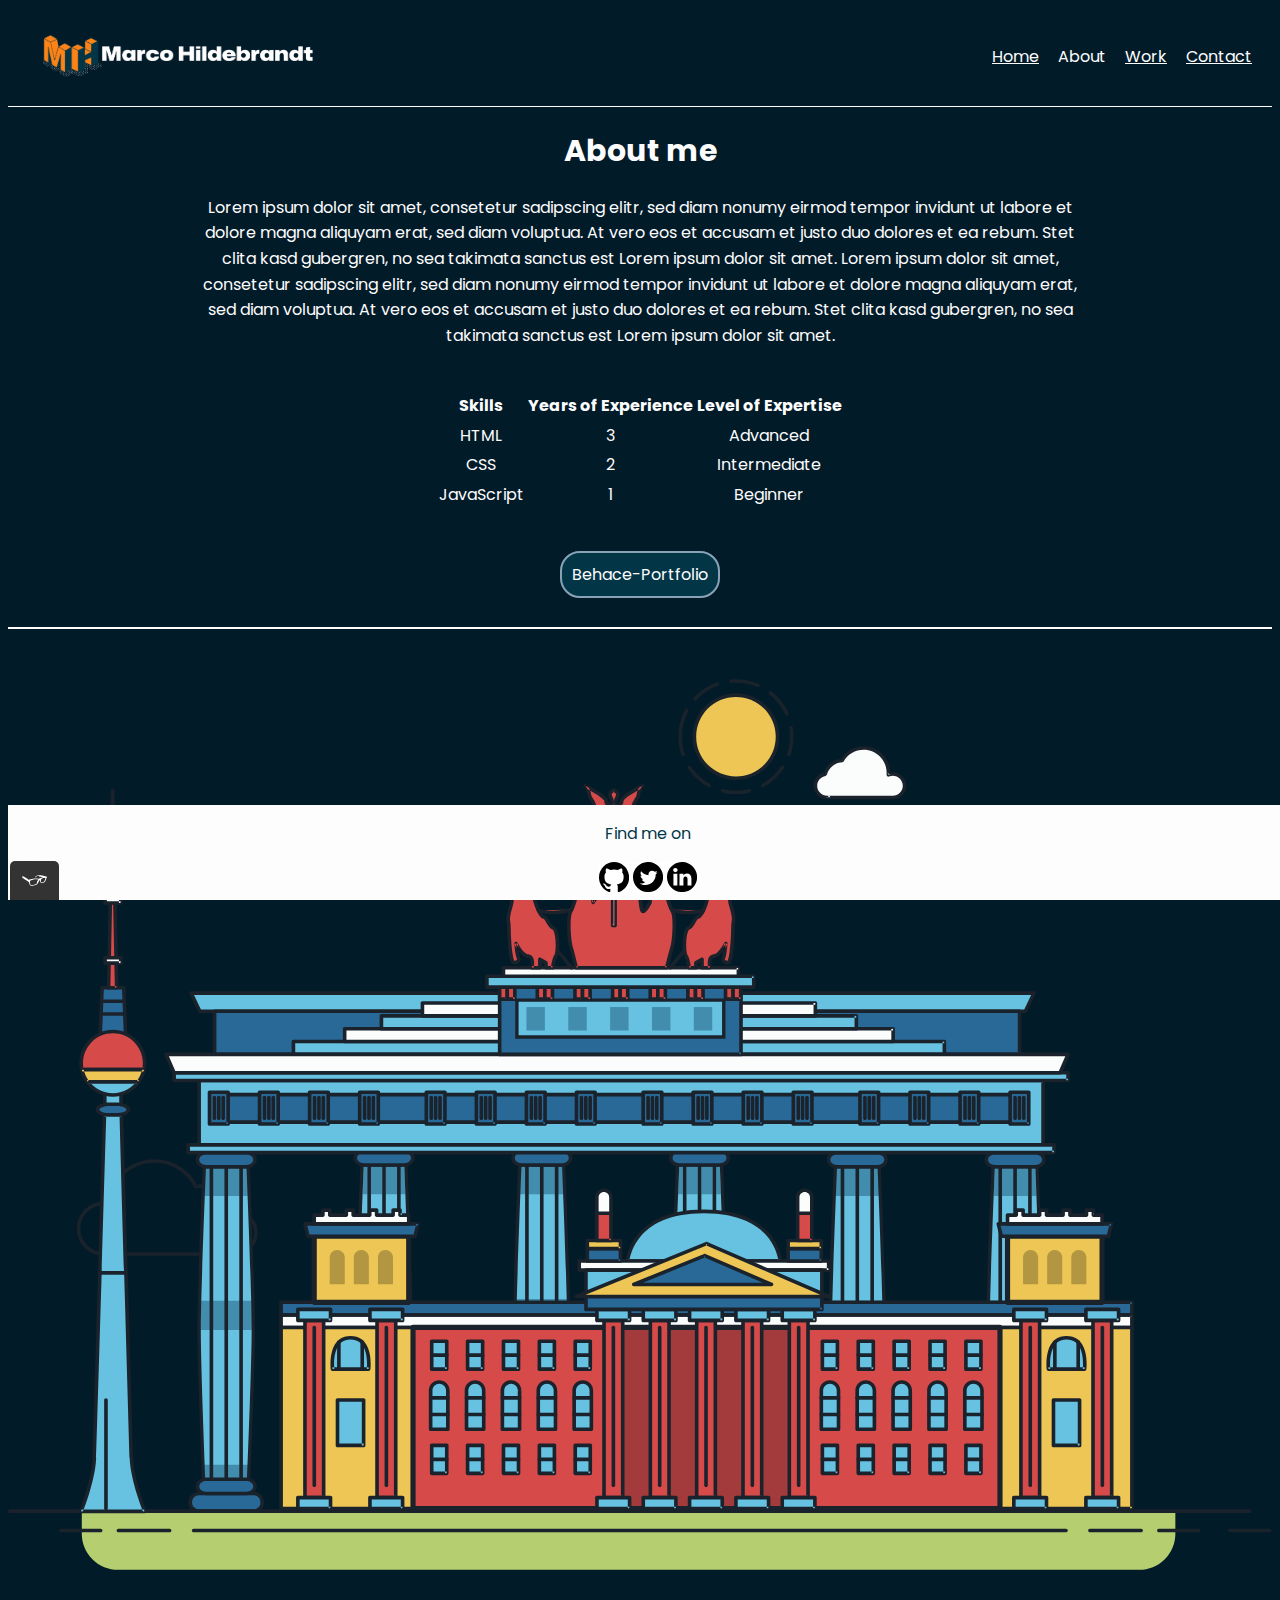
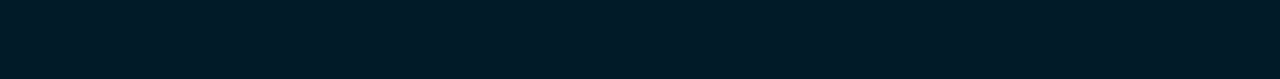
<file: about.html>
<!DOCTYPE html>
<html lang="en" dir="ltr">

<head>
  <meta charset="utf-8" name="viewport" content="width=device-width, initial-scale=1" />
  <title>About me</title>
  <link rel="icon" type="image/png" href="img/favicon-32x32.png" sizes="32x32" />
  <link rel="stylesheet" type="text/css" href="https://fonts.googleapis.com/css2?family=Poppins:wght@100;300;400&display=swap" />
  <link rel="stylesheet" type="text/css" href="css/style.production.css" />
</head>

<body>
  <header class="page-header">
    <img class="page-header__item" src="img/LogoTop.png" alt="Logo of Marco Hildebrandt with the initials MH" width="300px" height="100%" />
    <nav class="main-navigation page-header__item">
      <ul role="menubar" class="navigation-list">
        <li role="presentation">
          <a href="index.html" role="menuitem" class="navigation-list__item">Home</a>
        </li>
        <li role="presentation">
          <a href="about.html" role="menuitem" class="navigation-list__item navigation-list__item--active">About</a>
        </li>
        <li role="presentation">
          <a href="work.html" role="menuitem" class="navigation-list__item">Work</a>
        </li>
        <li role="presentation">
          <a href="contact.html" role="menuitem" class="navigation-list__item">Contact</a>
        </li>
      </ul>
    </nav>
  </header>
  <main>
    <div class="about-section">
      <h1>About me</h1>
      <p class="about-section__text">
        Lorem ipsum dolor sit amet, consetetur sadipscing elitr, sed diam
        nonumy eirmod tempor invidunt ut labore et dolore magna aliquyam erat,
        sed diam voluptua. At vero eos et accusam et justo duo dolores et ea
        rebum. Stet clita kasd gubergren, no sea takimata sanctus est Lorem
        ipsum dolor sit amet. Lorem ipsum dolor sit amet, consetetur
        sadipscing elitr, sed diam nonumy eirmod tempor invidunt ut labore et
        dolore magna aliquyam erat, sed diam voluptua. At vero eos et accusam
        et justo duo dolores et ea rebum. Stet clita kasd gubergren, no sea
        takimata sanctus est Lorem ipsum dolor sit amet.
      </p>
      <br />
      <table class="about-section__table">
        <thead>
          <tr>
            <th>Skills</th>
            <th>Years of Experience</th>
            <th>Level of Expertise</th>
          </tr>
        </thead>
        <tbody>
          <tr>
            <td>HTML</td>
            <td>3</td>
            <td>Advanced</td>
          </tr>
          <tr>
            <td>CSS</td>
            <td>2</td>
            <td>Intermediate</td>
          </tr>
          <tr>
            <td>JavaScript</td>
            <td>1</td>
            <td>Beginner</td>
          </tr>
        </tbody>
      </table>
      <br />
      <br />
      <a href="https://www.behance.net/marcohildebr" class="button" download target="_blank">Behace-Portfolio</a>
      <hr class="about-section_line">
      <div class="about-picture">
      <svg id="about-picture" xmlns="http://www.w3.org/2000/svg" class="berlin-illustration" height="auto" viewBox="0 0 700 505" xmlns:xlink="http://www.w3.org/1999/xlink">
        <defs>
          <polygon id="a" points=".06 231.917 .06 .929 688.717 .929 688.717 231.917"></polygon>
        </defs>
        <g fill="none" fill-rule="evenodd">
          <g transform="translate(0 241)" class="cloud-front">
            <path fill="#1A232C"
              d="M87.602,29 L87.602,28 C87.326,28.001 87.103,28.024 86.927,28.033 L86.979,29.031 L87.947,28.78 C85.741,20.282 78.041,14.002 68.852,14 C67.858,14 66.904,14.096 65.98,14.231 L66.125,15.22 L67.019,14.772 C62.626,6.015 53.567,0.001 43.102,0 C29.041,0.002 17.524,10.848 16.443,24.632 L17.44,24.71 L17.606,23.724 C16.803,23.589 15.969,23.5 15.102,23.5 C6.817,23.501 0.102,30.215 0.102,38.5 C0.102,46.785 6.817,53.499 15.102,53.5 L87.602,53.5 C94.644,53.499 100.351,47.792 100.352,40.75 C100.351,33.708 94.644,28.001 87.602,28 L87.602,30 C90.573,30 93.254,31.202 95.203,33.149 C97.15,35.097 98.351,37.778 98.352,40.75 C98.351,43.722 97.15,46.403 95.203,48.351 C93.254,50.298 90.573,51.5 87.602,51.5 L15.102,51.5 C11.509,51.5 8.265,50.046 5.909,47.692 C3.555,45.337 2.102,42.093 2.102,38.5 C2.102,34.907 3.555,31.663 5.909,29.308 C8.265,26.954 11.509,25.5 15.102,25.5 C15.831,25.5 16.553,25.575 17.273,25.697 C17.551,25.743 17.832,25.672 18.055,25.499 C18.277,25.325 18.414,25.07 18.436,24.789 C19.436,12.04 30.094,1.998 43.102,2 C52.786,1.999 61.163,7.564 65.231,15.669 C65.425,16.055 65.842,16.272 66.27,16.21 C67.132,16.084 67.988,16 68.852,16 C77.108,15.998 84.027,21.647 86.011,29.283 C86.13,29.741 86.557,30.054 87.031,30.03 C87.27,30.017 87.457,29.999 87.602,30 L87.602,29"
              transform="translate(38 36)"></path>
          </g>
          <path fill="#B5CE6F"
            d="M646.484,484.382 C646.484,489.501 644.531,494.62 640.627,498.525 C636.722,502.43 631.603,504.382 626.484,504.382 L60.873,504.382 C55.754,504.382 50.636,502.43 46.731,498.525 C42.826,494.62 40.873,489.501 40.873,484.382 L40.873,471.917 L646.484,471.917 L646.484,484.382">
          </path>
          <polyline fill="#67C2E2" points="334.824 185.029 101.449 185.029 106.209 195.08 563.438 195.08 568.2 185.029 334.824 185.029">
          </polyline>
          <path fill="#1A232C"
            d="M334.824,185.029 L334.824,184.029 L101.449,184.029 C101.104,184.029 100.788,184.203 100.604,184.494 C100.42,184.785 100.398,185.146 100.545,185.457 L105.306,195.508 C105.471,195.856 105.824,196.079 106.209,196.079 L563.438,196.079 C563.824,196.079 564.177,195.856 564.342,195.508 L569.104,185.457 C569.251,185.146 569.229,184.785 569.045,184.494 C568.861,184.203 568.544,184.029 568.2,184.029 L334.824,184.029 L334.824,186.029 L566.62,186.029 L562.806,194.08 L106.842,194.08 L103.029,186.029 L334.824,186.029 L334.824,185.029">
          </path>
          <polygon fill="#296997" points="114.416 218.974 560.222 218.974 560.222 195.08 114.416 195.08"></polygon>
          <path fill="#1A232C"
            d="M560.222,218.974 L560.222,217.974 L115.416,217.974 L115.416,196.079 L559.222,196.079 L559.222,218.974 L560.222,218.974 L560.222,217.974 L560.222,218.974 L561.222,218.974 L561.222,195.08 C561.222,194.816 561.115,194.559 560.929,194.372 C560.742,194.186 560.485,194.08 560.222,194.08 L114.416,194.08 C114.152,194.08 113.895,194.186 113.708,194.372 C113.522,194.559 113.416,194.816 113.416,195.08 L113.416,218.974 C113.416,219.237 113.522,219.495 113.708,219.681 C113.895,219.867 114.152,219.974 114.416,219.974 L560.222,219.974 C560.485,219.974 560.742,219.867 560.929,219.681 C561.115,219.495 561.222,219.237 561.222,218.974 L560.222,218.974">
          </path>
          <polygon fill="#67C2E2" points="105.85 269.08 573.225 269.08 573.225 233.398 105.85 233.398"></polygon>
          <path fill="#1A232C"
            d="M573.225,233.398 L573.225,232.398 L105.85,232.398 C105.587,232.398 105.329,232.505 105.143,232.691 C104.957,232.877 104.85,233.134 104.85,233.398 L104.85,269.08 C104.85,269.344 104.957,269.601 105.143,269.788 C105.329,269.974 105.587,270.08 105.85,270.08 L573.225,270.08 C573.488,270.08 573.745,269.974 573.932,269.788 C574.118,269.601 574.225,269.344 574.225,269.08 L574.225,233.398 C574.225,233.134 574.118,232.877 573.932,232.691 C573.745,232.505 573.488,232.398 573.225,232.398 L573.225,233.398 L572.225,233.398 L572.225,268.08 L106.85,268.08 L106.85,234.398 L573.225,234.398 L573.225,233.398 L572.225,233.398 L573.225,233.398">
          </path>
          <polygon fill="#296997" points="116.751 256.508 562.557 256.508 562.557 241.243 116.751 241.243"></polygon>
          <path fill="#1A232C"
            d="M562.557,256.508 L562.557,255.508 L117.75,255.508 L117.75,242.243 L561.557,242.243 L561.557,256.508 L562.557,256.508 L562.557,255.508 L562.557,256.508 L563.557,256.508 L563.557,241.243 C563.557,240.979 563.45,240.722 563.264,240.535 C563.078,240.349 562.82,240.243 562.557,240.243 L116.75,240.243 C116.487,240.243 116.23,240.349 116.043,240.535 C115.857,240.722 115.751,240.979 115.751,241.243 L115.751,256.508 C115.751,256.771 115.857,257.029 116.043,257.215 C116.23,257.401 116.487,257.508 116.751,257.508 L562.557,257.508 C562.82,257.508 563.077,257.401 563.264,257.215 C563.45,257.029 563.557,256.771 563.557,256.508 L562.557,256.508">
          </path>
          <polygon fill="#67C2E2" points="158.07 218.974 518.563 218.974 518.563 211.858 158.07 211.858"></polygon>
          <path fill="#1A232C"
            d="M518.563,211.858 L518.563,210.858 L158.07,210.858 C157.807,210.858 157.549,210.964 157.363,211.151 C157.177,211.337 157.07,211.594 157.07,211.858 L157.07,218.974 C157.07,219.237 157.177,219.495 157.363,219.681 C157.549,219.867 157.807,219.974 158.07,219.974 L518.563,219.974 C518.826,219.974 519.083,219.867 519.27,219.681 C519.456,219.495 519.562,219.237 519.562,218.974 L519.562,211.858 C519.562,211.594 519.456,211.337 519.27,211.151 C519.083,210.964 518.826,210.858 518.563,210.858 L518.563,211.858 L517.563,211.858 L517.563,217.974 L159.07,217.974 L159.07,212.858 L518.563,212.858 L518.563,211.858 L517.563,211.858 L518.563,211.858">
          </path>
          <polygon fill="#FBFDFC" points="186.438 211.858 490.194 211.858 490.194 204.741 186.438 204.741"></polygon>
          <path fill="#1A232C"
            d="M490.194,204.741 L490.194,203.741 L186.438,203.741 C186.175,203.741 185.917,203.848 185.731,204.034 C185.545,204.221 185.438,204.478 185.438,204.741 L185.438,211.858 C185.438,212.121 185.545,212.379 185.731,212.565 C185.917,212.751 186.175,212.858 186.438,212.858 L490.194,212.858 C490.458,212.858 490.715,212.751 490.902,212.565 C491.088,212.379 491.194,212.121 491.194,211.858 L491.194,204.741 C491.194,204.478 491.088,204.221 490.902,204.034 C490.715,203.848 490.458,203.741 490.194,203.741 L490.194,204.741 L489.194,204.741 L489.194,210.858 L187.438,210.858 L187.438,205.741 L490.194,205.741 L490.194,204.741 L489.194,204.741 L490.194,204.741">
          </path>
          <polygon fill="#67C2E2" points="206.805 204.741 469.828 204.741 469.828 197.624 206.805 197.624"></polygon>
          <path fill="#1A232C"
            d="M469.828,197.624 L469.828,196.624 L206.805,196.624 C206.541,196.624 206.284,196.731 206.098,196.917 C205.911,197.103 205.805,197.361 205.805,197.624 L205.805,204.741 C205.805,205.005 205.911,205.262 206.098,205.449 C206.284,205.635 206.541,205.741 206.805,205.741 L469.828,205.741 C470.091,205.741 470.349,205.635 470.535,205.449 C470.722,205.262 470.828,205.005 470.828,204.741 L470.828,197.624 C470.828,197.361 470.722,197.103 470.535,196.917 C470.349,196.731 470.091,196.624 469.828,196.624 L469.828,197.624 L468.828,197.624 L468.828,203.741 L207.805,203.741 L207.805,198.624 L469.828,198.624 L469.828,197.624 L468.828,197.624 L469.828,197.624">
          </path>
          <polygon fill="#FBFDFC" points="229.521 197.624 447.111 197.624 447.111 190.509 229.521 190.509"></polygon>
          <path fill="#1A232C"
            d="M447.111,190.509 L447.111,189.509 L229.521,189.509 C229.258,189.509 229,189.616 228.814,189.802 C228.628,189.988 228.521,190.246 228.521,190.509 L228.521,197.624 C228.521,197.888 228.628,198.145 228.814,198.332 C229,198.518 229.258,198.624 229.521,198.624 L447.111,198.624 C447.375,198.624 447.632,198.518 447.818,198.332 C448.005,198.145 448.111,197.888 448.111,197.624 L448.111,190.509 C448.111,190.246 448.005,189.988 447.818,189.802 C447.632,189.616 447.375,189.509 447.111,189.509 L447.111,190.509 L446.111,190.509 L446.111,196.624 L230.521,196.624 L230.521,191.509 L447.111,191.509 L447.111,190.509 L446.111,190.509 L447.111,190.509">
          </path>
          <path fill="#67C2E2"
            d="M135.607,355.447 C135.163,337.766 134.264,313.326 133.648,297.387 C133.274,287.721 133.004,281.18 133.004,281.18 L108.722,281.18 C108.722,281.18 108.452,287.721 108.079,297.387 C107.462,313.326 106.563,337.766 106.119,355.447 C105.953,362.059 105.85,367.732 105.85,371.653 L105.85,371.654 C105.85,386.117 107.243,424.332 108.089,446.189 C108.457,455.706 108.722,462.126 108.722,462.126 L133.004,462.126 C133.004,462.126 133.269,455.706 133.637,446.189 C134.482,424.332 135.876,386.117 135.876,371.654 L135.876,371.653 C135.876,367.732 135.773,362.059 135.607,355.447">
          </path>
          <path fill="#428DAE"
            d="M133.648 297.387L108.079 297.387C108.452 287.721 108.722 281.18 108.722 281.18L133.004 281.18C133.004 281.18 133.274 287.721 133.648 297.387M135.876 371.654L105.85 371.654 105.85 371.653C105.85 367.732 105.953 362.059 106.119 355.447L135.607 355.447C135.773 362.059 135.876 367.732 135.876 371.653L135.876 371.654M133.004 462.126L108.722 462.126C108.722 462.126 108.457 455.706 108.089 446.189L133.637 446.189C133.269 455.706 133.004 462.126 133.004 462.126">
          </path>
          <path fill="#1A232C"
            d="M109.612,461.199 L132.114,461.199 C132.447,453.007 134.949,390.886 134.949,371.653 C134.949,352.42 132.447,290.299 132.114,282.108 L109.612,282.108 C109.279,290.299 106.778,352.42 106.778,371.653 C106.778,390.886 109.279,453.007 109.612,461.199 Z M133.895,463.054 L107.832,463.054 L107.794,462.164 C107.766,461.466 104.922,392.193 104.922,371.653 C104.922,351.114 107.766,281.839 107.794,281.142 L107.832,280.252 L133.895,280.252 L133.931,281.142 C133.96,281.839 136.804,351.114 136.804,371.653 C136.804,392.193 133.96,461.466 133.931,462.164 L133.895,463.054 L133.895,463.054 Z">
          </path>
          <path fill="#1A232C"
            d="M111.638 281.18L111.638 462.126C111.638 462.679 112.086 463.126 112.638 463.126 113.19 463.126 113.638 462.679 113.638 462.126L113.638 281.18C113.638 280.628 113.19 280.18 112.638 280.18 112.086 280.18 111.638 280.628 111.638 281.18M119.863 281.18L119.863 462.126C119.863 462.679 120.311 463.126 120.863 463.126 121.416 463.126 121.863 462.679 121.863 462.126L121.863 281.18C121.863 280.628 121.416 280.18 120.863 280.18 120.311 280.18 119.863 280.628 119.863 281.18M128.088 281.18L128.088 462.126C128.088 462.679 128.536 463.126 129.088 463.126 129.64 463.126 130.088 462.679 130.088 462.126L130.088 281.18C130.088 280.628 129.64 280.18 129.088 280.18 128.536 280.18 128.088 280.628 128.088 281.18">
          </path>
          <path fill="#296997"
            d="M136.79,277.265 C136.79,279.418 134.675,281.18 132.09,281.18 L109.636,281.18 C107.051,281.18 104.936,279.418 104.936,277.265 C104.936,275.111 107.051,273.349 109.636,273.349 L132.09,273.349 C134.675,273.349 136.79,275.111 136.79,277.265">
          </path>
          <path fill="#1A232C"
            d="M136.79,277.265 L135.79,277.265 C135.789,278.005 135.433,278.704 134.769,279.262 C134.109,279.814 133.155,280.181 132.09,280.18 L109.636,280.18 C108.571,280.181 107.617,279.814 106.956,279.262 C106.293,278.704 105.936,278.005 105.936,277.265 C105.936,276.524 106.293,275.825 106.957,275.267 C107.617,274.715 108.571,274.348 109.636,274.349 L132.09,274.349 C133.155,274.348 134.109,274.716 134.769,275.267 C135.433,275.825 135.789,276.524 135.79,277.265 L137.79,277.265 C137.791,275.851 137.09,274.593 136.049,273.731 C135.006,272.863 133.61,272.35 132.09,272.349 L109.636,272.349 C108.116,272.35 106.72,272.863 105.676,273.731 C104.636,274.593 103.935,275.851 103.936,277.265 C103.935,278.678 104.636,279.937 105.677,280.798 C106.72,281.666 108.116,282.179 109.636,282.18 L132.09,282.18 C133.61,282.179 135.006,281.666 136.049,280.798 C137.09,279.937 137.791,278.678 137.79,277.265 L136.79,277.265">
          </path>
          <path fill="#296997"
            d="M140.775,467.217 C140.775,469.803 138.661,471.917 136.076,471.917 L105.65,471.917 C103.065,471.917 100.951,469.803 100.951,467.217 L100.951,466.825 C100.951,464.241 103.065,462.126 105.65,462.126 L136.076,462.126 C138.661,462.126 140.775,464.241 140.775,466.825 L140.775,467.217">
          </path>
          <path fill="#1A232C"
            d="M140.775,467.217 L139.775,467.217 C139.775,468.235 139.361,469.155 138.688,469.83 C138.013,470.503 137.093,470.917 136.076,470.917 L105.65,470.917 C104.633,470.917 103.713,470.504 103.038,469.83 C102.365,469.155 101.951,468.235 101.951,467.217 L101.951,466.825 C101.951,465.808 102.365,464.889 103.038,464.214 C103.713,463.54 104.633,463.127 105.65,463.126 L136.076,463.126 C137.093,463.127 138.013,463.54 138.688,464.214 C139.362,464.889 139.775,465.808 139.775,466.825 L139.775,467.217 L141.775,467.217 L141.775,466.825 C141.772,463.684 139.217,461.13 136.076,461.126 L105.65,461.126 C102.509,461.13 99.955,463.684 99.951,466.825 L99.951,467.217 C99.954,470.36 102.509,472.914 105.65,472.917 L136.076,472.917 C139.217,472.914 141.772,470.36 141.775,467.217 L140.775,467.217">
          </path>
          <path fill="#296997"
            d="M136.79,458.208 C136.79,460.363 134.675,462.126 132.09,462.126 L109.636,462.126 C107.051,462.126 104.936,460.363 104.936,458.208 C104.936,456.057 107.051,454.292 109.636,454.292 L132.09,454.292 C134.675,454.292 136.79,456.057 136.79,458.208">
          </path>
          <path fill="#1A232C"
            d="M136.79,458.208 L135.79,458.208 C135.789,458.949 135.432,459.649 134.769,460.207 C134.108,460.76 133.154,461.128 132.09,461.126 L109.636,461.126 C108.572,461.128 107.617,460.76 106.957,460.207 C106.293,459.649 105.936,458.949 105.936,458.208 C105.936,457.47 106.293,456.77 106.957,456.212 C107.617,455.659 108.572,455.291 109.636,455.292 L132.09,455.292 C133.154,455.291 134.108,455.659 134.769,456.212 C135.433,456.77 135.789,457.47 135.79,458.208 L137.79,458.208 C137.791,456.796 137.09,455.538 136.05,454.675 C135.006,453.808 133.61,453.294 132.09,453.292 L109.636,453.292 C108.115,453.294 106.719,453.808 105.676,454.675 C104.636,455.538 103.935,456.796 103.936,458.208 C103.935,459.622 104.636,460.881 105.676,461.743 C106.72,462.611 108.116,463.125 109.636,463.126 L132.09,463.126 C133.61,463.125 135.006,462.611 136.05,461.743 C137.09,460.881 137.791,459.622 137.79,458.208 L136.79,458.208">
          </path>
          <path fill="#67C2E2"
            d="M572.471,355.447 C572.025,337.766 571.126,313.326 570.51,297.387 C570.137,287.721 569.867,281.18 569.867,281.18 L545.585,281.18 C545.585,281.18 545.315,287.721 544.942,297.387 C544.326,313.326 543.427,337.766 542.981,355.447 C542.815,362.059 542.713,367.732 542.713,371.653 L542.713,371.654 C542.713,386.117 544.107,424.332 544.952,446.189 C545.32,455.706 545.585,462.126 545.585,462.126 L569.867,462.126 C569.867,462.126 570.132,455.706 570.499,446.189 C571.346,424.332 572.739,386.117 572.739,371.654 L572.739,371.653 C572.739,367.732 572.637,362.059 572.471,355.447">
          </path>
          <path fill="#428DAE"
            d="M569.582 297.387L566.951 297.387 566.951 282.108 568.977 282.108C569.063 284.206 569.29 289.841 569.582 297.387M564.951 297.387L545.871 297.387C546.162 289.841 546.39 284.206 546.476 282.108L564.951 282.108 564.951 297.387M571.8 369.187L566.951 369.187 566.951 356.265 571.562 356.265C571.685 361.272 571.771 365.701 571.8 369.187M564.951 369.187L543.653 369.187C543.684 365.512 543.777 360.79 543.912 355.447L553.551 355.447 553.551 356.265 564.951 356.265 564.951 369.187">
          </path>
          <path fill="#1A232C"
            d="M546.476,461.199 L568.977,461.199 C569.31,453.007 571.812,390.886 571.812,371.653 C571.812,352.42 569.31,290.299 568.977,282.108 L546.476,282.108 C546.142,290.299 543.642,352.42 543.642,371.653 C543.642,390.886 546.142,453.007 546.476,461.199 M570.758,463.054 L544.694,463.054 L544.658,462.164 C544.629,461.466 541.785,392.193 541.785,371.653 C541.785,351.114 544.629,281.839 544.658,281.142 L544.694,280.252 L570.758,280.252 L570.795,281.142 C570.823,281.839 573.667,351.114 573.667,371.653 C573.667,392.193 570.823,461.466 570.795,462.164 L570.758,463.054">
          </path>
          <path fill="#1A232C"
            d="M548.501 281.18L548.501 462.126C548.501 462.679 548.949 463.126 549.501 463.126 550.053 463.126 550.501 462.679 550.501 462.126L550.501 281.18C550.501 280.628 550.053 280.18 549.501 280.18 548.949 280.18 548.501 280.628 548.501 281.18M556.727 281.18L556.727 462.126C556.727 462.679 557.174 463.126 557.727 463.126 558.279 463.126 558.727 462.679 558.727 462.126L558.727 281.18C558.727 280.628 558.279 280.18 557.727 280.18 557.174 280.18 556.727 280.628 556.727 281.18M564.951 281.18L564.951 462.126C564.951 462.679 565.399 463.126 565.951 463.126 566.503 463.126 566.951 462.679 566.951 462.126L566.951 281.18C566.951 280.628 566.503 280.18 565.951 280.18 565.399 280.18 564.951 280.628 564.951 281.18">
          </path>
          <path fill="#296997"
            d="M573.653,277.265 C573.653,279.418 571.537,281.18 568.953,281.18 L546.499,281.18 C543.915,281.18 541.799,279.418 541.799,277.265 C541.799,275.111 543.915,273.349 546.499,273.349 L568.953,273.349 C571.537,273.349 573.653,275.111 573.653,277.265">
          </path>
          <path fill="#1A232C"
            d="M573.653,277.265 L572.653,277.265 C572.653,278.005 572.296,278.704 571.632,279.262 C570.972,279.814 570.017,280.181 568.953,280.18 L546.499,280.18 C545.435,280.181 544.48,279.814 543.82,279.262 C543.156,278.704 542.8,278.005 542.799,277.265 C542.8,276.525 543.156,275.825 543.82,275.267 C544.481,274.715 545.435,274.348 546.499,274.349 L568.953,274.349 C570.017,274.348 570.972,274.715 571.632,275.267 C572.296,275.825 572.653,276.525 572.653,277.265 L574.653,277.265 C574.654,275.851 573.953,274.593 572.912,273.731 C571.869,272.863 570.473,272.35 568.953,272.349 L546.499,272.349 C544.979,272.35 543.583,272.863 542.54,273.731 C541.499,274.593 540.798,275.851 540.799,277.265 C540.798,278.679 541.499,279.937 542.54,280.798 C543.583,281.666 544.979,282.179 546.499,282.18 L568.953,282.18 C570.473,282.179 571.869,281.666 572.912,280.798 C573.953,279.937 574.654,278.679 574.653,277.265 L573.653,277.265">
          </path>
          <path fill="#296997"
            d="M577.639,467.217 C577.639,469.803 575.524,471.917 572.938,471.917 L542.514,471.917 C539.929,471.917 537.813,469.803 537.813,467.217 L537.813,466.825 C537.813,464.241 539.929,462.126 542.514,462.126 L572.938,462.126 C575.524,462.126 577.639,464.241 577.639,466.825 L577.639,467.217">
          </path>
          <path fill="#1A232C"
            d="M577.639,467.217 L576.639,467.217 C576.638,468.235 576.225,469.155 575.551,469.83 C574.876,470.503 573.956,470.917 572.938,470.917 L542.514,470.917 C541.497,470.917 540.576,470.503 539.901,469.83 C539.227,469.155 538.814,468.234 538.813,467.217 L538.813,466.825 C538.814,465.808 539.227,464.889 539.901,464.214 C540.576,463.54 541.497,463.127 542.514,463.126 L572.938,463.126 C573.956,463.127 574.876,463.54 575.551,464.214 C576.225,464.888 576.638,465.808 576.639,466.825 L576.639,467.217 L578.639,467.217 L578.639,466.825 C578.635,463.684 576.081,461.13 572.938,461.126 L542.514,461.126 C539.372,461.13 536.817,463.684 536.813,466.825 L536.813,467.217 C536.817,470.36 539.372,472.914 542.514,472.917 L572.938,472.917 C576.081,472.914 578.635,470.359 578.639,467.217 L577.639,467.217">
          </path>
          <path fill="#296997"
            d="M573.653,458.208 C573.653,460.363 571.537,462.126 568.953,462.126 L546.499,462.126 C543.915,462.126 541.799,460.363 541.799,458.208 C541.799,456.057 543.915,454.292 546.499,454.292 L568.953,454.292 C571.537,454.292 573.653,456.057 573.653,458.208">
          </path>
          <path fill="#1A232C"
            d="M573.653,458.208 L572.653,458.208 C572.653,458.949 572.296,459.649 571.632,460.207 C570.971,460.76 570.017,461.128 568.953,461.126 L546.499,461.126 C545.435,461.128 544.481,460.76 543.82,460.207 C543.157,459.649 542.799,458.949 542.799,458.208 C542.799,457.47 543.156,456.77 543.82,456.212 C544.481,455.659 545.435,455.291 546.499,455.292 L568.953,455.292 C570.017,455.291 570.971,455.659 571.632,456.212 C572.296,456.77 572.653,457.47 572.653,458.208 L574.653,458.208 C574.654,456.796 573.953,455.538 572.912,454.675 C571.869,453.808 570.473,453.294 568.953,453.292 L546.499,453.292 C544.979,453.294 543.583,453.808 542.54,454.675 C541.499,455.538 540.798,456.796 540.799,458.208 C540.798,459.622 541.499,460.881 542.54,461.743 C543.583,462.611 544.979,463.125 546.499,463.126 L568.953,463.126 C570.473,463.125 571.869,462.611 572.912,461.743 C573.953,460.881 574.654,459.622 574.653,458.208 L573.653,458.208">
          </path>
          <path fill="#67C2E2"
            d="M485.098,355.447 C484.654,337.766 483.753,313.326 483.137,297.387 C482.764,287.721 482.494,281.18 482.494,281.18 L458.213,281.18 C458.213,281.18 457.942,287.721 457.569,297.387 C456.953,313.326 456.055,337.766 455.608,355.447 C455.443,362.059 455.34,367.732 455.34,371.653 L455.34,371.654 C455.34,386.117 456.733,424.332 457.58,446.189 C457.948,455.706 458.213,462.126 458.213,462.126 L482.494,462.126 C482.494,462.126 482.759,455.706 483.126,446.189 C483.973,424.332 485.366,386.117 485.366,371.654 L485.366,371.653 C485.366,367.732 485.265,362.059 485.098,355.447">
          </path>
          <path fill="#428DAE"
            d="M483.137 297.387L457.569 297.387C457.942 287.721 458.213 281.18 458.213 281.18L482.494 281.18C482.494 281.18 482.764 287.721 483.137 297.387M485.355 369.187L455.351 369.187C455.382 365.502 455.475 360.78 455.608 355.447L485.098 355.447C485.232 360.78 485.325 365.502 485.355 369.187">
          </path>
          <path fill="#1A232C"
            d="M459.103,461.199 L481.605,461.199 C481.938,453.007 484.439,390.886 484.439,371.653 C484.439,352.42 481.938,290.299 481.605,282.108 L459.103,282.108 C458.769,290.299 456.268,352.42 456.268,371.653 C456.268,390.886 458.769,453.007 459.103,461.199 Z M483.386,463.054 L457.321,463.054 L457.285,462.164 C457.256,461.466 454.412,392.193 454.412,371.653 C454.412,351.114 457.256,281.839 457.285,281.142 L457.321,280.252 L483.386,280.252 L483.422,281.142 C483.45,281.839 486.294,351.114 486.294,371.653 C486.294,392.193 483.45,461.466 483.422,462.164 L483.386,463.054 L483.386,463.054 Z">
          </path>
          <path fill="#1A232C"
            d="M461.128 281.18L461.128 462.126C461.128 462.679 461.576 463.126 462.128 463.126 462.68 463.126 463.128 462.679 463.128 462.126L463.128 281.18C463.128 280.628 462.68 280.18 462.128 280.18 461.576 280.18 461.128 280.628 461.128 281.18M469.354 281.18L469.354 462.126C469.354 462.679 469.801 463.126 470.354 463.126 470.906 463.126 471.354 462.679 471.354 462.126L471.354 281.18C471.354 280.628 470.906 280.18 470.354 280.18 469.801 280.18 469.354 280.628 469.354 281.18M477.578 281.18L477.578 462.126C477.578 462.679 478.026 463.126 478.578 463.126 479.13 463.126 479.578 462.679 479.578 462.126L479.578 281.18C479.578 280.628 479.13 280.18 478.578 280.18 478.026 280.18 477.578 280.628 477.578 281.18">
          </path>
          <path fill="#296997"
            d="M486.281,277.265 C486.281,279.418 484.164,281.18 481.58,281.18 L459.126,281.18 C456.542,281.18 454.426,279.418 454.426,277.265 C454.426,275.111 456.542,273.349 459.126,273.349 L481.58,273.349 C484.164,273.349 486.281,275.111 486.281,277.265">
          </path>
          <path fill="#1A232C"
            d="M486.281,277.265 L485.281,277.265 C485.281,278.005 484.924,278.704 484.26,279.262 C483.599,279.814 482.644,280.181 481.58,280.18 L459.126,280.18 C458.062,280.181 457.107,279.814 456.447,279.262 C455.783,278.704 455.427,278.005 455.426,277.265 C455.427,276.525 455.783,275.825 456.447,275.267 C457.108,274.715 458.062,274.348 459.126,274.349 L481.58,274.349 C482.644,274.348 483.599,274.716 484.26,275.268 C484.924,275.825 485.281,276.525 485.281,277.265 L487.281,277.265 C487.282,275.851 486.58,274.593 485.54,273.731 C484.496,272.863 483.1,272.35 481.58,272.349 L459.126,272.349 C457.606,272.35 456.21,272.863 455.167,273.731 C454.126,274.593 453.425,275.851 453.426,277.265 C453.425,278.679 454.126,279.937 455.167,280.798 C456.21,281.666 457.606,282.179 459.126,282.18 L481.58,282.18 C483.1,282.179 484.496,281.666 485.54,280.799 C486.58,279.937 487.282,278.679 487.281,277.265 L486.281,277.265">
          </path>
          <path fill="#296997"
            d="M490.266,467.217 C490.266,469.803 488.151,471.917 485.565,471.917 L455.141,471.917 C452.556,471.917 450.44,469.803 450.44,467.217 L450.44,466.825 C450.44,464.241 452.556,462.126 455.141,462.126 L485.565,462.126 C488.151,462.126 490.266,464.241 490.266,466.825 L490.266,467.217">
          </path>
          <path fill="#1A232C"
            d="M490.266,467.217 L489.266,467.217 C489.265,468.235 488.852,469.155 488.178,469.83 C487.503,470.503 486.583,470.917 485.565,470.917 L455.141,470.917 C454.124,470.917 453.203,470.503 452.528,469.83 C451.854,469.155 451.441,468.234 451.44,467.217 L451.44,466.825 C451.441,465.808 451.854,464.889 452.528,464.214 C453.203,463.54 454.124,463.127 455.141,463.126 L485.565,463.126 C486.583,463.127 487.503,463.54 488.178,464.214 C488.852,464.888 489.265,465.808 489.266,466.825 L489.266,467.217 L491.266,467.217 L491.266,466.825 C491.262,463.684 488.708,461.13 485.565,461.126 L455.141,461.126 C451.999,461.13 449.444,463.684 449.44,466.825 L449.44,467.217 C449.444,470.36 451.999,472.914 455.141,472.917 L485.565,472.917 C488.708,472.914 491.262,470.359 491.266,467.217 L490.266,467.217">
          </path>
          <path fill="#296997"
            d="M486.281,458.208 C486.281,460.363 484.164,462.126 481.58,462.126 L459.126,462.126 C456.542,462.126 454.426,460.363 454.426,458.208 C454.426,456.057 456.542,454.292 459.126,454.292 L481.58,454.292 C484.164,454.292 486.281,456.057 486.281,458.208">
          </path>
          <path fill="#1A232C"
            d="M486.281,458.208 L485.281,458.208 C485.281,458.949 484.923,459.649 484.26,460.207 C483.599,460.76 482.644,461.128 481.58,461.126 L459.126,461.126 C458.062,461.128 457.108,460.76 456.447,460.207 C455.784,459.649 455.427,458.949 455.426,458.208 C455.426,457.47 455.783,456.77 456.447,456.212 C457.108,455.659 458.062,455.291 459.126,455.292 L481.58,455.292 C482.644,455.291 483.598,455.659 484.26,456.212 C484.924,456.77 485.281,457.47 485.281,458.208 L487.281,458.208 C487.282,456.795 486.58,455.538 485.54,454.675 C484.496,453.808 483.1,453.294 481.58,453.292 L459.126,453.292 C457.606,453.294 456.21,453.808 455.167,454.675 C454.126,455.538 453.425,456.796 453.426,458.208 C453.425,459.622 454.126,460.881 455.167,461.743 C456.21,462.611 457.606,463.125 459.126,463.126 L481.58,463.126 C483.1,463.125 484.496,462.611 485.54,461.743 C486.581,460.881 487.282,459.622 487.281,458.208 L486.281,458.208">
          </path>
          <path fill="#67C2E2"
            d="M397.726,354.466 C397.28,336.787 396.381,312.346 395.765,296.407 C395.392,286.742 395.122,280.2 395.122,280.2 L370.84,280.2 C370.84,280.2 370.57,286.742 370.197,296.407 C369.581,312.346 368.682,336.787 368.236,354.466 C368.07,361.078 367.968,366.751 367.968,370.672 L367.968,370.673 C367.968,385.136 369.361,423.352 370.207,445.208 C370.575,454.726 370.84,461.146 370.84,461.146 L395.122,461.146 C395.122,461.146 395.386,454.726 395.754,445.208 C396.601,423.352 397.994,385.136 397.994,370.673 L397.994,370.672 C397.994,366.751 397.892,361.078 397.726,354.466">
          </path>
          <path fill="#428DAE"
            d="M394.837 296.407L392.206 296.407 392.206 281.127 394.233 281.127C394.318 283.225 394.545 288.861 394.837 296.407L394.837 296.407zM383.981 296.407L390.206 296.407 390.206 281.127 383.981 281.127 383.981 296.407zM375.756 296.407L381.98 296.407 381.98 281.127 375.756 281.127 375.756 296.407zM373.756 296.407L371.126 296.407C371.417 288.861 371.645 283.225 371.73 281.127L373.756 281.127 373.756 296.407 373.756 296.407zM397.062 369.187L392.206 369.187 392.206 354.466 396.796 354.466C396.943 360.298 397.041 365.389 397.062 369.187L397.062 369.187zM383.981 369.187L390.206 369.187 390.206 354.466 383.981 354.466 383.981 369.187zM375.756 369.187L381.98 369.187 381.98 354.466 375.756 354.466 375.756 369.187zM373.756 369.187L368.9 369.187C368.921 365.389 369.019 360.298 369.166 354.466L373.756 354.466 373.756 369.187 373.756 369.187z">
          </path>
          <path fill="#1A232C"
            d="M371.73,460.218 L394.233,460.218 C394.565,452.027 397.066,389.906 397.066,370.672 C397.066,351.44 394.565,289.319 394.233,281.127 L371.73,281.127 C371.397,289.319 368.895,351.44 368.895,370.672 C368.895,389.906 371.397,452.027 371.73,460.218 M396.013,462.074 L369.949,462.074 L369.912,461.184 C369.884,460.486 367.04,391.212 367.04,370.672 C367.04,350.133 369.884,280.859 369.912,280.162 L369.949,279.272 L396.013,279.272 L396.05,280.162 C396.078,280.859 398.922,350.133 398.922,370.672 C398.922,391.212 396.078,460.486 396.05,461.184 L396.013,462.074">
          </path>
          <path fill="#1A232C"
            d="M373.756 280.2L373.756 461.146C373.756 461.698 374.203 462.146 374.756 462.146 375.308 462.146 375.756 461.698 375.756 461.146L375.756 280.2C375.756 279.647 375.308 279.2 374.756 279.2 374.203 279.2 373.756 279.647 373.756 280.2M381.98 280.2L381.98 461.146C381.98 461.698 382.428 462.146 382.98 462.146 383.533 462.146 383.981 461.698 383.981 461.146L383.981 280.2C383.981 279.647 383.533 279.2 382.98 279.2 382.428 279.2 381.98 279.647 381.98 280.2M390.206 280.2L390.206 461.146C390.206 461.698 390.654 462.146 391.206 462.146 391.758 462.146 392.206 461.698 392.206 461.146L392.206 280.2C392.206 279.647 391.758 279.2 391.206 279.2 390.654 279.2 390.206 279.647 390.206 280.2">
          </path>
          <path fill="#296997"
            d="M398.908,276.285 C398.908,278.439 396.792,280.2 394.208,280.2 L371.754,280.2 C369.17,280.2 367.053,278.439 367.053,276.285 C367.053,274.13 369.17,272.369 371.754,272.369 L394.208,272.369 C396.792,272.369 398.908,274.13 398.908,276.285">
          </path>
          <path fill="#1A232C"
            d="M398.908,276.285 L397.908,276.285 C397.907,277.025 397.551,277.724 396.887,278.281 C396.227,278.833 395.272,279.201 394.208,279.2 L371.754,279.2 C370.69,279.201 369.735,278.833 369.074,278.281 C368.41,277.724 368.053,277.025 368.053,276.285 C368.053,275.544 368.41,274.845 369.074,274.287 C369.735,273.735 370.69,273.367 371.754,273.369 L394.208,273.369 C395.272,273.367 396.227,273.735 396.887,274.287 C397.551,274.844 397.907,275.544 397.908,276.285 L399.908,276.285 C399.909,274.871 399.208,273.612 398.167,272.75 C397.124,271.883 395.728,271.37 394.208,271.369 L371.754,271.369 C370.234,271.37 368.838,271.883 367.794,272.75 C366.754,273.612 366.052,274.871 366.053,276.285 C366.052,277.699 366.754,278.957 367.795,279.818 C368.838,280.686 370.234,281.198 371.754,281.2 L394.208,281.2 C395.728,281.198 397.123,280.686 398.167,279.818 C399.208,278.957 399.909,277.698 399.908,276.285 L398.908,276.285">
          </path>
          <path fill="#296997"
            d="M402.894,466.237 C402.894,468.823 400.779,470.937 398.193,470.937 L367.768,470.937 C365.183,470.937 363.068,468.823 363.068,466.237 L363.068,465.844 C363.068,463.26 365.183,461.146 367.768,461.146 L398.193,461.146 C400.779,461.146 402.894,463.26 402.894,465.844 L402.894,466.237">
          </path>
          <path fill="#1A232C"
            d="M402.894,466.237 L401.894,466.237 C401.893,467.254 401.48,468.174 400.806,468.849 C400.131,469.523 399.211,469.937 398.193,469.937 L367.768,469.937 C366.751,469.937 365.831,469.523 365.156,468.849 C364.482,468.174 364.069,467.254 364.068,466.237 L364.068,465.844 C364.069,464.828 364.482,463.908 365.156,463.233 C365.831,462.56 366.751,462.146 367.768,462.146 L398.193,462.146 C399.211,462.146 400.131,462.56 400.806,463.233 C401.48,463.908 401.893,464.828 401.894,465.844 L401.894,466.237 L403.894,466.237 L403.894,465.844 C403.89,462.703 401.336,460.15 398.193,460.146 L367.768,460.146 C364.626,460.15 362.072,462.703 362.068,465.844 L362.068,466.237 C362.072,469.379 364.626,471.933 367.768,471.937 L398.193,471.937 C401.336,471.933 403.89,469.379 403.894,466.237 L402.894,466.237">
          </path>
          <path fill="#296997"
            d="M398.908,457.228 C398.908,459.382 396.792,461.146 394.208,461.146 L371.754,461.146 C369.17,461.146 367.053,459.382 367.053,457.228 C367.053,455.077 369.17,453.312 371.754,453.312 L394.208,453.312 C396.792,453.312 398.908,455.077 398.908,457.228">
          </path>
          <path fill="#1A232C"
            d="M398.908,457.228 L397.908,457.228 C397.908,457.968 397.55,458.669 396.887,459.226 C396.226,459.779 395.272,460.147 394.208,460.146 L371.754,460.146 C370.69,460.147 369.736,459.779 369.074,459.226 C368.411,458.668 368.053,457.968 368.053,457.228 C368.053,456.489 368.41,455.789 369.074,455.231 C369.736,454.679 370.69,454.311 371.754,454.312 L394.208,454.312 C395.272,454.311 396.226,454.679 396.887,455.231 C397.551,455.789 397.908,456.489 397.908,457.228 L399.908,457.228 C399.909,455.815 399.208,454.557 398.167,453.695 C397.124,452.827 395.728,452.313 394.208,452.312 L371.754,452.312 C370.234,452.313 368.838,452.827 367.794,453.695 C366.754,454.557 366.052,455.815 366.053,457.228 C366.052,458.642 366.753,459.901 367.794,460.763 C368.838,461.631 370.234,462.145 371.754,462.146 L394.208,462.146 C395.728,462.145 397.124,461.631 398.167,460.763 C399.208,459.9 399.909,458.642 399.908,457.228 L398.908,457.228">
          </path>
          <path fill="#67C2E2"
            d="M310.353,354.466 C309.908,336.787 309.009,312.346 308.393,296.407 C308.019,286.742 307.75,280.2 307.75,280.2 L283.467,280.2 C283.467,280.2 283.198,286.742 282.824,296.407 C282.208,312.346 281.309,336.787 280.864,354.466 C280.698,361.078 280.596,366.751 280.596,370.672 L280.596,370.673 C280.596,385.136 281.989,423.352 282.834,445.208 C283.202,454.726 283.467,461.146 283.467,461.146 L307.75,461.146 C307.75,461.146 308.014,454.726 308.382,445.208 C309.228,423.352 310.622,385.136 310.622,370.673 L310.622,370.672 C310.622,366.751 310.518,361.078 310.353,354.466">
          </path>
          <path fill="#428DAE"
            d="M308.393 296.407L282.824 296.407C283.198 286.742 283.467 280.2 283.467 280.2L307.75 280.2C307.75 280.2 308.019 286.742 308.393 296.407M310.617 369.187L280.6 369.187C280.621 365.377 280.718 360.285 280.864 354.466L310.353 354.466C310.498 360.285 310.596 365.377 310.617 369.187">
          </path>
          <path fill="#1A232C"
            d="M284.357,460.218 L306.86,460.218 C307.193,452.027 309.694,389.906 309.694,370.672 C309.694,351.44 307.193,289.319 306.86,281.127 L284.357,281.127 C284.024,289.319 281.523,351.44 281.523,370.672 C281.523,389.906 284.024,452.027 284.357,460.218 Z M308.639,462.074 L282.576,462.074 L282.54,461.184 C282.511,460.486 279.668,391.212 279.668,370.672 C279.668,350.133 282.511,280.859 282.54,280.162 L282.576,279.272 L308.639,279.272 L308.677,280.162 C308.706,280.859 311.549,350.133 311.549,370.672 C311.549,391.212 308.706,460.486 308.677,461.184 L308.639,462.074 L308.639,462.074 Z">
          </path>
          <path fill="#1A232C"
            d="M286.383 280.2L286.383 461.146C286.383 461.698 286.831 462.146 287.383 462.146 287.936 462.146 288.383 461.698 288.383 461.146L288.383 280.2C288.383 279.647 287.936 279.2 287.383 279.2 286.831 279.2 286.383 279.647 286.383 280.2M294.608 280.2L294.608 461.146C294.608 461.698 295.056 462.146 295.608 462.146 296.161 462.146 296.608 461.698 296.608 461.146L296.608 280.2C296.608 279.647 296.161 279.2 295.608 279.2 295.056 279.2 294.608 279.647 294.608 280.2M302.834 280.2L302.834 461.146C302.834 461.698 303.281 462.146 303.834 462.146 304.386 462.146 304.834 461.698 304.834 461.146L304.834 280.2C304.834 279.647 304.386 279.2 303.834 279.2 303.281 279.2 302.834 279.647 302.834 280.2">
          </path>
          <path fill="#296997"
            d="M311.535,276.285 C311.535,278.439 309.42,280.2 306.836,280.2 L284.381,280.2 C281.797,280.2 279.681,278.439 279.681,276.285 C279.681,274.13 281.797,272.369 284.381,272.369 L306.836,272.369 C309.42,272.369 311.535,274.13 311.535,276.285">
          </path>
          <path fill="#1A232C"
            d="M311.535,276.285 L310.535,276.285 C310.534,277.025 310.177,277.724 309.514,278.282 C308.854,278.833 307.901,279.201 306.836,279.2 L284.381,279.2 C283.316,279.201 282.362,278.833 281.702,278.281 C281.038,277.724 280.681,277.025 280.681,276.285 C280.681,275.544 281.038,274.844 281.702,274.287 C282.362,273.735 283.317,273.367 284.381,273.369 L306.836,273.369 C307.9,273.367 308.854,273.735 309.514,274.287 C310.177,274.844 310.534,275.544 310.535,276.285 L312.535,276.285 C312.535,274.871 311.835,273.613 310.795,272.75 C309.751,271.883 308.356,271.37 306.836,271.369 L284.381,271.369 C282.861,271.37 281.465,271.883 280.422,272.75 C279.381,273.612 278.68,274.871 278.681,276.285 C278.68,277.698 279.381,278.957 280.422,279.818 C281.465,280.686 282.861,281.198 284.381,281.2 L306.836,281.2 C308.356,281.198 309.751,280.685 310.794,279.818 C311.835,278.956 312.535,277.698 312.535,276.285 L311.535,276.285">
          </path>
          <path fill="#296997"
            d="M315.522,466.237 C315.522,468.823 313.407,470.937 310.821,470.937 L280.396,470.937 C277.811,470.937 275.696,468.823 275.696,466.237 L275.696,465.844 C275.696,463.26 277.811,461.146 280.396,461.146 L310.821,461.146 C313.407,461.146 315.522,463.26 315.522,465.844 L315.522,466.237">
          </path>
          <path fill="#1A232C"
            d="M315.522,466.237 L314.522,466.237 C314.521,467.254 314.108,468.174 313.434,468.849 C312.759,469.523 311.838,469.937 310.821,469.937 L280.396,469.937 C279.379,469.937 278.458,469.523 277.783,468.849 C277.11,468.174 276.696,467.254 276.696,466.237 L276.696,465.844 C276.696,464.828 277.11,463.908 277.783,463.233 C278.458,462.56 279.379,462.146 280.396,462.146 L310.821,462.146 C311.838,462.146 312.759,462.56 313.434,463.233 C314.108,463.908 314.521,464.828 314.522,465.844 L314.522,466.237 L316.521,466.237 L316.521,465.844 C316.518,462.703 313.963,460.15 310.821,460.146 L280.396,460.146 C277.254,460.15 274.7,462.703 274.696,465.844 L274.696,466.237 C274.699,469.379 277.254,471.933 280.396,471.937 L310.821,471.937 C313.963,471.933 316.518,469.379 316.521,466.237 L315.522,466.237">
          </path>
          <path fill="#296997"
            d="M311.535,457.228 C311.535,459.382 309.42,461.146 306.836,461.146 L284.381,461.146 C281.797,461.146 279.681,459.382 279.681,457.228 C279.681,455.077 281.797,453.312 284.381,453.312 L306.836,453.312 C309.42,453.312 311.535,455.077 311.535,457.228">
          </path>
          <path fill="#1A232C"
            d="M311.535,457.228 L310.535,457.228 C310.534,457.969 310.177,458.669 309.514,459.227 C308.854,459.779 307.9,460.147 306.836,460.146 L284.381,460.146 C283.317,460.147 282.363,459.779 281.702,459.227 C281.038,458.669 280.681,457.968 280.681,457.228 C280.681,456.489 281.038,455.789 281.702,455.231 C282.363,454.679 283.317,454.311 284.381,454.312 L306.836,454.312 C307.9,454.311 308.854,454.679 309.514,455.231 C310.177,455.789 310.534,456.489 310.535,457.228 L312.535,457.228 C312.535,455.815 311.835,454.558 310.795,453.695 C309.752,452.827 308.356,452.313 306.836,452.312 L284.381,452.312 C282.861,452.313 281.465,452.827 280.422,453.695 C279.381,454.557 278.68,455.815 278.681,457.228 C278.68,458.642 279.381,459.9 280.422,460.763 C281.465,461.631 282.861,462.145 284.381,462.146 L306.836,462.146 C308.356,462.145 309.752,461.631 310.795,460.763 C311.835,459.9 312.535,458.641 312.535,457.228 L311.535,457.228">
          </path>
          <path fill="#67C2E2"
            d="M222.981,354.466 C222.535,336.787 221.636,312.346 221.02,296.407 C220.647,286.742 220.377,280.2 220.377,280.2 L196.094,280.2 C196.094,280.2 195.825,286.742 195.452,296.407 C194.835,312.346 193.936,336.787 193.491,354.466 C193.325,361.078 193.223,366.751 193.223,370.672 L193.223,370.673 C193.223,385.136 194.616,423.352 195.462,445.208 C195.83,454.726 196.094,461.146 196.094,461.146 L220.377,461.146 C220.377,461.146 220.642,454.726 221.009,445.208 C221.855,423.352 223.249,385.136 223.249,370.673 L223.249,370.672 C223.249,366.751 223.146,361.078 222.981,354.466">
          </path>
          <path fill="#428DAE"
            d="M220.091 296.407L209.236 296.407 209.236 281.127 219.487 281.127C219.573 283.225 219.8 288.861 220.091 296.407L220.091 296.407zM201.011 296.407L207.236 296.407 207.236 281.127 201.011 281.127 201.011 296.407zM199.011 296.407L196.381 296.407C196.672 288.861 196.899 283.225 196.985 281.127L199.011 281.127 199.011 296.407 199.011 296.407zM222.317 369.187L209.236 369.187 209.236 356.265 221.923 356.265 221.923 354.466 222.051 354.466C222.198 360.298 222.296 365.389 222.317 369.187L222.317 369.187zM201.011 369.187L207.236 369.187 207.236 356.265 201.011 356.265 201.011 369.187zM199.011 369.187L194.155 369.187C194.174 365.784 194.255 361.345 194.377 356.265L199.011 356.265 199.011 369.187 199.011 369.187z">
          </path>
          <path fill="#1A232C"
            d="M196.985,460.218 L219.487,460.218 C219.82,452.027 222.321,389.906 222.321,370.672 C222.321,351.44 219.82,289.319 219.487,281.127 L196.985,281.127 C196.651,289.319 194.151,351.44 194.151,370.672 C194.151,389.906 196.651,452.027 196.985,460.218 M221.267,462.074 L195.204,462.074 L195.167,461.184 C195.138,460.486 192.295,391.212 192.295,370.672 C192.295,350.133 195.138,280.859 195.167,280.162 L195.204,279.272 L221.267,279.272 L221.305,280.162 C221.334,280.859 224.177,350.133 224.177,370.672 C224.177,391.212 221.334,460.486 221.305,461.184 L221.267,462.074">
          </path>
          <path fill="#1A232C"
            d="M199.011 280.2L199.011 461.146C199.011 461.698 199.458 462.146 200.011 462.146 200.563 462.146 201.011 461.698 201.011 461.146L201.011 280.2C201.011 279.647 200.563 279.2 200.011 279.2 199.458 279.2 199.011 279.647 199.011 280.2M207.236 280.2L207.236 461.146C207.236 461.698 207.684 462.146 208.236 462.146 208.788 462.146 209.236 461.698 209.236 461.146L209.236 280.2C209.236 279.647 208.788 279.2 208.236 279.2 207.684 279.2 207.236 279.647 207.236 280.2M215.461 280.2L215.461 461.146C215.461 461.698 215.909 462.146 216.461 462.146 217.013 462.146 217.461 461.698 217.461 461.146L217.461 280.2C217.461 279.647 217.013 279.2 216.461 279.2 215.909 279.2 215.461 279.647 215.461 280.2">
          </path>
          <path fill="#296997"
            d="M224.162,276.285 C224.162,278.439 222.047,280.2 219.463,280.2 L197.008,280.2 C194.424,280.2 192.308,278.439 192.308,276.285 C192.308,274.13 194.424,272.369 197.008,272.369 L219.463,272.369 C222.047,272.369 224.162,274.13 224.162,276.285">
          </path>
          <path fill="#1A232C"
            d="M224.162,276.285 L223.162,276.285 C223.161,277.025 222.805,277.724 222.142,278.282 C221.482,278.833 220.528,279.201 219.463,279.2 L197.008,279.2 C195.944,279.201 194.99,278.833 194.329,278.281 C193.665,277.724 193.308,277.025 193.308,276.285 C193.308,275.544 193.665,274.845 194.329,274.287 C194.99,273.735 195.944,273.367 197.008,273.369 L219.463,273.369 C220.528,273.367 221.481,273.735 222.142,274.287 C222.805,274.844 223.161,275.544 223.162,276.285 L225.162,276.285 C225.163,274.871 224.462,273.613 223.422,272.75 C222.379,271.883 220.983,271.37 219.463,271.369 L197.008,271.369 C195.489,271.37 194.093,271.883 193.049,272.75 C192.008,273.612 191.307,274.871 191.308,276.285 C191.307,277.698 192.008,278.957 193.049,279.818 C194.093,280.686 195.489,281.198 197.008,281.2 L219.463,281.2 C220.983,281.198 222.379,280.686 223.422,279.818 C224.462,278.956 225.163,277.698 225.162,276.285 L224.162,276.285">
          </path>
          <path fill="#296997"
            d="M228.149,466.237 C228.149,468.823 226.034,470.937 223.448,470.937 L193.022,470.937 C190.438,470.937 188.323,468.823 188.323,466.237 L188.323,465.844 C188.323,463.26 190.438,461.146 193.022,461.146 L223.448,461.146 C226.034,461.146 228.149,463.26 228.149,465.844 L228.149,466.237">
          </path>
          <path fill="#1A232C"
            d="M228.149,466.237 L227.149,466.237 C227.149,467.254 226.735,468.174 226.061,468.849 C225.386,469.523 224.466,469.937 223.448,469.937 L193.022,469.937 C192.006,469.937 191.086,469.523 190.411,468.849 C189.737,468.174 189.324,467.254 189.323,466.237 L189.323,465.844 C189.324,464.828 189.737,463.908 190.411,463.233 C191.086,462.56 192.006,462.146 193.022,462.146 L223.448,462.146 C224.466,462.146 225.386,462.56 226.061,463.233 C226.735,463.908 227.149,464.828 227.149,465.844 L227.149,466.237 L229.149,466.237 L229.149,465.844 C229.145,462.703 226.59,460.15 223.448,460.146 L193.022,460.146 C189.881,460.15 187.327,462.703 187.323,465.844 L187.323,466.237 C187.327,469.379 189.881,471.933 193.022,471.937 L223.448,471.937 C226.59,471.933 229.145,469.379 229.149,466.237 L228.149,466.237">
          </path>
          <path fill="#296997"
            d="M224.162,457.228 C224.162,459.382 222.047,461.146 219.463,461.146 L197.008,461.146 C194.424,461.146 192.308,459.382 192.308,457.228 C192.308,455.077 194.424,453.312 197.008,453.312 L219.463,453.312 C222.047,453.312 224.162,455.077 224.162,457.228">
          </path>
          <path fill="#1A232C"
            d="M224.162,457.228 L223.162,457.228 C223.161,457.969 222.805,458.669 222.141,459.227 C221.481,459.779 220.527,460.147 219.463,460.146 L197.008,460.146 C195.944,460.147 194.99,459.779 194.329,459.227 C193.665,458.669 193.308,457.968 193.308,457.228 C193.308,456.489 193.665,455.789 194.329,455.231 C194.99,454.679 195.945,454.311 197.008,454.312 L219.463,454.312 C220.527,454.311 221.481,454.679 222.141,455.231 C222.805,455.789 223.161,456.489 223.162,457.228 L225.162,457.228 C225.163,455.815 224.462,454.557 223.422,453.695 C222.379,452.827 220.984,452.313 219.463,452.312 L197.008,452.312 C195.488,452.313 194.092,452.827 193.049,453.695 C192.008,454.557 191.307,455.815 191.308,457.228 C191.307,458.642 192.008,459.9 193.049,460.763 C194.092,461.631 195.488,462.145 197.008,462.146 L219.463,462.146 C220.983,462.145 222.379,461.631 223.422,460.763 C224.462,459.9 225.163,458.641 225.162,457.228 L224.162,457.228">
          </path>
          <polygon fill="#67C2E2" points="99.774 273.349 579.301 273.349 579.301 269.08 99.774 269.08"></polygon>
          <path fill="#1A232C"
            d="M579.301,273.349 L579.301,272.349 L100.774,272.349 L100.774,270.08 L578.301,270.08 L578.301,273.349 L579.301,273.349 L579.301,272.349 L579.301,273.349 L580.301,273.349 L580.301,269.08 C580.301,268.817 580.194,268.56 580.008,268.373 C579.822,268.187 579.564,268.08 579.301,268.08 L99.774,268.08 C99.511,268.08 99.254,268.187 99.067,268.373 C98.881,268.56 98.774,268.817 98.774,269.08 L98.774,273.349 C98.774,273.612 98.881,273.87 99.067,274.056 C99.254,274.242 99.511,274.349 99.774,274.349 L579.301,274.349 C579.564,274.349 579.822,274.242 580.008,274.056 C580.194,273.87 580.301,273.612 580.301,273.349 L579.301,273.349">
          </path>
          <polygon fill="#67C2E2" points="92.01 233.398 587.064 233.398 587.064 229.131 92.01 229.131"></polygon>
          <path fill="#1A232C"
            d="M587.064,233.398 L587.064,232.398 L93.01,232.398 L93.01,230.131 L586.064,230.131 L586.064,233.398 L587.064,233.398 L587.064,232.398 L587.064,233.398 L588.064,233.398 L588.064,229.131 C588.064,228.868 587.958,228.61 587.772,228.424 C587.585,228.238 587.328,228.131 587.064,228.131 L92.01,228.131 C91.746,228.131 91.489,228.238 91.303,228.424 C91.116,228.61 91.01,228.868 91.01,229.131 L91.01,233.398 C91.01,233.661 91.117,233.919 91.303,234.105 C91.489,234.291 91.746,234.398 92.01,234.398 L587.064,234.398 C587.328,234.398 587.585,234.291 587.771,234.105 C587.958,233.919 588.064,233.661 588.064,233.398 L587.064,233.398">
          </path>
          <polyline fill="#FBFDFC" points="337.318 218.974 87.572 218.974 92.01 229.131 582.626 229.131 587.064 218.974 337.318 218.974">
          </polyline>
          <path fill="#1A232C"
            d="M337.318,218.974 L337.318,217.974 L87.572,217.974 C87.235,217.974 86.92,218.144 86.736,218.426 C86.551,218.709 86.521,219.065 86.656,219.374 L91.093,229.532 C91.253,229.896 91.612,230.131 92.01,230.131 L582.626,230.131 C583.024,230.131 583.383,229.897 583.542,229.532 L587.981,219.374 C588.116,219.065 588.086,218.709 587.901,218.426 C587.716,218.144 587.402,217.974 587.064,217.974 L337.318,217.974 L337.318,219.974 L585.536,219.974 L581.972,228.131 L92.664,228.131 L89.1,219.974 L337.318,219.974 L337.318,218.974">
          </path>
          <polygon fill="#296997" points="272.283 218.974 405.943 218.974 405.943 181.701 272.283 181.701"></polygon>
          <path fill="#1A232C"
            d="M405.943,218.974 L405.943,217.974 L273.283,217.974 L273.283,182.701 L404.943,182.701 L404.943,218.974 L405.943,218.974 L405.943,217.974 L405.943,218.974 L406.943,218.974 L406.943,181.701 C406.943,181.437 406.837,181.18 406.65,180.993 C406.464,180.807 406.207,180.701 405.943,180.701 L272.283,180.701 C272.02,180.701 271.762,180.807 271.576,180.993 C271.39,181.18 271.283,181.437 271.283,181.701 L271.283,218.974 C271.283,219.237 271.39,219.495 271.576,219.681 C271.762,219.867 272.02,219.974 272.283,219.974 L405.943,219.974 C406.207,219.974 406.464,219.867 406.65,219.681 C406.837,219.495 406.943,219.237 406.943,218.974 L405.943,218.974">
          </path>
          <polygon fill="#67C2E2" points="281.833 209.312 396.393 209.312 396.393 188.946 281.833 188.946"></polygon>
          <polygon fill="#428DAE" points="287.111 205.753 297.328 205.753 297.328 192.749 287.111 192.749"></polygon>
          <polygon fill="#428DAE" points="310.284 205.753 320.501 205.753 320.501 192.749 310.284 192.749"></polygon>
          <polygon fill="#428DAE" points="333.457 205.753 343.673 205.753 343.673 192.749 333.457 192.749"></polygon>
          <polygon fill="#428DAE" points="356.63 205.753 366.847 205.753 366.847 192.749 356.63 192.749"></polygon>
          <polygon fill="#428DAE" points="379.804 205.753 390.02 205.753 390.02 192.749 379.804 192.749"></polygon>
          <path fill="#1A232C" d="M282.761,208.384 L395.465,208.384 L395.465,189.873 L282.761,189.873 L282.761,208.384 Z M280.905,210.24 L397.32,210.24 L397.32,188.018 L280.905,188.018 L280.905,210.24 Z">
          </path>
          <polygon fill="#D64A4A" points="272.283 188.359 276.48 188.359 276.48 181.701 272.283 181.701"></polygon>
          <path fill="#1A232C"
            d="M276.48,188.359 L276.48,187.359 L273.283,187.359 L273.283,182.701 L275.48,182.701 L275.48,188.359 L276.48,188.359 L276.48,187.359 L276.48,188.359 L277.48,188.359 L277.48,181.701 C277.48,181.437 277.374,181.18 277.188,180.993 C277.001,180.807 276.744,180.701 276.48,180.701 L272.283,180.701 C272.02,180.701 271.762,180.807 271.576,180.993 C271.39,181.18 271.283,181.437 271.283,181.701 L271.283,188.359 C271.283,188.622 271.39,188.88 271.576,189.066 C271.762,189.252 272.02,189.359 272.283,189.359 L276.48,189.359 C276.744,189.359 277.001,189.252 277.188,189.066 C277.374,188.88 277.48,188.622 277.48,188.359 L276.48,188.359">
          </path>
          <polygon fill="#D64A4A" points="276.48 188.359 280.678 188.359 280.678 181.701 276.48 181.701"></polygon>
          <path fill="#1A232C"
            d="M280.678,188.359 L280.678,187.359 L277.48,187.359 L277.48,182.701 L279.678,182.701 L279.678,188.359 L280.678,188.359 L280.678,187.359 L280.678,188.359 L281.678,188.359 L281.678,181.701 C281.678,181.437 281.571,181.18 281.385,180.993 C281.199,180.807 280.941,180.701 280.678,180.701 L276.48,180.701 C276.217,180.701 275.96,180.807 275.773,180.993 C275.587,181.18 275.48,181.437 275.48,181.701 L275.48,188.359 C275.48,188.622 275.587,188.88 275.773,189.066 C275.96,189.252 276.217,189.359 276.48,189.359 L280.678,189.359 C280.941,189.359 281.199,189.252 281.385,189.066 C281.571,188.88 281.678,188.622 281.678,188.359 L280.678,188.359">
          </path>
          <polygon fill="#D64A4A" points="293.13 188.359 297.328 188.359 297.328 181.701 293.13 181.701"></polygon>
          <path fill="#1A232C"
            d="M297.328,188.359 L297.328,187.359 L294.13,187.359 L294.13,182.701 L296.328,182.701 L296.328,188.359 L297.328,188.359 L297.328,187.359 L297.328,188.359 L298.328,188.359 L298.328,181.701 C298.328,181.437 298.221,181.18 298.035,180.993 C297.849,180.807 297.591,180.701 297.328,180.701 L293.13,180.701 C292.867,180.701 292.609,180.807 292.423,180.993 C292.237,181.18 292.13,181.437 292.13,181.701 L292.13,188.359 C292.13,188.622 292.237,188.88 292.423,189.066 C292.609,189.252 292.867,189.359 293.13,189.359 L297.328,189.359 C297.591,189.359 297.849,189.252 298.035,189.066 C298.221,188.88 298.328,188.622 298.328,188.359 L297.328,188.359">
          </path>
          <polygon fill="#D64A4A" points="297.328 188.359 301.524 188.359 301.524 181.701 297.328 181.701"></polygon>
          <path fill="#1A232C"
            d="M301.524,188.359 L301.524,187.359 L298.328,187.359 L298.328,182.701 L300.524,182.701 L300.524,188.359 L301.524,188.359 L301.524,187.359 L301.524,188.359 L302.524,188.359 L302.524,181.701 C302.524,181.437 302.418,181.18 302.232,180.993 C302.045,180.807 301.788,180.701 301.524,180.701 L297.328,180.701 C297.064,180.701 296.807,180.807 296.621,180.993 C296.434,181.18 296.328,181.437 296.328,181.701 L296.328,188.359 C296.328,188.622 296.434,188.88 296.621,189.066 C296.807,189.252 297.064,189.359 297.328,189.359 L301.524,189.359 C301.788,189.359 302.045,189.252 302.232,189.066 C302.418,188.88 302.524,188.622 302.524,188.359 L301.524,188.359">
          </path>
          <polygon fill="#D64A4A" points="313.977 188.359 318.175 188.359 318.175 181.701 313.977 181.701"></polygon>
          <path fill="#1A232C"
            d="M318.175,188.359 L318.175,187.359 L314.977,187.359 L314.977,182.701 L317.175,182.701 L317.175,188.359 L318.175,188.359 L318.175,187.359 L318.175,188.359 L319.175,188.359 L319.175,181.701 C319.175,181.437 319.068,181.18 318.882,180.993 C318.696,180.807 318.438,180.701 318.175,180.701 L313.977,180.701 C313.714,180.701 313.456,180.807 313.27,180.993 C313.084,181.18 312.977,181.437 312.977,181.701 L312.977,188.359 C312.977,188.622 313.084,188.88 313.27,189.066 C313.456,189.252 313.714,189.359 313.977,189.359 L318.175,189.359 C318.438,189.359 318.696,189.252 318.882,189.066 C319.068,188.88 319.175,188.622 319.175,188.359 L318.175,188.359">
          </path>
          <polygon fill="#D64A4A" points="318.175 188.359 322.372 188.359 322.372 181.701 318.175 181.701"></polygon>
          <path fill="#1A232C"
            d="M322.372,188.359 L322.372,187.359 L319.175,187.359 L319.175,182.701 L321.372,182.701 L321.372,188.359 L322.372,188.359 L322.372,187.359 L322.372,188.359 L323.372,188.359 L323.372,181.701 C323.372,181.437 323.265,181.18 323.079,180.993 C322.893,180.807 322.635,180.701 322.372,180.701 L318.175,180.701 C317.911,180.701 317.654,180.807 317.468,180.993 C317.281,181.18 317.175,181.437 317.175,181.701 L317.175,188.359 C317.175,188.622 317.282,188.88 317.468,189.066 C317.654,189.252 317.911,189.359 318.175,189.359 L322.372,189.359 C322.635,189.359 322.892,189.252 323.079,189.066 C323.265,188.88 323.372,188.622 323.372,188.359 L322.372,188.359">
          </path>
          <polygon fill="#D64A4A" points="334.824 188.359 339.022 188.359 339.022 181.701 334.824 181.701"></polygon>
          <path fill="#1A232C"
            d="M339.022,188.359 L339.022,187.359 L335.824,187.359 L335.824,182.701 L338.021,182.701 L338.022,188.359 L339.022,188.359 L339.022,187.359 L339.022,188.359 L340.021,188.359 L340.021,181.701 C340.021,181.437 339.915,181.18 339.729,180.993 C339.542,180.807 339.285,180.701 339.022,180.701 L334.824,180.701 C334.561,180.701 334.303,180.807 334.117,180.993 C333.931,181.18 333.824,181.437 333.824,181.701 L333.824,188.359 C333.824,188.622 333.931,188.88 334.117,189.066 C334.303,189.252 334.561,189.359 334.824,189.359 L339.022,189.359 C339.285,189.359 339.542,189.252 339.729,189.066 C339.915,188.88 340.021,188.622 340.021,188.359 L339.022,188.359">
          </path>
          <polygon fill="#D64A4A" points="339.022 188.359 343.219 188.359 343.219 181.701 339.022 181.701"></polygon>
          <path fill="#1A232C"
            d="M343.219,188.359 L343.219,187.359 L340.021,187.359 L340.021,182.701 L342.219,182.701 L342.219,188.359 L343.219,188.359 L343.219,187.359 L343.219,188.359 L344.219,188.359 L344.219,181.701 C344.219,181.437 344.112,181.18 343.926,180.993 C343.74,180.807 343.482,180.701 343.219,180.701 L339.022,180.701 C338.758,180.701 338.501,180.807 338.314,180.993 C338.128,181.18 338.022,181.437 338.022,181.701 L338.022,188.359 C338.022,188.622 338.128,188.88 338.314,189.066 C338.501,189.252 338.758,189.359 339.022,189.359 L343.219,189.359 C343.482,189.359 343.74,189.252 343.926,189.066 C344.112,188.88 344.219,188.622 344.219,188.359 L343.219,188.359">
          </path>
          <polygon fill="#D64A4A" points="355.671 188.359 359.868 188.359 359.868 181.701 355.671 181.701"></polygon>
          <path fill="#1A232C"
            d="M359.868,188.359 L359.868,187.359 L356.671,187.359 L356.671,182.701 L358.868,182.701 L358.868,188.359 L359.868,188.359 L359.868,187.359 L359.868,188.359 L360.868,188.359 L360.868,181.701 C360.868,181.437 360.762,181.18 360.575,180.993 C360.389,180.807 360.132,180.701 359.868,180.701 L355.671,180.701 C355.408,180.701 355.15,180.807 354.964,180.993 C354.778,181.18 354.671,181.437 354.671,181.701 L354.671,188.359 C354.671,188.622 354.778,188.88 354.964,189.066 C355.15,189.252 355.408,189.359 355.671,189.359 L359.868,189.359 C360.132,189.359 360.389,189.252 360.575,189.066 C360.762,188.88 360.868,188.622 360.868,188.359 L359.868,188.359">
          </path>
          <polygon fill="#D64A4A" points="359.868 188.359 364.065 188.359 364.065 181.701 359.868 181.701"></polygon>
          <path fill="#1A232C"
            d="M364.065,188.359 L364.065,187.359 L360.868,187.359 L360.868,182.701 L363.065,182.701 L363.065,188.359 L364.065,188.359 L364.065,187.359 L364.065,188.359 L365.065,188.359 L365.065,181.701 C365.065,181.437 364.959,181.18 364.773,180.993 C364.586,180.807 364.329,180.701 364.065,180.701 L359.868,180.701 C359.605,180.701 359.347,180.807 359.161,180.993 C358.975,181.18 358.868,181.437 358.868,181.701 L358.868,188.359 C358.868,188.622 358.975,188.88 359.161,189.066 C359.347,189.252 359.605,189.359 359.868,189.359 L364.065,189.359 C364.329,189.359 364.586,189.252 364.773,189.066 C364.959,188.88 365.065,188.622 365.065,188.359 L364.065,188.359">
          </path>
          <polygon fill="#D64A4A" points="376.518 188.359 380.715 188.359 380.715 181.701 376.518 181.701"></polygon>
          <path fill="#1A232C"
            d="M380.715,188.359 L380.715,187.359 L377.518,187.359 L377.518,182.701 L379.715,182.701 L379.715,188.359 L380.715,188.359 L380.715,187.359 L380.715,188.359 L381.715,188.359 L381.715,181.701 C381.715,181.437 381.608,181.18 381.422,180.993 C381.236,180.807 380.978,180.701 380.715,180.701 L376.518,180.701 C376.254,180.701 375.997,180.807 375.81,180.993 C375.624,181.18 375.518,181.437 375.518,181.701 L375.518,188.359 C375.518,188.622 375.624,188.88 375.81,189.066 C375.997,189.252 376.254,189.359 376.518,189.359 L380.715,189.359 C380.978,189.359 381.236,189.252 381.422,189.066 C381.608,188.88 381.715,188.622 381.715,188.359 L380.715,188.359">
          </path>
          <polygon fill="#D64A4A" points="380.715 188.359 384.912 188.359 384.912 181.701 380.715 181.701"></polygon>
          <path fill="#1A232C"
            d="M384.912,188.359 L384.912,187.359 L381.715,187.359 L381.715,182.701 L383.912,182.701 L383.912,188.359 L384.912,188.359 L384.912,187.359 L384.912,188.359 L385.912,188.359 L385.912,181.701 C385.912,181.437 385.805,181.18 385.619,180.993 C385.433,180.807 385.175,180.701 384.912,180.701 L380.715,180.701 C380.452,180.701 380.194,180.807 380.008,180.993 C379.822,181.18 379.715,181.437 379.715,181.701 L379.715,188.359 C379.715,188.622 379.822,188.88 380.008,189.066 C380.194,189.252 380.452,189.359 380.715,189.359 L384.912,189.359 C385.175,189.359 385.433,189.252 385.619,189.066 C385.805,188.88 385.912,188.622 385.912,188.359 L384.912,188.359">
          </path>
          <polygon fill="#D64A4A" points="397.364 188.359 401.561 188.359 401.561 181.701 397.364 181.701"></polygon>
          <path fill="#1A232C"
            d="M401.561,188.359 L401.561,187.359 L398.364,187.359 L398.364,182.701 L400.561,182.701 L400.561,188.359 L401.561,188.359 L401.561,187.359 L401.561,188.359 L402.561,188.359 L402.561,181.701 C402.561,181.437 402.454,181.18 402.268,180.993 C402.081,180.807 401.824,180.701 401.561,180.701 L397.364,180.701 C397.101,180.701 396.843,180.807 396.657,180.993 C396.471,181.18 396.364,181.437 396.364,181.701 L396.364,188.359 C396.364,188.622 396.471,188.88 396.657,189.066 C396.843,189.252 397.101,189.359 397.364,189.359 L401.561,189.359 C401.824,189.359 402.081,189.252 402.268,189.066 C402.454,188.88 402.561,188.622 402.561,188.359 L401.561,188.359">
          </path>
          <polygon fill="#D64A4A" points="401.561 188.359 405.759 188.359 405.759 181.701 401.561 181.701"></polygon>
          <path fill="#1A232C"
            d="M405.759,188.359 L405.759,187.359 L402.561,187.359 L402.561,182.701 L404.759,182.701 L404.759,188.359 L405.759,188.359 L405.759,187.359 L405.759,188.359 L406.759,188.359 L406.759,181.701 C406.759,181.437 406.652,181.18 406.466,180.993 C406.28,180.807 406.022,180.701 405.759,180.701 L401.561,180.701 C401.297,180.701 401.04,180.807 400.853,180.993 C400.667,181.18 400.561,181.437 400.561,181.701 L400.561,188.359 C400.561,188.622 400.667,188.88 400.853,189.066 C401.04,189.252 401.297,189.359 401.561,189.359 L405.759,189.359 C406.022,189.359 406.28,189.252 406.466,189.066 C406.652,188.88 406.759,188.622 406.759,188.359 L405.759,188.359">
          </path>
          <polygon fill="#67C2E2" points="265.221 181.701 413.006 181.701 413.006 175.695 265.221 175.695"></polygon>
          <path fill="#1A232C"
            d="M413.006,175.695 L413.006,174.695 L265.221,174.695 C264.957,174.695 264.7,174.801 264.514,174.988 C264.327,175.174 264.221,175.431 264.221,175.695 L264.221,181.701 C264.221,181.964 264.327,182.221 264.514,182.408 C264.7,182.594 264.957,182.701 265.221,182.701 L413.006,182.701 C413.269,182.701 413.527,182.594 413.713,182.408 C413.899,182.221 414.006,181.964 414.006,181.701 L414.006,175.695 C414.006,175.431 413.899,175.174 413.713,174.988 C413.527,174.801 413.269,174.695 413.006,174.695 L413.006,175.695 L412.006,175.695 L412.006,180.701 L266.221,180.701 L266.221,176.695 L413.006,176.695 L413.006,175.695 L412.006,175.695 L413.006,175.695">
          </path>
          <polygon fill="#FBFDFC" points="274.382 175.695 404.506 175.695 404.506 170.979 274.382 170.979"></polygon>
          <path fill="#1A232C"
            d="M404.506,170.979 L404.506,169.979 L274.382,169.979 C274.119,169.979 273.861,170.086 273.675,170.272 C273.489,170.458 273.382,170.716 273.382,170.979 L273.382,175.695 C273.382,175.958 273.489,176.216 273.675,176.402 C273.861,176.588 274.119,176.695 274.382,176.695 L404.506,176.695 C404.769,176.695 405.027,176.588 405.213,176.402 C405.399,176.216 405.506,175.958 405.506,175.695 L405.506,170.979 C405.506,170.716 405.399,170.458 405.213,170.272 C405.027,170.086 404.769,169.979 404.506,169.979 L404.506,170.979 L403.506,170.979 L403.506,174.695 L275.382,174.695 L275.382,171.979 L404.506,171.979 L404.506,170.979 L403.506,170.979 L404.506,170.979">
          </path>
          <path fill="#D64A4A" d="M375.91,159.845 L366.735,170.979"></path>
          <path fill="#1A232C"
            d="M375.138,159.209 L365.964,170.343 C365.612,170.769 365.673,171.399 366.099,171.751 C366.526,172.102 367.156,172.041 367.507,171.615 L376.682,160.481 C377.033,160.055 376.972,159.425 376.546,159.073 C376.12,158.722 375.49,158.783 375.138,159.209">
          </path>
          <path fill="#D64A4A"
            d="M401.361,153.429 C401.361,153.429 400.742,167.964 398.733,168.119 C396.723,168.273 395.486,167.037 396.259,165.335 C397.031,163.634 397.495,157.604 397.495,157.604 C397.495,157.604 394.402,164.098 390.847,164.562 C387.29,165.026 388.837,170.979 388.837,170.979 L384.353,170.979 L384.353,166.263 L380.95,168.273 L380.95,170.979 L377.239,170.979 C377.239,170.979 376.621,165.953 375.384,164.252 C374.147,162.552 374.147,150.336 376.775,149.099 C379.404,147.862 380.485,143.068 382.033,142.914 C383.579,142.759 385.435,139.049 386.672,135.183 C387.909,131.317 390.46,117.285 397.418,116.009 L399.506,114.269 L399.506,116.704 C399.506,116.704 400.55,116.473 401.361,116.936 L403.333,116.588 L402.637,118.676 C402.637,118.676 403.101,122.851 402.637,124.011 C402.173,125.17 403.333,129.693 403.333,129.693 C403.333,129.693 402.985,130.737 401.478,131.085 C399.97,131.433 399.622,132.593 399.854,134.448 C400.086,136.304 402.289,141.986 401.825,144.653 C401.361,147.321 401.519,150.726 401.361,153.429">
          </path>
          <path fill="#1A232C"
            d="M401.361,153.429 L400.362,153.387 C400.362,153.387 400.353,153.608 400.332,154.002 C400.26,155.379 400.05,158.847 399.645,161.95 C399.444,163.499 399.189,164.962 398.898,165.982 C398.756,166.49 398.597,166.888 398.479,167.088 L398.408,167.196 L398.387,167.221 L398.569,167.406 L398.449,167.179 L398.387,167.221 L398.569,167.406 L398.449,167.179 L398.697,167.651 L398.657,167.121 L398.449,167.179 L398.697,167.651 L398.657,167.121 L398.4,167.132 C397.86,167.133 397.483,166.988 397.289,166.836 C397.096,166.675 397.036,166.56 397.026,166.316 C397.026,166.178 397.06,165.99 397.169,165.749 C397.429,165.165 397.598,164.439 397.76,163.595 C398.232,161.093 398.49,157.699 398.492,157.681 C398.529,157.199 398.219,156.762 397.753,156.638 C397.286,156.513 396.8,156.738 396.592,157.174 L396.563,157.235 C396.404,157.559 395.603,159.129 394.473,160.622 C393.91,161.368 393.264,162.092 392.605,162.628 C391.945,163.168 391.285,163.5 390.717,163.57 C390.092,163.65 389.529,163.876 389.079,164.214 C388.399,164.723 388.006,165.437 387.788,166.143 C387.568,166.854 387.503,167.584 387.502,168.266 C387.505,169.843 387.859,171.184 387.869,171.23 L388.837,170.979 L388.837,169.979 L385.353,169.979 L385.353,166.263 C385.353,165.903 385.161,165.573 384.848,165.395 C384.535,165.216 384.154,165.219 383.844,165.402 L380.442,167.412 C380.137,167.592 379.95,167.919 379.95,168.273 L379.95,169.979 L377.239,169.979 L377.239,170.979 L378.232,170.857 C378.229,170.84 378.073,169.562 377.754,168.047 C377.594,167.289 377.395,166.472 377.146,165.71 C376.893,164.947 376.61,164.245 376.192,163.664 L376.176,163.636 C376.129,163.552 376.04,163.311 375.966,162.986 C375.733,162 375.58,160.263 375.582,158.403 C375.581,156.47 375.74,154.375 376.074,152.735 C376.24,151.917 376.452,151.213 376.681,150.727 C376.904,150.231 377.156,150.009 377.201,150.004 C378.062,149.596 378.721,148.948 379.272,148.253 C380.096,147.208 380.706,146.017 381.241,145.125 C381.505,144.681 381.752,144.314 381.942,144.105 C382.036,144 382.113,143.937 382.15,143.914 L382.173,143.901 L382.117,143.754 L382.132,143.909 L382.173,143.901 L382.117,143.754 L382.132,143.909 C382.515,143.87 382.854,143.729 383.15,143.547 C383.668,143.224 384.09,142.773 384.499,142.232 C385.107,141.42 385.67,140.39 386.198,139.232 C386.723,138.074 387.208,136.789 387.624,135.488 C387.953,134.457 388.339,132.869 388.858,131.003 C389.632,128.212 390.698,124.826 392.168,122.09 C392.9,120.722 393.733,119.522 394.645,118.638 C395.56,117.752 396.531,117.189 397.598,116.992 C397.765,116.962 397.928,116.885 398.058,116.777 L398.506,116.404 L398.506,116.704 C398.506,117.008 398.643,117.294 398.88,117.484 C399.117,117.674 399.426,117.747 399.723,117.681 L399.644,117.325 L399.716,117.682 L399.723,117.681 L399.644,117.325 L399.716,117.682 C399.725,117.68 399.905,117.646 400.129,117.646 C400.388,117.644 400.688,117.698 400.865,117.805 C401.069,117.921 401.303,117.962 401.535,117.921 L401.853,117.865 L401.688,118.36 C401.642,118.498 401.627,118.641 401.643,118.787 C401.643,118.787 401.655,118.894 401.674,119.088 C401.73,119.666 401.843,120.989 401.843,122.112 C401.843,122.485 401.83,122.836 401.803,123.115 C401.778,123.391 401.725,123.606 401.708,123.639 C401.549,124.057 401.533,124.424 401.527,124.834 C401.531,125.838 401.744,127.072 401.95,128.105 C402.157,129.132 402.362,129.931 402.364,129.942 L403.333,129.693 L402.384,129.377 L402.762,129.503 L402.395,129.347 L402.384,129.377 L402.762,129.503 L402.395,129.347 C402.392,129.356 402.329,129.497 402.165,129.654 C401.999,129.81 401.739,129.996 401.253,130.11 C400.462,130.284 399.756,130.712 399.337,131.358 C398.916,131.999 398.789,132.737 398.788,133.5 C398.788,133.844 398.815,134.201 398.861,134.572 C398.93,135.103 399.092,135.731 399.296,136.481 C399.602,137.597 400.005,138.947 400.329,140.271 C400.655,141.591 400.892,142.895 400.889,143.819 C400.889,144.076 400.872,144.301 400.84,144.482 C400.353,147.317 400.521,150.743 400.363,153.371 L400.362,153.387 L401.361,153.429 L402.36,153.487 C402.516,150.709 402.37,147.325 402.81,144.825 C402.867,144.499 402.889,144.165 402.889,143.819 C402.883,142.181 402.401,140.226 401.915,138.423 C401.671,137.525 401.422,136.673 401.225,135.952 C401.027,135.236 400.882,134.633 400.846,134.324 C400.807,134.016 400.788,133.74 400.788,133.5 C400.787,132.958 400.889,132.631 401.005,132.462 C401.122,132.297 401.261,132.17 401.703,132.059 C402.656,131.843 403.32,131.368 403.712,130.929 C404.108,130.49 404.25,130.103 404.282,130.009 C404.342,129.829 404.349,129.629 404.302,129.445 L404.269,129.315 C404.195,129.014 404.006,128.224 403.837,127.337 C403.668,126.455 403.525,125.457 403.527,124.834 C403.527,124.694 403.534,124.575 403.545,124.493 L403.561,124.4 L403.566,124.381 L403.547,124.375 L403.565,124.382 L403.566,124.381 L403.547,124.375 L403.565,124.382 C403.703,124.028 403.753,123.689 403.793,123.311 C403.83,122.935 403.843,122.529 403.843,122.112 C403.842,120.451 403.632,118.585 403.631,118.566 L402.637,118.676 L403.585,118.993 L404.282,116.905 C404.394,116.569 404.321,116.203 404.09,115.935 C403.859,115.667 403.508,115.542 403.159,115.603 L401.187,115.952 L401.361,116.936 L401.858,116.068 C401.224,115.711 400.595,115.649 400.129,115.646 C399.661,115.647 399.337,115.718 399.289,115.728 L399.506,116.704 L400.506,116.704 L400.506,114.269 C400.506,113.88 400.282,113.528 399.93,113.363 C399.578,113.198 399.165,113.252 398.866,113.501 L396.778,115.24 L397.418,116.009 L397.238,115.025 C395.176,115.405 393.519,116.71 392.195,118.377 C390.205,120.888 388.847,124.295 387.829,127.447 C387.323,129.023 386.907,130.535 386.561,131.829 C386.215,133.121 385.936,134.204 385.719,134.878 C385.118,136.76 384.36,138.607 383.599,139.946 C383.22,140.615 382.838,141.155 382.513,141.494 C382.352,141.663 382.206,141.78 382.101,141.844 C381.995,141.91 381.938,141.919 381.934,141.919 C381.485,141.964 381.12,142.169 380.841,142.397 C380.351,142.803 380.016,143.307 379.669,143.86 C379.161,144.688 378.665,145.643 378.108,146.459 C377.555,147.28 376.945,147.922 376.35,148.194 C375.615,148.556 375.203,149.184 374.869,149.88 C374.379,150.938 374.079,152.284 373.874,153.772 C373.673,155.257 373.583,156.873 373.582,158.403 C373.583,159.803 373.658,161.127 373.803,162.222 C373.876,162.77 373.966,163.261 374.081,163.689 C374.201,164.12 374.322,164.481 374.575,164.84 C374.777,165.11 375.034,165.674 375.245,166.331 C375.569,167.321 375.826,168.528 375.994,169.475 C376.079,169.949 376.142,170.358 376.185,170.648 C376.206,170.793 376.221,170.908 376.232,170.985 L376.247,171.101 C376.308,171.601 376.735,171.979 377.239,171.979 L380.95,171.979 C381.214,171.979 381.471,171.872 381.657,171.686 C381.844,171.5 381.95,171.242 381.95,170.979 L381.95,168.844 L383.353,168.015 L383.353,170.979 C383.353,171.242 383.459,171.5 383.645,171.686 C383.832,171.872 384.089,171.979 384.353,171.979 L388.837,171.979 C389.148,171.979 389.438,171.836 389.628,171.591 C389.818,171.345 389.883,171.028 389.805,170.727 L389.803,170.721 C389.776,170.62 389.5,169.458 389.502,168.266 C389.498,167.536 389.614,166.806 389.854,166.343 C389.973,166.109 390.11,165.941 390.277,165.816 C390.445,165.692 390.65,165.598 390.976,165.553 C392.149,165.395 393.157,164.785 394.035,164.04 C395.349,162.913 396.412,161.428 397.176,160.214 C397.937,159.001 398.386,158.058 398.398,158.034 L397.495,157.604 L396.498,157.527 C396.498,157.528 396.47,157.894 396.415,158.479 C396.333,159.356 396.191,160.715 396,161.994 C395.905,162.634 395.798,163.254 395.683,163.775 C395.571,164.294 395.44,164.725 395.348,164.922 C395.14,165.379 395.026,165.85 395.026,166.316 C395.016,167.158 395.435,167.95 396.075,168.426 C396.713,168.91 397.523,169.13 398.4,169.131 C398.535,169.131 398.671,169.126 398.81,169.116 C399.245,169.082 399.583,168.857 399.801,168.635 C400.213,168.207 400.418,167.722 400.63,167.14 C400.982,166.128 401.245,164.807 401.468,163.351 C402.127,158.999 402.359,153.49 402.36,153.472 L401.361,153.429 L402.36,153.487 L401.361,153.429">
          </path>
          <path fill="#D64A4A" d="M385.085,139.252 C385.085,139.252 376.873,142.052 366.735,138.714"></path>
          <path fill="#1A232C"
            d="M384.762,138.305 L384.739,138.313 C384.438,138.411 381.414,139.352 376.96,139.351 C374.127,139.351 370.717,138.973 367.048,137.764 C366.523,137.592 365.958,137.877 365.786,138.402 C365.613,138.926 365.898,139.491 366.423,139.664 C370.325,140.949 373.949,141.351 376.96,141.351 C382.011,141.35 385.335,140.222 385.408,140.198 C385.93,140.02 386.21,139.452 386.031,138.929 C385.853,138.406 385.285,138.127 384.762,138.305">
          </path>
          <polyline fill="#CA6A6F" points="334.873 122.735 336.209 121.807 336.209 103.793 334.873 103.793 334.873 122.735"></polyline>
          <path fill="#1A232C"
            d="M334.873,122.735 L335.443,123.556 L336.779,122.628 C337.049,122.441 337.209,122.135 337.209,121.807 L337.209,103.793 C337.209,103.53 337.102,103.272 336.916,103.086 C336.73,102.9 336.472,102.793 336.209,102.793 L334.873,102.793 C334.61,102.793 334.352,102.9 334.166,103.086 C333.98,103.272 333.873,103.53 333.873,103.793 L333.873,122.735 C333.873,123.108 334.079,123.448 334.41,123.621 C334.74,123.794 335.137,123.769 335.443,123.556 L334.873,122.735 L335.873,122.735 L335.873,104.793 L336.209,104.793 L336.209,103.793 L335.209,103.793 L335.209,121.284 L334.303,121.913 L334.873,122.735 L335.873,122.735 L334.873,122.735">
          </path>
          <path fill="#D64A4A"
            d="M367.891,139.512 C366.035,136.729 363.603,126.832 363.659,124.359 C363.715,121.885 363.909,115.777 362.865,114.269 L363.562,110.094 L361.01,112.53 L359.387,112.298 L357.183,109.514 L357.183,113.457 C357.183,113.457 355.676,114.849 355.56,118.212 C355.443,121.575 356.255,125.75 356.139,128.302 C356.023,130.853 355.549,134.796 355.549,134.796 C355.549,134.796 352.987,140.117 351.563,139.742 C350.139,139.367 350.663,130.296 348.414,129.396 C346.166,128.497 344.426,130.621 344.426,130.621 L343.614,127.606 C343.614,127.606 344.774,125.634 344.194,124.359 C343.628,123.113 339.976,121.209 339.804,121.12 L339.804,121.111 L339.796,121.116 L339.787,121.111 L339.787,121.12 C339.614,121.21 335.963,123.113 335.397,124.359 C334.816,125.634 335.977,127.606 335.977,127.606 L335.165,130.621 C335.165,130.621 334.469,129.345 332.846,128.185 C331.222,127.026 332.961,123.895 333.657,123.083 C334.353,122.271 337.601,120.415 337.137,118.096 C336.673,115.777 337.368,114.153 331.338,120.3 C325.307,126.446 327.858,130.505 327.858,130.505 C326.351,130.853 324.043,134.796 324.043,134.796 C324.043,134.796 323.568,130.853 323.452,128.302 C323.336,125.75 324.147,121.575 324.032,118.212 C323.916,114.849 322.408,113.457 322.408,113.457 L322.408,109.514 L320.205,112.298 L318.581,112.53 L316.03,110.094 L316.726,114.269 C315.682,115.777 315.875,121.885 315.931,124.359 C315.987,126.832 313.555,136.729 311.7,139.512 C309.844,142.295 310.617,155.285 311.7,159.15 C312.782,163.015 314.792,170.979 314.792,170.979 L364.799,170.979 C364.799,170.979 366.809,163.015 367.891,159.15 C368.974,155.285 369.746,142.295 367.891,139.512">
          </path>
          <path fill="#1A232C"
            d="M367.891,139.512 L368.723,138.957 C368.35,138.406 367.861,137.322 367.396,136.025 C366.691,134.073 365.998,131.609 365.488,129.41 C365.233,128.31 365.022,127.275 364.878,126.407 C364.733,125.542 364.656,124.828 364.658,124.447 L364.659,124.386 L364.659,124.381 C364.677,123.58 364.71,122.379 364.71,121.071 C364.71,119.714 364.675,118.244 364.547,116.949 C364.482,116.3 364.395,115.696 364.268,115.155 C364.136,114.613 363.984,114.138 363.687,113.7 L362.865,114.269 L363.852,114.433 L364.548,110.259 C364.619,109.833 364.411,109.412 364.029,109.21 C363.648,109.008 363.184,109.073 362.871,109.371 L360.671,111.471 L359.923,111.364 L357.967,108.893 C357.702,108.559 357.256,108.43 356.854,108.57 C356.452,108.71 356.183,109.088 356.183,109.514 L356.183,113.457 L357.183,113.457 L356.504,112.723 C356.362,112.843 354.68,114.514 354.56,118.178 C354.552,118.416 354.548,118.657 354.548,118.9 C354.549,120.464 354.703,122.111 354.854,123.658 C355.005,125.203 355.151,126.654 355.15,127.767 C355.15,127.939 355.147,128.102 355.14,128.257 C355.084,129.495 354.938,131.11 354.806,132.404 C354.74,133.052 354.677,133.621 354.631,134.028 C354.585,134.434 354.556,134.676 354.556,134.676 L355.549,134.796 L354.648,134.362 L354.624,134.411 C354.5,134.664 353.897,135.868 353.185,136.968 C352.832,137.516 352.447,138.038 352.119,138.379 C351.958,138.549 351.81,138.671 351.719,138.727 L351.641,138.769 L351.712,138.968 L351.712,138.76 L351.641,138.769 L351.712,138.968 L351.712,138.76 L351.712,139.173 L351.816,138.774 L351.712,138.76 L351.712,139.173 L351.816,138.774 L351.691,139.252 L352.076,138.922 C352.063,138.906 351.978,138.817 351.817,138.775 L351.691,139.252 L352.076,138.922 L352.021,138.969 L352.08,138.927 L352.076,138.922 L352.021,138.969 L352.08,138.927 C352.066,138.917 351.966,138.714 351.888,138.414 C351.741,137.884 351.611,137.06 351.488,136.142 C351.301,134.758 351.122,133.155 350.799,131.766 C350.636,131.07 350.44,130.425 350.153,129.856 C350.008,129.571 349.838,129.303 349.619,129.061 C349.401,128.821 349.124,128.603 348.786,128.468 C348.276,128.263 347.766,128.174 347.289,128.174 C346.154,128.178 345.255,128.651 344.647,129.084 C344.035,129.522 343.69,129.943 343.652,129.987 L344.426,130.621 L345.391,130.361 L344.58,127.346 L343.614,127.606 L344.476,128.113 C344.493,128.084 344.7,127.731 344.913,127.204 C345.123,126.675 345.352,125.977 345.357,125.186 C345.356,124.791 345.295,124.364 345.105,123.945 C344.969,123.65 344.791,123.418 344.593,123.196 C344.247,122.814 343.826,122.468 343.375,122.135 C342.031,121.149 340.398,120.304 340.265,120.233 L339.804,121.12 L340.804,121.12 L340.804,121.111 C340.804,120.757 340.614,120.427 340.309,120.248 C340.003,120.069 339.622,120.066 339.313,120.24 L339.306,120.244 L339.796,121.116 L340.243,120.221 L340.234,120.217 C339.923,120.061 339.557,120.078 339.261,120.261 C338.966,120.443 338.787,120.764 338.787,121.111 L338.787,121.12 L339.787,121.12 L339.326,120.233 C339.226,120.285 338.249,120.793 337.201,121.463 C336.675,121.8 336.132,122.175 335.656,122.573 C335.418,122.772 335.196,122.977 334.998,123.196 C334.8,123.418 334.622,123.65 334.486,123.945 C334.296,124.364 334.234,124.791 334.234,125.186 C334.239,125.977 334.468,126.675 334.678,127.204 C334.891,127.731 335.098,128.084 335.115,128.113 L335.977,127.606 L335.011,127.346 L334.199,130.361 L335.165,130.621 L336.043,130.142 C335.995,130.057 335.223,128.658 333.427,127.372 C333.33,127.3 333.288,127.243 333.245,127.148 C333.204,127.054 333.173,126.912 333.173,126.722 C333.167,126.278 333.363,125.608 333.639,125.023 C333.907,124.44 334.262,123.909 334.416,123.734 C334.465,123.669 334.758,123.413 335.116,123.124 C335.66,122.677 336.383,122.09 337.003,121.354 C337.313,120.984 337.6,120.574 337.818,120.109 C338.035,119.645 338.182,119.118 338.182,118.55 C338.182,118.336 338.161,118.118 338.117,117.9 C338.016,117.403 337.978,116.908 337.867,116.413 C337.805,116.163 337.736,115.896 337.518,115.592 C337.409,115.442 337.248,115.287 337.042,115.178 C336.837,115.068 336.599,115.018 336.389,115.019 C335.932,115.029 335.609,115.188 335.271,115.38 C334.77,115.679 334.219,116.129 333.471,116.81 C332.727,117.49 331.801,118.4 330.624,119.599 C327.22,123.058 326.316,126.058 326.322,128.137 C326.323,129.893 326.943,130.927 327.012,131.037 L327.858,130.505 L327.633,129.53 C327.271,129.616 326.974,129.777 326.699,129.962 C326.221,130.29 325.799,130.714 325.394,131.173 C324.197,132.543 323.198,134.264 323.18,134.291 L324.043,134.796 L325.035,134.676 C325.035,134.676 325.006,134.434 324.96,134.027 C324.822,132.81 324.535,130.118 324.451,128.256 C324.444,128.103 324.44,127.94 324.44,127.769 C324.439,126.656 324.585,125.204 324.737,123.658 C324.888,122.11 325.043,120.462 325.043,118.897 C325.043,118.655 325.039,118.416 325.031,118.178 C324.911,114.514 323.229,112.843 323.087,112.723 L322.408,113.457 L323.408,113.457 L323.408,109.514 C323.408,109.088 323.139,108.709 322.737,108.57 C322.335,108.43 321.888,108.559 321.624,108.893 L319.668,111.364 L318.92,111.471 L316.72,109.371 C316.408,109.073 315.944,109.008 315.562,109.21 C315.18,109.412 314.972,109.832 315.043,110.259 L315.739,114.433 L316.726,114.269 L315.903,113.7 C315.607,114.138 315.455,114.614 315.323,115.157 C315.133,115.967 315.028,116.928 314.963,117.954 C314.9,118.978 314.88,120.061 314.88,121.079 C314.88,122.384 314.913,123.581 314.931,124.382 L314.931,124.38 L314.932,124.446 C314.935,124.96 314.795,126.042 314.546,127.326 C314.175,129.263 313.567,131.723 312.889,133.931 C312.55,135.034 312.193,136.076 311.843,136.953 C311.495,137.828 311.144,138.546 310.868,138.957 C310.573,139.404 310.38,139.916 310.218,140.502 C309.746,142.248 309.583,144.724 309.579,147.403 C309.58,149.695 309.709,152.114 309.916,154.248 C310.125,156.387 310.402,158.218 310.737,159.42 C311.274,161.337 312.047,164.293 312.683,166.763 C313.002,167.999 313.287,169.114 313.492,169.921 C313.697,170.727 313.822,171.222 313.822,171.224 C313.935,171.669 314.333,171.979 314.792,171.979 L364.799,171.979 C365.258,171.979 365.656,171.669 365.768,171.224 C365.769,171.222 365.894,170.727 366.099,169.921 C366.714,167.504 368.048,162.297 368.854,159.419 C369.188,158.218 369.465,156.387 369.675,154.249 C369.882,152.115 370.011,149.696 370.011,147.404 C370.011,145.621 369.933,143.919 369.747,142.472 C369.653,141.748 369.532,141.088 369.373,140.502 C369.21,139.916 369.018,139.404 368.723,138.957 L367.059,140.067 C367.169,140.228 367.32,140.569 367.443,141.03 C367.83,142.422 368.015,144.825 368.011,147.404 C368.011,149.62 367.885,151.987 367.684,154.055 C367.485,156.119 367.203,157.907 366.928,158.88 C365.839,162.771 363.831,170.73 363.829,170.734 L364.799,170.979 L364.799,169.979 L314.792,169.979 L314.792,170.979 L315.762,170.734 C315.76,170.73 313.752,162.771 312.663,158.88 C312.388,157.907 312.105,156.119 311.906,154.055 C311.706,151.986 311.579,149.619 311.579,147.403 C311.579,145.681 311.656,144.046 311.827,142.728 C311.912,142.069 312.021,141.49 312.147,141.03 C312.271,140.569 312.421,140.228 312.532,140.067 C313.077,139.242 313.575,138.082 314.075,136.704 C314.819,134.644 315.524,132.128 316.05,129.861 C316.313,128.727 316.531,127.657 316.685,126.734 C316.838,125.807 316.93,125.043 316.932,124.446 L316.93,124.337 L316.93,124.336 C316.912,123.529 316.88,122.351 316.88,121.079 C316.879,119.758 316.915,118.335 317.033,117.15 C317.092,116.559 317.172,116.028 317.269,115.615 C317.362,115.204 317.492,114.909 317.548,114.838 C317.695,114.625 317.755,114.36 317.712,114.105 L317.509,112.889 L317.891,113.253 C318.113,113.465 318.418,113.563 318.723,113.52 L320.346,113.288 C320.599,113.252 320.83,113.119 320.989,112.918 L321.408,112.388 L321.408,113.457 C321.408,113.736 321.525,114.003 321.73,114.192 L321.98,113.921 L321.72,114.183 L321.73,114.192 L321.98,113.921 L321.72,114.183 C321.749,114.222 322.927,115.373 323.032,118.247 C323.04,118.459 323.043,118.676 323.043,118.897 C323.043,120.33 322.897,121.924 322.746,123.464 C322.597,125.007 322.441,126.493 322.44,127.769 C322.44,127.966 322.444,128.159 322.453,128.347 C322.573,130.964 323.049,134.903 323.05,134.915 C323.101,135.341 323.419,135.688 323.839,135.775 C324.259,135.862 324.689,135.671 324.905,135.301 L324.928,135.264 C325.045,135.066 325.627,134.109 326.326,133.195 C326.673,132.738 327.053,132.293 327.394,131.971 C327.563,131.811 327.723,131.682 327.85,131.599 C327.977,131.514 328.07,131.48 328.083,131.479 C328.399,131.406 328.659,131.186 328.783,130.886 C328.907,130.586 328.878,130.247 328.705,129.973 L328.242,130.263 L328.712,129.984 L328.705,129.973 L328.242,130.263 L328.712,129.984 L328.654,129.869 C328.545,129.629 328.323,129.035 328.322,128.137 C328.329,126.634 328.923,124.201 332.052,121 C333.601,119.42 334.701,118.363 335.449,117.731 C335.822,117.416 336.108,117.208 336.289,117.102 L336.463,117.014 L336.461,117.009 L336.462,117.013 L336.463,117.014 L336.461,117.009 L336.462,117.013 L336.389,116.646 L336.389,117.019 L336.462,117.013 L336.389,116.646 L336.389,117.019 L336.389,116.416 L336.109,116.947 C336.206,117 336.321,117.021 336.389,117.019 L336.389,116.416 L336.109,116.947 L336.385,116.423 L335.924,116.799 L336.109,116.947 L336.385,116.423 L335.924,116.799 L336.176,116.593 L335.881,116.734 L335.924,116.799 L336.176,116.593 L335.881,116.734 L335.891,116.762 C335.918,116.84 335.959,117.051 335.998,117.32 C336.038,117.591 336.083,117.925 336.156,118.292 L336.182,118.55 C336.182,118.845 336.081,119.166 335.866,119.524 C335.547,120.06 334.976,120.627 334.407,121.112 C334.122,121.356 333.839,121.583 333.585,121.794 C333.328,122.009 333.107,122.192 332.898,122.432 C332.566,122.825 332.178,123.429 331.826,124.181 C331.482,124.931 331.18,125.796 331.173,126.722 C331.173,127.119 331.235,127.535 331.408,127.939 C331.579,128.342 331.873,128.722 332.265,128.999 C332.99,129.517 333.507,130.062 333.838,130.469 C334.003,130.672 334.122,130.841 334.196,130.953 L334.274,131.077 L334.288,131.102 L334.29,131.105 L334.771,130.836 L334.287,131.1 L334.29,131.105 L334.771,130.836 L334.287,131.1 C334.482,131.458 334.878,131.662 335.283,131.614 C335.688,131.566 336.025,131.274 336.131,130.881 L336.942,127.866 C337.012,127.608 336.974,127.329 336.838,127.099 L336.547,127.27 L336.84,127.101 L336.838,127.099 L336.547,127.27 L336.84,127.101 C336.835,127.093 336.671,126.807 336.518,126.419 C336.362,126.034 336.23,125.541 336.234,125.186 C336.234,125.002 336.265,124.864 336.307,124.773 C336.312,124.756 336.372,124.656 336.484,124.535 C336.678,124.318 337.014,124.029 337.4,123.747 C338.565,122.888 340.156,122.054 340.248,122.007 C340.579,121.835 340.787,121.493 340.787,121.12 L340.787,121.111 L339.787,121.111 L339.34,122.006 L339.349,122.01 C339.645,122.158 339.998,122.149 340.286,121.987 L340.294,121.983 L339.804,121.111 L338.804,121.111 L338.804,121.12 C338.804,121.493 339.011,121.835 339.342,122.007 C339.415,122.045 340.35,122.533 341.312,123.148 C341.792,123.455 342.279,123.794 342.652,124.107 C342.839,124.262 342.996,124.411 343.107,124.535 C343.218,124.656 343.279,124.756 343.284,124.773 C343.326,124.864 343.357,125.002 343.357,125.186 C343.361,125.553 343.219,126.065 343.058,126.456 C342.979,126.653 342.898,126.821 342.84,126.936 L342.771,127.066 L342.754,127.096 L342.751,127.101 L343.045,127.271 L342.752,127.099 L342.751,127.101 L343.045,127.271 L342.752,127.099 C342.617,127.329 342.579,127.608 342.649,127.866 L343.46,130.881 C343.558,131.244 343.848,131.52 344.216,131.599 C344.584,131.678 344.961,131.546 345.199,131.255 L345.151,131.215 L345.198,131.256 L345.199,131.255 L345.151,131.215 L345.198,131.256 C345.227,131.221 345.494,130.922 345.886,130.658 C346.281,130.389 346.779,130.172 347.289,130.174 C347.522,130.175 347.767,130.215 348.043,130.325 L348.11,130.376 C348.192,130.452 348.335,130.656 348.465,130.968 C348.7,131.511 348.903,132.349 349.062,133.274 C349.305,134.668 349.464,136.261 349.677,137.579 C349.786,138.241 349.904,138.831 350.084,139.346 C350.176,139.604 350.282,139.848 350.453,140.09 C350.62,140.324 350.887,140.595 351.308,140.709 C351.443,140.744 351.58,140.761 351.712,140.76 C352.185,140.755 352.546,140.576 352.846,140.379 C353.37,140.025 353.788,139.544 354.199,139.009 C355.406,137.413 356.433,135.258 356.45,135.23 C356.498,135.13 356.528,135.025 356.542,134.915 C356.543,134.903 357.019,130.964 357.138,128.347 C357.146,128.158 357.15,127.965 357.15,127.767 C357.149,126.491 356.994,125.007 356.844,123.464 C356.694,121.925 356.548,120.332 356.548,118.9 C356.548,118.678 356.552,118.46 356.559,118.247 C356.613,116.71 356.978,115.674 357.306,115.027 C357.47,114.705 357.627,114.48 357.733,114.343 L357.85,114.204 L357.871,114.183 L357.611,113.922 L357.861,114.192 L357.871,114.183 L357.611,113.922 L357.861,114.192 C358.066,114.003 358.183,113.736 358.183,113.457 L358.183,112.388 L358.603,112.918 C358.761,113.119 358.992,113.252 359.245,113.288 L360.868,113.52 C361.172,113.563 361.478,113.465 361.7,113.253 L362.082,112.889 L361.879,114.104 C361.836,114.36 361.895,114.625 362.043,114.838 C362.099,114.909 362.228,115.203 362.321,115.614 C362.468,116.233 362.571,117.114 362.63,118.073 C362.69,119.034 362.71,120.081 362.71,121.071 C362.71,122.346 362.678,123.527 362.659,124.336 L362.66,124.332 L362.658,124.447 C362.661,125.238 362.822,126.348 363.079,127.704 C363.468,129.726 364.088,132.233 364.79,134.519 C365.141,135.661 365.512,136.748 365.89,137.695 C366.271,138.644 366.647,139.447 367.059,140.067 L367.891,139.512">
          </path>
          <polyline fill="#CA6A6F" points="334.873 122.028 334.873 147.553 336.209 147.553 336.209 120.741 334.873 122.028"></polyline>
          <path fill="#1A232C"
            d="M334.873,122.028 L333.873,122.028 L333.873,147.553 C333.873,147.816 333.98,148.074 334.166,148.26 C334.352,148.446 334.61,148.553 334.873,148.553 L336.209,148.553 C336.472,148.553 336.73,148.446 336.916,148.26 C337.102,148.074 337.209,147.816 337.209,147.553 L337.209,120.741 C337.209,120.339 336.97,119.977 336.6,119.82 C336.231,119.663 335.804,119.742 335.515,120.02 L334.179,121.308 C333.984,121.496 333.873,121.757 333.873,122.028 L334.873,122.028 L335.567,122.748 L336.903,121.461 L336.209,120.741 L335.209,120.741 L335.209,146.553 L334.873,146.553 L334.873,147.553 L335.873,147.553 L335.873,122.028 L334.873,122.028 L335.567,122.748 L334.873,122.028">
          </path>
          <polyline fill="#D64A4A" points="342.586 93.971 337.516 93.971 337.516 88.9 333.565 88.9 333.565 93.971 328.495 93.971 328.495 97.921 333.565 97.921 333.565 102.991 337.516 102.991 337.516 97.921 342.586 97.921 342.586 93.971">
          </polyline>
          <path fill="#1A232C"
            d="M342.586,93.971 L342.586,92.971 L338.516,92.971 L338.516,88.9 C338.516,88.637 338.409,88.379 338.223,88.193 C338.037,88.007 337.779,87.9 337.516,87.9 L333.565,87.9 C333.302,87.9 333.045,88.007 332.858,88.193 C332.672,88.379 332.565,88.637 332.565,88.9 L332.565,92.971 L328.495,92.971 C328.232,92.971 327.974,93.077 327.788,93.263 C327.602,93.45 327.495,93.707 327.495,93.971 L327.495,97.921 C327.495,98.184 327.602,98.442 327.788,98.628 C327.974,98.814 328.232,98.921 328.495,98.921 L332.565,98.921 L332.565,102.991 C332.565,103.254 332.672,103.512 332.858,103.698 C333.045,103.884 333.302,103.991 333.565,103.991 L337.516,103.991 C337.779,103.991 338.037,103.884 338.223,103.698 C338.409,103.512 338.516,103.254 338.516,102.991 L338.516,98.921 L342.586,98.921 C342.849,98.921 343.107,98.814 343.293,98.628 C343.479,98.442 343.586,98.184 343.586,97.921 L343.586,93.971 C343.586,93.707 343.479,93.45 343.293,93.263 C343.107,93.077 342.849,92.971 342.586,92.971 L342.586,93.971 L341.586,93.971 L341.586,96.921 L337.516,96.921 C337.252,96.921 336.995,97.027 336.809,97.214 C336.622,97.4 336.516,97.657 336.516,97.921 L336.516,101.991 L334.565,101.991 L334.565,97.921 C334.565,97.657 334.459,97.4 334.273,97.214 C334.086,97.027 333.829,96.921 333.565,96.921 L329.495,96.921 L329.495,94.971 L333.565,94.971 C333.829,94.971 334.086,94.864 334.273,94.678 C334.459,94.491 334.565,94.234 334.565,93.971 L334.565,89.9 L336.516,89.9 L336.516,93.971 C336.516,94.234 336.622,94.491 336.809,94.678 C336.995,94.864 337.252,94.971 337.516,94.971 L342.586,94.971 L342.586,93.971 L341.586,93.971 L342.586,93.971">
          </path>
          <path fill="#D64A4A"
            d="M335.541,102.324 C332.019,102.324 329.162,99.468 329.162,95.946 C329.162,92.423 332.019,89.567 335.541,89.567 C339.064,89.567 341.919,92.423 341.919,95.946 C341.919,99.468 339.064,102.324 335.541,102.324 Z M335.541,87.016 C330.609,87.016 326.611,91.014 326.611,95.946 C326.611,100.878 330.609,104.875 335.541,104.875 C340.473,104.875 344.471,100.878 344.471,95.946 C344.471,91.014 340.473,87.016 335.541,87.016 L335.541,87.016 Z">
          </path>
          <path fill="#1A232C"
            d="M335.541,102.324 L335.541,101.324 C334.053,101.324 332.714,100.724 331.738,99.749 C330.763,98.772 330.163,97.434 330.162,95.946 C330.163,94.458 330.763,93.119 331.738,92.143 C332.714,91.168 334.053,90.568 335.541,90.567 C337.029,90.568 338.367,91.168 339.344,92.143 C340.319,93.119 340.918,94.457 340.919,95.946 C340.918,97.434 340.319,98.772 339.344,99.749 C338.367,100.724 337.029,101.324 335.541,101.324 L335.541,103.324 C339.616,103.323 342.918,100.021 342.919,95.946 C342.918,91.871 339.616,88.568 335.541,88.567 C331.466,88.568 328.163,91.87 328.162,95.946 C328.163,100.021 331.466,103.323 335.541,103.324 L335.541,102.324 Z M335.541,87.016 L335.541,86.016 C330.057,86.017 325.612,90.461 325.611,95.946 C325.612,101.431 330.057,105.875 335.541,105.875 C341.025,105.875 345.47,101.43 345.471,95.946 C345.47,90.461 341.025,86.017 335.541,86.016 L335.541,88.016 C337.734,88.016 339.71,88.902 341.148,90.339 C342.585,91.777 343.47,93.753 343.471,95.946 C343.47,98.139 342.585,100.115 341.148,101.553 C339.71,102.989 337.734,103.875 335.541,103.875 C333.348,103.875 331.372,102.989 329.934,101.553 C328.497,100.115 327.611,98.139 327.611,95.946 C327.611,93.753 328.497,91.777 329.934,90.339 C331.372,88.902 333.348,88.016 335.541,88.016 L335.541,87.016 L335.541,87.016 Z">
          </path>
          <path fill="#D64A4A"
            d="M339.82,78.756 C340.028,80.465 338.022,80.532 336.685,80.394 C336.639,80.248 336.308,79.108 336.693,77.97 C337.106,76.752 338.44,75.129 337.223,73.853 C336.005,72.578 335.541,72.531 335.541,72.531 C335.541,72.531 335.077,72.578 333.859,73.853 C332.642,75.129 333.976,76.752 334.389,77.97 C334.774,79.108 334.442,80.248 334.397,80.394 C333.061,80.532 331.054,80.465 331.261,78.756 C331.569,76.217 319.664,70.239 319.664,70.239 C319.664,70.239 321.751,72.868 321.905,74.955 C322.06,77.042 324.303,78.975 324.457,80.367 C324.611,81.759 327.858,84.62 328.941,85.702 C330.024,86.784 333.432,87.272 333.432,87.272 L335.541,87.016 L337.65,87.272 C337.65,87.272 341.058,86.784 342.141,85.702 C343.223,84.62 346.47,81.759 346.624,80.367 C346.779,78.975 349.022,77.042 349.176,74.955 C349.33,72.868 351.418,70.239 351.418,70.239 C351.418,70.239 339.512,76.217 339.82,78.756">
          </path>
          <path fill="#1A232C"
            d="M339.82,78.756 L338.828,78.876 L338.835,78.993 C338.832,79.12 338.813,79.136 338.803,79.155 C338.793,79.177 338.711,79.261 338.471,79.333 C338.239,79.403 337.894,79.442 337.536,79.441 C337.284,79.441 337.025,79.424 336.787,79.4 L336.685,80.394 L337.639,80.094 C337.629,80.067 337.507,79.648 337.509,79.151 C337.508,78.872 337.545,78.571 337.64,78.291 C337.74,77.987 337.987,77.518 338.229,76.983 C338.466,76.445 338.718,75.822 338.723,75.074 C338.734,74.437 338.483,73.711 337.946,73.163 C337.297,72.484 336.824,72.102 336.463,71.871 C336.103,71.642 335.847,71.558 335.641,71.536 L335.442,71.536 C335.235,71.558 334.979,71.642 334.619,71.871 C334.258,72.102 333.785,72.484 333.136,73.163 C332.599,73.711 332.348,74.437 332.359,75.074 C332.364,75.822 332.616,76.445 332.853,76.983 C333.095,77.518 333.342,77.987 333.442,78.291 C333.537,78.57 333.573,78.871 333.573,79.15 C333.574,79.649 333.454,80.062 333.441,80.102 L334.397,80.394 L334.295,79.4 C334.057,79.424 333.798,79.441 333.546,79.441 C333.068,79.446 332.614,79.365 332.42,79.26 C332.319,79.209 332.29,79.172 332.278,79.155 C332.268,79.136 332.249,79.119 332.246,78.992 L332.253,78.877 L332.254,78.876 L332.267,78.657 C332.266,78.306 332.172,77.996 332.045,77.718 C331.802,77.197 331.435,76.752 330.989,76.296 C330.206,75.506 329.155,74.707 327.998,73.918 C324.537,71.564 320.132,69.357 320.112,69.345 C319.694,69.135 319.183,69.245 318.888,69.608 C318.592,69.972 318.589,70.495 318.88,70.861 L318.897,70.882 C318.993,71.006 319.488,71.658 319.96,72.485 C320.436,73.306 320.866,74.325 320.908,75.029 C321.023,76.411 321.738,77.524 322.344,78.468 C322.651,78.939 322.943,79.366 323.147,79.724 C323.355,80.08 323.457,80.368 323.463,80.477 L323.463,80.478 C323.503,80.824 323.616,81.114 323.753,81.395 C323.997,81.883 324.336,82.35 324.727,82.826 C325.311,83.537 326.014,84.255 326.662,84.891 C327.308,85.524 327.904,86.078 328.235,86.409 C328.666,86.833 329.176,87.096 329.713,87.326 C330.517,87.662 331.392,87.886 332.084,88.038 C332.773,88.188 333.273,88.26 333.29,88.262 L333.552,88.265 L335.541,88.023 L337.53,88.265 L337.792,88.262 C337.815,88.259 338.694,88.133 339.742,87.861 C340.266,87.723 340.833,87.551 341.369,87.326 C341.906,87.096 342.416,86.833 342.848,86.409 C343.356,85.899 344.46,84.894 345.458,83.837 C345.959,83.304 346.438,82.757 346.825,82.216 C347.018,81.945 347.189,81.675 347.328,81.395 C347.465,81.114 347.577,80.823 347.618,80.477 L347.618,80.478 C347.624,80.369 347.726,80.08 347.934,79.725 C348.241,79.185 348.743,78.5 349.202,77.727 C349.657,76.95 350.092,76.065 350.173,75.029 C350.217,74.277 350.706,73.171 351.216,72.322 C351.468,71.894 351.719,71.522 351.905,71.261 C351.997,71.131 352.074,71.028 352.126,70.959 L352.185,70.882 L352.201,70.861 C352.492,70.495 352.489,69.972 352.194,69.608 C351.899,69.245 351.388,69.135 350.969,69.345 C350.955,69.353 348.039,70.816 345.093,72.624 C343.619,73.529 342.139,74.516 340.986,75.481 C340.408,75.966 339.911,76.442 339.524,76.936 C339.331,77.185 339.165,77.439 339.036,77.718 C338.909,77.996 338.815,78.306 338.814,78.657 L338.828,78.879 L338.828,78.876 L339.82,78.756 L340.813,78.633 L340.62,78.657 L340.814,78.657 L340.813,78.633 L340.62,78.657 L340.814,78.657 L340.756,78.657 L340.814,78.664 L340.814,78.657 L340.756,78.657 L340.814,78.664 C340.804,78.655 340.903,78.387 341.189,78.057 C341.677,77.468 342.617,76.685 343.724,75.907 C345.387,74.733 347.433,73.531 349.054,72.631 C349.865,72.181 350.57,71.805 351.072,71.543 C351.322,71.411 351.522,71.308 351.659,71.238 C351.795,71.169 351.866,71.133 351.867,71.133 L351.418,70.239 L350.635,69.617 C350.617,69.641 350.071,70.327 349.493,71.306 C348.921,72.294 348.289,73.545 348.179,74.881 C348.139,75.587 347.655,76.484 347.063,77.375 C346.771,77.823 346.463,78.27 346.199,78.731 C345.938,79.194 345.702,79.669 345.63,80.256 L345.63,80.257 C345.632,80.259 345.609,80.362 345.535,80.508 C345.409,80.767 345.146,81.15 344.81,81.556 C344.306,82.17 343.643,82.852 343.019,83.463 C342.394,84.076 341.813,84.615 341.434,84.994 C341.324,85.112 341.002,85.315 340.595,85.482 C339.984,85.74 339.194,85.949 338.573,86.084 C338.262,86.151 337.991,86.202 337.801,86.235 C337.706,86.251 337.631,86.264 337.58,86.272 L337.509,86.282 L337.65,87.272 L337.771,86.28 L335.662,86.023 L335.42,86.023 L333.311,86.28 L333.432,87.272 L333.574,86.282 L333.443,86.262 C333.134,86.212 332.316,86.067 331.495,85.829 C331.085,85.711 330.675,85.57 330.339,85.417 C330.003,85.268 329.745,85.096 329.648,84.994 C329.074,84.422 328.013,83.455 327.078,82.464 C326.613,81.972 326.184,81.475 325.884,81.055 C325.735,80.845 325.618,80.655 325.545,80.508 C325.471,80.362 325.448,80.258 325.45,80.257 L325.451,80.257 C325.38,79.67 325.143,79.195 324.883,78.731 C324.486,78.042 323.992,77.373 323.601,76.709 C323.206,76.047 322.937,75.41 322.903,74.881 C322.792,73.545 322.161,72.294 321.588,71.306 C321.01,70.327 320.465,69.641 320.447,69.617 L319.664,70.239 L319.215,71.133 C319.215,71.133 319.389,71.22 319.702,71.382 C320.797,71.949 323.555,73.414 326.005,74.997 C327.228,75.786 328.376,76.608 329.174,77.329 C329.573,77.687 329.883,78.022 330.065,78.28 C330.156,78.408 330.214,78.515 330.241,78.584 L330.265,78.655 L330.267,78.665 L330.335,78.657 L330.267,78.657 L330.267,78.665 L330.335,78.657 L330.267,78.657 L330.443,78.657 L330.268,78.635 L330.267,78.657 L330.443,78.657 L330.268,78.635 L330.268,78.634 C330.254,78.754 330.246,78.873 330.246,78.992 C330.243,79.45 330.371,79.907 330.617,80.269 C330.99,80.82 331.537,81.1 332.04,81.25 C332.551,81.4 333.063,81.44 333.546,81.441 C333.885,81.441 334.208,81.419 334.5,81.389 C334.899,81.348 335.236,81.071 335.354,80.687 C335.398,80.539 335.572,79.948 335.573,79.15 C335.573,78.703 335.517,78.187 335.336,77.649 C335.146,77.1 334.878,76.617 334.678,76.165 C334.472,75.717 334.353,75.318 334.359,75.074 C334.369,74.861 334.39,74.761 334.583,74.544 C335.152,73.947 335.519,73.668 335.695,73.557 L335.79,73.501 L335.813,73.49 L335.582,72.942 L335.641,73.526 C335.756,73.515 335.813,73.49 335.813,73.49 L335.582,72.942 L335.641,73.526 L335.541,72.531 L335.442,73.526 L335.506,72.885 L335.27,73.49 C335.28,73.494 335.339,73.516 335.442,73.526 L335.506,72.885 L335.27,73.49 L335.28,73.495 C335.352,73.527 335.753,73.76 336.499,74.544 C336.692,74.761 336.713,74.861 336.723,75.074 C336.729,75.318 336.61,75.717 336.404,76.165 C336.204,76.617 335.936,77.1 335.746,77.649 C335.564,78.187 335.509,78.704 335.509,79.151 C335.51,79.95 335.682,80.535 335.731,80.694 C335.85,81.074 336.186,81.348 336.582,81.389 C336.874,81.419 337.197,81.441 337.536,81.441 C338.179,81.436 338.876,81.378 339.551,81.051 C339.885,80.886 340.22,80.634 340.464,80.27 C340.71,79.908 340.838,79.451 340.835,78.993 C340.835,78.875 340.828,78.755 340.813,78.635 L340.813,78.633 L339.82,78.756">
          </path>
          <path fill="#D64A4A" d="M302.979,159.845 L312.154,170.979"></path>
          <path fill="#1A232C"
            d="M302.207,160.481 L311.382,171.615 C311.733,172.041 312.364,172.102 312.79,171.751 C313.216,171.399 313.277,170.769 312.926,170.343 L303.75,159.209 C303.399,158.783 302.769,158.722 302.343,159.073 C301.916,159.425 301.856,160.055 302.207,160.481">
          </path>
          <path fill="#D64A4A"
            d="M277.527,153.429 C277.527,153.429 278.146,167.964 280.156,168.119 C282.166,168.273 283.403,167.037 282.63,165.335 C281.856,163.634 281.393,157.604 281.393,157.604 C281.393,157.604 284.485,164.098 288.042,164.562 C291.598,165.026 290.052,170.979 290.052,170.979 L294.536,170.979 L294.536,166.263 L297.938,168.273 L297.938,170.979 L301.649,170.979 C301.649,170.979 302.267,165.953 303.505,164.252 C304.742,162.552 304.742,150.336 302.113,149.099 C299.484,147.862 298.402,143.068 296.855,142.914 C295.309,142.759 293.454,139.049 292.217,135.183 C290.98,131.317 288.429,117.285 281.47,116.009 L279.383,114.269 L279.383,116.704 C279.383,116.704 278.339,116.473 277.527,116.936 L275.556,116.588 L276.251,118.676 C276.251,118.676 275.788,122.851 276.251,124.011 C276.715,125.17 275.556,129.693 275.556,129.693 C275.556,129.693 275.904,130.737 277.411,131.085 C278.919,131.433 279.267,132.593 279.035,134.448 C278.803,136.304 276.6,141.986 277.064,144.653 C277.527,147.321 277.37,150.726 277.527,153.429">
          </path>
          <path fill="#1A232C"
            d="M277.527,153.429 L276.528,153.472 C276.529,153.484 276.684,157.131 277.094,160.826 C277.3,162.677 277.567,164.534 277.926,165.997 C278.109,166.732 278.307,167.364 278.574,167.896 C278.711,168.162 278.863,168.408 279.088,168.635 C279.307,168.857 279.644,169.082 280.079,169.116 C280.218,169.126 280.354,169.131 280.489,169.131 C281.366,169.13 282.176,168.91 282.814,168.426 C283.454,167.95 283.873,167.158 283.862,166.316 C283.862,165.85 283.748,165.379 283.54,164.922 C283.414,164.655 283.234,163.989 283.093,163.224 C282.873,162.065 282.695,160.63 282.575,159.496 C282.514,158.928 282.468,158.434 282.437,158.083 C282.405,157.732 282.39,157.528 282.39,157.527 L281.393,157.604 L280.49,158.034 C280.506,158.066 281.297,159.73 282.574,161.495 C283.214,162.379 283.975,163.289 284.853,164.04 C285.731,164.785 286.739,165.395 287.912,165.553 C288.238,165.598 288.444,165.692 288.612,165.816 C288.858,166 289.054,166.298 289.191,166.737 C289.328,167.172 289.387,167.721 289.386,168.268 C289.387,168.902 289.31,169.531 289.233,169.992 C289.194,170.223 289.156,170.413 289.128,170.541 L289.094,170.687 L289.086,170.721 L289.084,170.728 C289.006,171.028 289.071,171.345 289.261,171.591 C289.451,171.836 289.742,171.979 290.052,171.979 L294.536,171.979 C294.799,171.979 295.057,171.872 295.243,171.686 C295.429,171.5 295.536,171.242 295.536,170.979 L295.536,168.015 L296.938,168.844 L296.938,170.979 C296.938,171.242 297.045,171.5 297.231,171.686 C297.417,171.872 297.675,171.979 297.938,171.979 L301.649,171.979 C302.153,171.979 302.581,171.601 302.642,171.101 C302.642,171.101 302.651,171.031 302.669,170.895 C302.734,170.421 302.917,169.189 303.211,167.919 C303.357,167.285 303.531,166.641 303.725,166.089 C303.916,165.538 304.139,165.076 304.313,164.841 C304.567,164.481 304.688,164.12 304.808,163.689 C304.979,163.048 305.098,162.261 305.181,161.36 C305.264,160.46 305.306,159.452 305.307,158.402 C305.306,156.361 305.147,154.172 304.774,152.337 C304.586,151.417 304.348,150.586 304.02,149.88 C303.686,149.184 303.273,148.556 302.539,148.194 C302.085,147.983 301.623,147.569 301.184,147.012 C300.522,146.179 299.939,145.069 299.364,144.1 C299.072,143.614 298.784,143.161 298.433,142.768 C298.257,142.572 298.062,142.388 297.822,142.232 C297.584,142.078 297.289,141.952 296.955,141.919 C296.951,141.919 296.893,141.91 296.787,141.844 C296.601,141.734 296.301,141.453 295.989,141.032 C295.514,140.402 294.997,139.475 294.512,138.405 C294.025,137.333 293.565,136.114 293.169,134.878 C292.88,133.976 292.483,132.36 291.958,130.468 C291.166,127.622 290.079,124.123 288.484,121.144 C287.683,119.654 286.755,118.29 285.636,117.203 C284.521,116.119 283.192,115.307 281.651,115.025 L281.47,116.009 L282.11,115.24 L280.023,113.501 C279.724,113.252 279.311,113.198 278.959,113.363 C278.606,113.528 278.383,113.88 278.383,114.269 L278.383,116.704 L279.383,116.704 L279.6,115.728 C279.551,115.718 279.228,115.647 278.759,115.646 C278.293,115.649 277.665,115.711 277.031,116.068 L277.527,116.936 L277.701,115.952 L275.73,115.603 C275.384,115.543 275.028,115.669 274.799,115.935 C274.569,116.201 274.496,116.572 274.607,116.904 L275.303,118.992 L276.251,118.676 L275.258,118.566 C275.256,118.585 275.046,120.451 275.045,122.112 C275.045,122.529 275.058,122.935 275.095,123.311 C275.135,123.689 275.185,124.028 275.323,124.382 L275.342,124.374 L275.322,124.38 L275.323,124.382 L275.342,124.374 L275.322,124.38 C275.333,124.405 275.363,124.59 275.361,124.834 C275.364,125.549 275.175,126.744 274.978,127.711 C274.88,128.197 274.782,128.634 274.708,128.947 C274.671,129.104 274.641,129.229 274.619,129.315 L274.587,129.445 C274.54,129.629 274.547,129.829 274.607,130.01 C274.639,130.103 274.781,130.49 275.177,130.929 C275.569,131.368 276.233,131.843 277.186,132.059 C277.628,132.17 277.766,132.297 277.884,132.462 C278,132.631 278.102,132.958 278.101,133.499 C278.101,133.739 278.081,134.016 278.043,134.324 C278.006,134.633 277.862,135.237 277.664,135.952 C277.368,137.034 276.957,138.407 276.617,139.796 C276.278,141.189 276.003,142.587 275.999,143.82 C276,144.165 276.022,144.5 276.078,144.825 C276.296,146.07 276.373,147.548 276.411,149.053 C276.449,150.56 276.448,152.093 276.529,153.487 L277.527,153.429 L276.528,153.472 L277.527,153.429 L278.526,153.371 C278.449,152.062 278.448,150.541 278.41,149.003 C278.371,147.462 278.295,145.904 278.049,144.482 C278.017,144.301 277.999,144.076 277.999,143.82 C277.993,142.582 278.424,140.691 278.903,138.948 C279.142,138.072 279.389,137.225 279.593,136.481 C279.797,135.731 279.959,135.103 280.027,134.572 C280.074,134.201 280.101,133.844 280.101,133.499 C280.099,132.737 279.973,131.998 279.551,131.357 C279.132,130.712 278.426,130.284 277.636,130.11 C277.082,129.979 276.818,129.757 276.66,129.587 L276.512,129.384 L276.493,129.346 L276.127,129.503 L276.504,129.377 L276.493,129.346 L276.127,129.503 L276.504,129.377 L275.556,129.693 L276.524,129.942 C276.527,129.931 276.732,129.132 276.939,128.105 C277.144,127.072 277.357,125.838 277.361,124.834 C277.355,124.425 277.339,124.057 277.18,123.639 C277.163,123.606 277.11,123.391 277.086,123.115 C277.058,122.836 277.045,122.485 277.045,122.112 C277.045,121.364 277.095,120.525 277.145,119.879 C277.171,119.556 277.196,119.281 277.215,119.088 C277.233,118.894 277.245,118.787 277.245,118.787 C277.261,118.641 277.246,118.499 277.2,118.36 L277.035,117.865 L277.353,117.921 C277.585,117.962 277.819,117.921 278.024,117.805 C278.201,117.698 278.501,117.644 278.759,117.646 C278.887,117.646 279.001,117.657 279.077,117.667 L279.159,117.68 L279.173,117.682 L279.245,117.324 L279.166,117.681 L279.173,117.682 L279.245,117.324 L279.166,117.681 C279.462,117.747 279.772,117.674 280.009,117.484 C280.245,117.294 280.383,117.008 280.383,116.704 L280.383,116.404 L280.83,116.777 C280.964,116.889 281.118,116.961 281.29,116.992 C282.707,117.25 283.978,118.178 285.128,119.622 C286.85,121.776 288.181,125.012 289.156,128.06 C289.646,129.584 290.053,131.062 290.396,132.346 C290.74,133.631 291.017,134.712 291.264,135.488 C291.9,137.471 292.689,139.412 293.551,140.934 C293.984,141.695 294.433,142.353 294.929,142.875 C295.179,143.136 295.441,143.364 295.739,143.547 C296.035,143.729 296.373,143.87 296.756,143.909 L296.775,143.724 L296.723,143.903 L296.756,143.909 L296.775,143.724 L296.723,143.903 L296.738,143.852 L296.715,143.9 L296.723,143.903 L296.738,143.852 L296.715,143.9 C296.723,143.902 296.807,143.953 296.92,144.076 C297.122,144.289 297.395,144.696 297.686,145.191 C298.128,145.935 298.626,146.875 299.248,147.76 C299.873,148.641 300.627,149.499 301.688,150.004 C301.733,150.009 301.984,150.231 302.208,150.727 C302.554,151.458 302.85,152.671 303.033,154.04 C303.219,155.413 303.307,156.952 303.307,158.402 C303.307,159.728 303.233,160.983 303.103,161.958 C303.039,162.445 302.959,162.863 302.877,163.171 C302.836,163.324 302.794,163.449 302.758,163.536 L302.713,163.636 L302.696,163.664 C302.279,164.245 301.995,164.947 301.742,165.71 C301.004,167.983 300.663,170.825 300.657,170.857 L301.649,170.979 L301.649,169.979 L298.938,169.979 L298.938,168.273 C298.938,167.919 298.751,167.592 298.447,167.412 L295.045,165.402 C294.734,165.219 294.354,165.216 294.04,165.395 C293.727,165.573 293.536,165.903 293.536,166.263 L293.536,169.979 L290.052,169.979 L290.052,170.979 L291.02,171.23 C291.03,171.184 291.384,169.844 291.386,168.268 C291.382,167.36 291.277,166.361 290.82,165.443 C290.591,164.987 290.261,164.552 289.809,164.214 C289.359,163.876 288.796,163.65 288.171,163.57 C287.565,163.496 286.854,163.121 286.151,162.518 C285.096,161.622 284.104,160.27 283.406,159.152 C283.055,158.593 282.775,158.092 282.583,157.735 C282.488,157.556 282.414,157.413 282.365,157.316 L282.311,157.206 L282.295,157.174 C282.088,156.738 281.602,156.513 281.135,156.638 C280.668,156.762 280.358,157.199 280.396,157.681 C280.396,157.69 280.513,159.208 280.729,160.954 C280.837,161.828 280.969,162.758 281.128,163.596 C281.291,164.439 281.459,165.165 281.72,165.749 C281.829,165.99 281.862,166.178 281.862,166.316 C281.852,166.56 281.792,166.676 281.6,166.837 C281.405,166.988 281.028,167.133 280.489,167.132 L280.232,167.121 L280.192,167.649 L280.442,167.18 L280.232,167.121 L280.192,167.649 L280.442,167.18 L280.323,167.403 L280.502,167.221 L280.442,167.18 L280.323,167.403 L280.502,167.221 C280.487,167.222 280.298,166.935 280.15,166.49 C279.872,165.706 279.61,164.454 279.4,163.063 C279.082,160.972 278.862,158.544 278.723,156.647 C278.654,155.698 278.605,154.881 278.573,154.302 C278.541,153.724 278.527,153.387 278.526,153.387 L278.526,153.371 L277.527,153.429">
          </path>
          <path fill="#D64A4A" d="M293.804,139.252 C293.804,139.252 302.015,142.052 312.154,138.714"></path>
          <path fill="#1A232C"
            d="M293.481,140.198 C293.555,140.222 296.878,141.35 301.929,141.351 C304.939,141.351 308.564,140.949 312.467,139.664 C312.991,139.491 313.276,138.926 313.104,138.402 C312.931,137.877 312.366,137.592 311.841,137.764 C308.171,138.973 304.762,139.351 301.929,139.351 C299.553,139.351 297.585,139.084 296.219,138.82 C295.536,138.687 295.004,138.556 294.647,138.459 C294.469,138.41 294.334,138.37 294.246,138.343 L294.15,138.313 L294.127,138.305 C293.604,138.127 293.036,138.406 292.858,138.929 C292.679,139.452 292.959,140.02 293.481,140.198">
          </path>
          <polygon fill="#296997" points="111.594 257.55 121.907 257.55 121.907 239.925 111.594 239.925"></polygon>
          <path fill="#1A232C"
            d="M121.907,257.55 L121.907,256.55 L112.594,256.55 L112.594,240.925 L120.907,240.925 L120.907,257.55 L121.907,257.55 L121.907,256.55 L121.907,257.55 L122.907,257.55 L122.907,239.925 C122.907,239.662 122.801,239.404 122.614,239.218 C122.428,239.032 122.171,238.925 121.907,238.925 L111.594,238.925 C111.331,238.925 111.073,239.032 110.887,239.218 C110.701,239.404 110.594,239.662 110.594,239.925 L110.594,257.55 C110.594,257.813 110.701,258.071 110.887,258.257 C111.073,258.443 111.331,258.55 111.594,258.55 L121.907,258.55 C122.171,258.55 122.428,258.443 122.614,258.257 C122.801,258.071 122.907,257.813 122.907,257.55 L121.907,257.55">
          </path>
          <path fill="#296997" d="M114.335,242.929 L114.335,254.287"></path>
          <path fill="#1A232C"
            d="M113.335,242.929 L113.335,254.287 C113.335,254.839 113.783,255.287 114.335,255.287 C114.888,255.287 115.335,254.839 115.335,254.287 L115.335,242.929 C115.335,242.377 114.888,241.929 114.335,241.929 C113.783,241.929 113.335,242.377 113.335,242.929">
          </path>
          <path fill="#296997" d="M116.751,242.929 L116.751,254.287"></path>
          <path fill="#1A232C"
            d="M115.751,242.929 L115.751,254.287 C115.751,254.839 116.198,255.287 116.751,255.287 C117.303,255.287 117.751,254.839 117.751,254.287 L117.751,242.929 C117.751,242.377 117.303,241.929 116.751,241.929 C116.198,241.929 115.751,242.377 115.751,242.929">
          </path>
          <path fill="#296997" d="M119.166,242.929 L119.166,254.287"></path>
          <path fill="#1A232C"
            d="M118.166,242.929 L118.166,254.287 C118.166,254.839 118.614,255.287 119.166,255.287 C119.718,255.287 120.166,254.839 120.166,254.287 L120.166,242.929 C120.166,242.377 119.718,241.929 119.166,241.929 C118.614,241.929 118.166,242.377 118.166,242.929">
          </path>
          <polygon fill="#296997" points="139.314 257.55 149.627 257.55 149.627 239.925 139.314 239.925"></polygon>
          <path fill="#1A232C"
            d="M149.627,257.55 L149.627,256.55 L140.314,256.55 L140.314,240.925 L148.627,240.925 L148.627,257.55 L149.627,257.55 L149.627,256.55 L149.627,257.55 L150.627,257.55 L150.627,239.925 C150.627,239.662 150.521,239.404 150.335,239.218 C150.148,239.032 149.891,238.925 149.627,238.925 L139.314,238.925 C139.051,238.925 138.794,239.032 138.607,239.218 C138.421,239.404 138.314,239.662 138.314,239.925 L138.314,257.55 C138.314,257.813 138.421,258.071 138.607,258.257 C138.794,258.443 139.051,258.55 139.314,258.55 L149.627,258.55 C149.891,258.55 150.148,258.443 150.335,258.257 C150.521,258.071 150.627,257.813 150.627,257.55 L149.627,257.55">
          </path>
          <path fill="#296997" d="M142.055,242.929 L142.055,254.287"></path>
          <path fill="#1A232C"
            d="M141.055,242.929 L141.055,254.287 C141.055,254.839 141.503,255.287 142.055,255.287 C142.607,255.287 143.055,254.839 143.055,254.287 L143.055,242.929 C143.055,242.377 142.607,241.929 142.055,241.929 C141.503,241.929 141.055,242.377 141.055,242.929">
          </path>
          <path fill="#296997" d="M144.47,242.929 L144.47,254.287"></path>
          <path fill="#1A232C"
            d="M143.47,242.929 L143.47,254.287 C143.47,254.839 143.918,255.287 144.47,255.287 C145.023,255.287 145.47,254.839 145.47,254.287 L145.47,242.929 C145.47,242.377 145.023,241.929 144.47,241.929 C143.918,241.929 143.47,242.377 143.47,242.929">
          </path>
          <path fill="#296997" d="M146.886,242.929 L146.886,254.287"></path>
          <path fill="#1A232C"
            d="M145.886,242.929 L145.886,254.287 C145.886,254.839 146.333,255.287 146.886,255.287 C147.438,255.287 147.886,254.839 147.886,254.287 L147.886,242.929 C147.886,242.377 147.438,241.929 146.886,241.929 C146.333,241.929 145.886,242.377 145.886,242.929">
          </path>
          <polygon fill="#296997" points="167.034 257.55 177.347 257.55 177.347 239.925 167.034 239.925"></polygon>
          <path fill="#1A232C"
            d="M177.347,257.55 L177.347,256.55 L168.034,256.55 L168.034,240.925 L176.347,240.925 L176.347,257.55 L177.347,257.55 L177.347,256.55 L177.347,257.55 L178.347,257.55 L178.347,239.925 C178.347,239.662 178.241,239.404 178.054,239.218 C177.868,239.032 177.611,238.925 177.347,238.925 L167.034,238.925 C166.771,238.925 166.513,239.032 166.327,239.218 C166.141,239.404 166.034,239.662 166.034,239.925 L166.034,257.55 C166.034,257.813 166.141,258.071 166.327,258.257 C166.513,258.443 166.771,258.55 167.034,258.55 L177.347,258.55 C177.611,258.55 177.868,258.443 178.054,258.257 C178.24,258.071 178.347,257.813 178.347,257.55 L177.347,257.55">
          </path>
          <path fill="#296997" d="M169.775,242.929 L169.775,254.287"></path>
          <path fill="#1A232C"
            d="M168.775,242.929 L168.775,254.287 C168.775,254.839 169.223,255.287 169.775,255.287 C170.327,255.287 170.775,254.839 170.775,254.287 L170.775,242.929 C170.775,242.377 170.327,241.929 169.775,241.929 C169.223,241.929 168.775,242.377 168.775,242.929">
          </path>
          <path fill="#296997" d="M172.19,242.929 L172.19,254.287"></path>
          <path fill="#1A232C"
            d="M171.19,242.929 L171.19,254.287 C171.19,254.839 171.638,255.287 172.19,255.287 C172.743,255.287 173.19,254.839 173.19,254.287 L173.19,242.929 C173.19,242.377 172.743,241.929 172.19,241.929 C171.638,241.929 171.19,242.377 171.19,242.929">
          </path>
          <path fill="#296997" d="M174.606,242.929 L174.606,254.287"></path>
          <path fill="#1A232C"
            d="M173.606,242.929 L173.606,254.287 C173.606,254.839 174.054,255.287 174.606,255.287 C175.158,255.287 175.606,254.839 175.606,254.287 L175.606,242.929 C175.606,242.377 175.158,241.929 174.606,241.929 C174.054,241.929 173.606,242.377 173.606,242.929">
          </path>
          <polygon fill="#296997" points="194.754 257.55 205.067 257.55 205.067 239.925 194.754 239.925"></polygon>
          <path fill="#1A232C"
            d="M205.067,257.55 L205.067,256.55 L195.754,256.55 L195.754,240.925 L204.067,240.925 L204.067,257.55 L205.067,257.55 L205.067,256.55 L205.067,257.55 L206.067,257.55 L206.067,239.925 C206.067,239.662 205.961,239.404 205.775,239.218 C205.588,239.032 205.331,238.925 205.067,238.925 L194.754,238.925 C194.491,238.925 194.233,239.032 194.047,239.218 C193.861,239.404 193.754,239.662 193.754,239.925 L193.754,257.55 C193.754,257.813 193.861,258.071 194.047,258.257 C194.233,258.443 194.491,258.55 194.754,258.55 L205.067,258.55 C205.331,258.55 205.588,258.443 205.775,258.257 C205.961,258.071 206.067,257.813 206.067,257.55 L205.067,257.55">
          </path>
          <path fill="#296997" d="M197.495,242.929 L197.495,254.287"></path>
          <path fill="#1A232C"
            d="M196.495,242.929 L196.495,254.287 C196.495,254.839 196.942,255.287 197.495,255.287 C198.047,255.287 198.495,254.839 198.495,254.287 L198.495,242.929 C198.495,242.377 198.047,241.929 197.495,241.929 C196.942,241.929 196.495,242.377 196.495,242.929">
          </path>
          <path fill="#296997" d="M199.91,242.929 L199.91,254.287"></path>
          <path fill="#1A232C"
            d="M198.91,242.929 L198.91,254.287 C198.91,254.839 199.358,255.287 199.91,255.287 C200.462,255.287 200.91,254.839 200.91,254.287 L200.91,242.929 C200.91,242.377 200.462,241.929 199.91,241.929 C199.358,241.929 198.91,242.377 198.91,242.929">
          </path>
          <path fill="#296997" d="M202.326,242.929 L202.326,254.287"></path>
          <path fill="#1A232C"
            d="M201.326,242.929 L201.326,254.287 C201.326,254.839 201.773,255.287 202.326,255.287 C202.878,255.287 203.326,254.839 203.326,254.287 L203.326,242.929 C203.326,242.377 202.878,241.929 202.326,241.929 C201.773,241.929 201.326,242.377 201.326,242.929">
          </path>
          <polygon fill="#296997" points="231.671 257.55 241.985 257.55 241.985 239.925 231.671 239.925"></polygon>
          <path fill="#1A232C"
            d="M241.985,257.55 L241.985,256.55 L232.671,256.55 L232.671,240.925 L240.985,240.925 L240.985,257.55 L241.985,257.55 L241.985,256.55 L241.985,257.55 L242.985,257.55 L242.985,239.925 C242.985,239.662 242.878,239.404 242.692,239.218 C242.506,239.032 242.248,238.925 241.985,238.925 L231.671,238.925 C231.408,238.925 231.15,239.032 230.964,239.218 C230.778,239.404 230.671,239.662 230.671,239.925 L230.671,257.55 C230.671,257.813 230.778,258.071 230.964,258.257 C231.15,258.443 231.408,258.55 231.671,258.55 L241.985,258.55 C242.248,258.55 242.506,258.443 242.692,258.257 C242.878,258.071 242.985,257.813 242.985,257.55 L241.985,257.55">
          </path>
          <path fill="#296997" d="M234.413,242.929 L234.413,254.287"></path>
          <path fill="#1A232C"
            d="M233.413,242.929 L233.413,254.287 C233.413,254.839 233.86,255.287 234.413,255.287 C234.965,255.287 235.413,254.839 235.413,254.287 L235.413,242.929 C235.413,242.377 234.965,241.929 234.413,241.929 C233.86,241.929 233.413,242.377 233.413,242.929">
          </path>
          <path fill="#296997" d="M236.828,242.929 L236.828,254.287"></path>
          <path fill="#1A232C"
            d="M235.828,242.929 L235.828,254.287 C235.828,254.839 236.276,255.287 236.828,255.287 C237.38,255.287 237.828,254.839 237.828,254.287 L237.828,242.929 C237.828,242.377 237.38,241.929 236.828,241.929 C236.276,241.929 235.828,242.377 235.828,242.929">
          </path>
          <path fill="#296997" d="M239.243,242.929 L239.243,254.287"></path>
          <path fill="#1A232C"
            d="M238.243,242.929 L238.243,254.287 C238.243,254.839 238.691,255.287 239.243,255.287 C239.795,255.287 240.243,254.839 240.243,254.287 L240.243,242.929 C240.243,242.377 239.795,241.929 239.243,241.929 C238.691,241.929 238.243,242.377 238.243,242.929">
          </path>
          <polygon fill="#296997" points="259.391 257.55 269.705 257.55 269.705 239.925 259.391 239.925"></polygon>
          <path fill="#1A232C"
            d="M269.705,257.55 L269.705,256.55 L260.391,256.55 L260.391,240.925 L268.705,240.925 L268.705,257.55 L269.705,257.55 L269.705,256.55 L269.705,257.55 L270.705,257.55 L270.705,239.925 C270.705,239.662 270.598,239.404 270.412,239.218 C270.226,239.032 269.968,238.925 269.705,238.925 L259.391,238.925 C259.128,238.925 258.87,239.032 258.684,239.218 C258.498,239.404 258.391,239.662 258.391,239.925 L258.391,257.55 C258.391,257.813 258.498,258.071 258.684,258.257 C258.87,258.443 259.128,258.55 259.391,258.55 L269.705,258.55 C269.968,258.55 270.225,258.443 270.412,258.257 C270.598,258.071 270.705,257.813 270.705,257.55 L269.705,257.55">
          </path>
          <path fill="#296997" d="M262.133,242.929 L262.133,254.287"></path>
          <path fill="#1A232C"
            d="M261.133,242.929 L261.133,254.287 C261.133,254.839 261.581,255.287 262.133,255.287 C262.685,255.287 263.133,254.839 263.133,254.287 L263.133,242.929 C263.133,242.377 262.685,241.929 262.133,241.929 C261.581,241.929 261.133,242.377 261.133,242.929">
          </path>
          <path fill="#296997" d="M264.548,242.929 L264.548,254.287"></path>
          <path fill="#1A232C"
            d="M263.548,242.929 L263.548,254.287 C263.548,254.839 263.996,255.287 264.548,255.287 C265.1,255.287 265.548,254.839 265.548,254.287 L265.548,242.929 C265.548,242.377 265.1,241.929 264.548,241.929 C263.996,241.929 263.548,242.377 263.548,242.929">
          </path>
          <path fill="#296997" d="M266.963,242.929 L266.963,254.287"></path>
          <path fill="#1A232C"
            d="M265.963,242.929 L265.963,254.287 C265.963,254.839 266.411,255.287 266.963,255.287 C267.515,255.287 267.963,254.839 267.963,254.287 L267.963,242.929 C267.963,242.377 267.515,241.929 266.963,241.929 C266.411,241.929 265.963,242.377 265.963,242.929">
          </path>
          <polygon fill="#296997" points="287.111 257.55 297.425 257.55 297.425 239.925 287.111 239.925"></polygon>
          <path fill="#1A232C"
            d="M297.425,257.55 L297.425,256.55 L288.111,256.55 L288.111,240.925 L296.425,240.925 L296.425,257.55 L297.425,257.55 L297.425,256.55 L297.425,257.55 L298.425,257.55 L298.425,239.925 C298.425,239.662 298.318,239.404 298.132,239.218 C297.946,239.032 297.688,238.925 297.425,238.925 L287.111,238.925 C286.848,238.925 286.59,239.032 286.404,239.218 C286.218,239.404 286.111,239.662 286.111,239.925 L286.111,257.55 C286.111,257.813 286.218,258.071 286.404,258.257 C286.59,258.443 286.848,258.55 287.111,258.55 L297.425,258.55 C297.688,258.55 297.946,258.443 298.132,258.257 C298.318,258.071 298.425,257.813 298.425,257.55 L297.425,257.55">
          </path>
          <path fill="#296997" d="M289.853,242.929 L289.853,254.287"></path>
          <path fill="#1A232C"
            d="M288.853,242.929 L288.853,254.287 C288.853,254.839 289.3,255.287 289.853,255.287 C290.405,255.287 290.853,254.839 290.853,254.287 L290.853,242.929 C290.853,242.377 290.405,241.929 289.853,241.929 C289.3,241.929 288.853,242.377 288.853,242.929">
          </path>
          <path fill="#296997" d="M292.268,242.929 L292.268,254.287"></path>
          <path fill="#1A232C"
            d="M291.268,242.929 L291.268,254.287 C291.268,254.839 291.715,255.287 292.268,255.287 C292.82,255.287 293.268,254.839 293.268,254.287 L293.268,242.929 C293.268,242.377 292.82,241.929 292.268,241.929 C291.715,241.929 291.268,242.377 291.268,242.929">
          </path>
          <path fill="#296997" d="M294.683,242.929 L294.683,254.287"></path>
          <path fill="#1A232C"
            d="M293.683,242.929 L293.683,254.287 C293.683,254.839 294.13,255.287 294.683,255.287 C295.235,255.287 295.683,254.839 295.683,254.287 L295.683,242.929 C295.683,242.377 295.235,241.929 294.683,241.929 C294.13,241.929 293.683,242.377 293.683,242.929">
          </path>
          <polygon fill="#296997" points="314.831 257.55 325.145 257.55 325.145 239.925 314.831 239.925"></polygon>
          <path fill="#1A232C"
            d="M325.145,257.55 L325.145,256.55 L315.831,256.55 L315.831,240.925 L324.145,240.925 L324.145,257.55 L325.145,257.55 L325.145,256.55 L325.145,257.55 L326.145,257.55 L326.145,239.925 C326.145,239.662 326.038,239.404 325.852,239.218 C325.665,239.032 325.408,238.925 325.145,238.925 L314.831,238.925 C314.568,238.925 314.31,239.032 314.124,239.218 C313.938,239.404 313.831,239.662 313.831,239.925 L313.831,257.55 C313.831,257.813 313.938,258.071 314.124,258.257 C314.31,258.443 314.568,258.55 314.831,258.55 L325.145,258.55 C325.408,258.55 325.665,258.443 325.852,258.257 C326.038,258.071 326.145,257.813 326.145,257.55 L325.145,257.55">
          </path>
          <path fill="#296997" d="M317.573,242.929 L317.573,254.287"></path>
          <path fill="#1A232C"
            d="M316.573,242.929 L316.573,254.287 C316.573,254.839 317.02,255.287 317.573,255.287 C318.125,255.287 318.573,254.839 318.573,254.287 L318.573,242.929 C318.573,242.377 318.125,241.929 317.573,241.929 C317.02,241.929 316.573,242.377 316.573,242.929">
          </path>
          <path fill="#296997" d="M319.987,242.929 L319.987,254.287"></path>
          <path fill="#1A232C"
            d="M318.987,242.929 L318.987,254.287 C318.987,254.839 319.435,255.287 319.987,255.287 C320.54,255.287 320.987,254.839 320.987,254.287 L320.987,242.929 C320.987,242.377 320.54,241.929 319.987,241.929 C319.435,241.929 318.987,242.377 318.987,242.929">
          </path>
          <path fill="#296997" d="M322.403,242.929 L322.403,254.287"></path>
          <path fill="#1A232C"
            d="M321.403,242.929 L321.403,254.287 C321.403,254.839 321.851,255.287 322.403,255.287 C322.955,255.287 323.403,254.839 323.403,254.287 L323.403,242.929 C323.403,242.377 322.955,241.929 322.403,241.929 C321.851,241.929 321.403,242.377 321.403,242.929">
          </path>
          <polygon fill="#296997" points="351.749 257.55 362.063 257.55 362.063 239.925 351.749 239.925"></polygon>
          <path fill="#1A232C"
            d="M362.063,257.55 L362.063,256.55 L352.749,256.55 L352.749,240.925 L361.063,240.925 L361.063,257.55 L362.063,257.55 L362.063,256.55 L362.063,257.55 L363.063,257.55 L363.063,239.925 C363.063,239.662 362.956,239.404 362.77,239.218 C362.583,239.032 362.326,238.925 362.063,238.925 L351.749,238.925 C351.486,238.925 351.228,239.032 351.042,239.218 C350.856,239.404 350.749,239.662 350.749,239.925 L350.749,257.55 C350.749,257.813 350.856,258.071 351.042,258.257 C351.228,258.443 351.486,258.55 351.749,258.55 L362.063,258.55 C362.326,258.55 362.583,258.443 362.77,258.257 C362.956,258.071 363.063,257.813 363.063,257.55 L362.063,257.55">
          </path>
          <path fill="#296997" d="M354.49,242.929 L354.49,254.287"></path>
          <path fill="#1A232C"
            d="M353.49,242.929 L353.49,254.287 C353.49,254.839 353.938,255.287 354.49,255.287 C355.043,255.287 355.49,254.839 355.49,254.287 L355.49,242.929 C355.49,242.377 355.043,241.929 354.49,241.929 C353.938,241.929 353.49,242.377 353.49,242.929">
          </path>
          <path fill="#296997" d="M356.904,242.929 L356.904,254.287"></path>
          <path fill="#1A232C"
            d="M355.904,242.929 L355.904,254.287 C355.904,254.839 356.352,255.287 356.904,255.287 C357.457,255.287 357.904,254.839 357.904,254.287 L357.904,242.929 C357.904,242.377 357.457,241.929 356.904,241.929 C356.352,241.929 355.904,242.377 355.904,242.929">
          </path>
          <path fill="#296997" d="M359.321,242.929 L359.321,254.287"></path>
          <path fill="#1A232C"
            d="M358.321,242.929 L358.321,254.287 C358.321,254.839 358.769,255.287 359.321,255.287 C359.874,255.287 360.321,254.839 360.321,254.287 L360.321,242.929 C360.321,242.377 359.874,241.929 359.321,241.929 C358.769,241.929 358.321,242.377 358.321,242.929">
          </path>
          <polygon fill="#296997" points="379.469 257.55 389.781 257.55 389.781 239.925 379.469 239.925"></polygon>
          <path fill="#1A232C"
            d="M389.781,257.55 L389.781,256.55 L380.469,256.55 L380.469,240.925 L388.781,240.925 L388.781,257.55 L389.781,257.55 L389.781,256.55 L389.781,257.55 L390.781,257.55 L390.781,239.925 C390.781,239.662 390.675,239.404 390.488,239.218 C390.302,239.032 390.045,238.925 389.781,238.925 L379.469,238.925 C379.205,238.925 378.948,239.032 378.762,239.218 C378.575,239.404 378.469,239.662 378.469,239.925 L378.469,257.55 C378.469,257.813 378.575,258.071 378.762,258.257 C378.948,258.443 379.205,258.55 379.469,258.55 L389.781,258.55 C390.045,258.55 390.302,258.443 390.488,258.257 C390.675,258.071 390.781,257.813 390.781,257.55 L389.781,257.55">
          </path>
          <path fill="#296997" d="M382.21,242.929 L382.21,254.287"></path>
          <path fill="#1A232C"
            d="M381.21,242.929 L381.21,254.287 C381.21,254.839 381.658,255.287 382.21,255.287 C382.762,255.287 383.21,254.839 383.21,254.287 L383.21,242.929 C383.21,242.377 382.762,241.929 382.21,241.929 C381.658,241.929 381.21,242.377 381.21,242.929">
          </path>
          <path fill="#296997" d="M384.625,242.929 L384.625,254.287"></path>
          <path fill="#1A232C"
            d="M383.625,242.929 L383.625,254.287 C383.625,254.839 384.073,255.287 384.625,255.287 C385.177,255.287 385.625,254.839 385.625,254.287 L385.625,242.929 C385.625,242.377 385.177,241.929 384.625,241.929 C384.073,241.929 383.625,242.377 383.625,242.929">
          </path>
          <path fill="#296997" d="M387.041,242.929 L387.041,254.287"></path>
          <path fill="#1A232C"
            d="M386.041,242.929 L386.041,254.287 C386.041,254.839 386.489,255.287 387.041,255.287 C387.593,255.287 388.041,254.839 388.041,254.287 L388.041,242.929 C388.041,242.377 387.593,241.929 387.041,241.929 C386.489,241.929 386.041,242.377 386.041,242.929">
          </path>
          <polygon fill="#296997" points="407.189 257.55 417.502 257.55 417.502 239.925 407.189 239.925"></polygon>
          <path fill="#1A232C"
            d="M417.502,257.55 L417.502,256.55 L408.188,256.55 L408.188,240.925 L416.502,240.925 L416.502,257.55 L417.502,257.55 L417.502,256.55 L417.502,257.55 L418.502,257.55 L418.502,239.925 C418.502,239.662 418.395,239.404 418.209,239.218 C418.023,239.032 417.765,238.925 417.502,238.925 L407.189,238.925 C406.925,238.925 406.668,239.032 406.481,239.218 C406.295,239.404 406.189,239.662 406.189,239.925 L406.189,257.55 C406.189,257.813 406.295,258.071 406.481,258.257 C406.668,258.443 406.925,258.55 407.189,258.55 L417.502,258.55 C417.765,258.55 418.023,258.443 418.209,258.257 C418.395,258.071 418.502,257.813 418.502,257.55 L417.502,257.55">
          </path>
          <path fill="#296997" d="M409.93,242.929 L409.93,254.287"></path>
          <path fill="#1A232C"
            d="M408.93,242.929 L408.93,254.287 C408.93,254.839 409.377,255.287 409.93,255.287 C410.482,255.287 410.93,254.839 410.93,254.287 L410.93,242.929 C410.93,242.377 410.482,241.929 409.93,241.929 C409.377,241.929 408.93,242.377 408.93,242.929">
          </path>
          <path fill="#296997" d="M412.345,242.929 L412.345,254.287"></path>
          <path fill="#1A232C"
            d="M411.345,242.929 L411.345,254.287 C411.345,254.839 411.792,255.287 412.345,255.287 C412.897,255.287 413.345,254.839 413.345,254.287 L413.345,242.929 C413.345,242.377 412.897,241.929 412.345,241.929 C411.792,241.929 411.345,242.377 411.345,242.929">
          </path>
          <path fill="#296997" d="M414.761,242.929 L414.761,254.287"></path>
          <path fill="#1A232C"
            d="M413.761,242.929 L413.761,254.287 C413.761,254.839 414.208,255.287 414.761,255.287 C415.313,255.287 415.761,254.839 415.761,254.287 L415.761,242.929 C415.761,242.377 415.313,241.929 414.761,241.929 C414.208,241.929 413.761,242.377 413.761,242.929">
          </path>
          <polygon fill="#296997" points="434.908 257.55 445.222 257.55 445.222 239.925 434.908 239.925"></polygon>
          <path fill="#1A232C"
            d="M445.222,257.55 L445.222,256.55 L435.908,256.55 L435.908,240.925 L444.222,240.925 L444.222,257.55 L445.222,257.55 L445.222,256.55 L445.222,257.55 L446.222,257.55 L446.222,239.925 C446.222,239.662 446.115,239.404 445.929,239.218 C445.743,239.032 445.485,238.925 445.222,238.925 L434.908,238.925 C434.645,238.925 434.387,239.032 434.201,239.218 C434.015,239.404 433.908,239.662 433.908,239.925 L433.908,257.55 C433.908,257.813 434.015,258.071 434.201,258.257 C434.387,258.443 434.645,258.55 434.908,258.55 L445.222,258.55 C445.485,258.55 445.743,258.443 445.929,258.257 C446.115,258.071 446.222,257.813 446.222,257.55 L445.222,257.55">
          </path>
          <path fill="#296997" d="M437.649,242.929 L437.649,254.287"></path>
          <path fill="#1A232C"
            d="M436.649,242.929 L436.649,254.287 C436.649,254.839 437.097,255.287 437.649,255.287 C438.202,255.287 438.649,254.839 438.649,254.287 L438.649,242.929 C438.649,242.377 438.202,241.929 437.649,241.929 C437.097,241.929 436.649,242.377 436.649,242.929">
          </path>
          <path fill="#296997" d="M440.065,242.929 L440.065,254.287"></path>
          <path fill="#1A232C"
            d="M439.065,242.929 L439.065,254.287 C439.065,254.839 439.513,255.287 440.065,255.287 C440.618,255.287 441.065,254.839 441.065,254.287 L441.065,242.929 C441.065,242.377 440.618,241.929 440.065,241.929 C439.513,241.929 439.065,242.377 439.065,242.929">
          </path>
          <path fill="#296997" d="M442.48,242.929 L442.48,254.287"></path>
          <path fill="#1A232C"
            d="M441.48,242.929 L441.48,254.287 C441.48,254.839 441.928,255.287 442.48,255.287 C443.033,255.287 443.48,254.839 443.48,254.287 L443.48,242.929 C443.48,242.377 443.033,241.929 442.48,241.929 C441.928,241.929 441.48,242.377 441.48,242.929">
          </path>
          <polygon fill="#296997" points="471.825 257.55 482.139 257.55 482.139 239.925 471.825 239.925"></polygon>
          <path fill="#1A232C"
            d="M482.139,257.55 L482.139,256.55 L472.825,256.55 L472.825,240.925 L481.139,240.925 L481.139,257.55 L482.139,257.55 L482.139,256.55 L482.139,257.55 L483.139,257.55 L483.139,239.925 C483.139,239.662 483.032,239.404 482.846,239.218 C482.66,239.032 482.402,238.925 482.139,238.925 L471.825,238.925 C471.562,238.925 471.304,239.032 471.118,239.218 C470.932,239.404 470.825,239.662 470.825,239.925 L470.825,257.55 C470.825,257.813 470.932,258.071 471.118,258.257 C471.304,258.443 471.562,258.55 471.825,258.55 L482.139,258.55 C482.402,258.55 482.66,258.443 482.846,258.257 C483.032,258.071 483.139,257.813 483.139,257.55 L482.139,257.55">
          </path>
          <path fill="#296997" d="M474.566,242.929 L474.566,254.287"></path>
          <path fill="#1A232C"
            d="M473.566,242.929 L473.566,254.287 C473.566,254.839 474.014,255.287 474.566,255.287 C475.119,255.287 475.566,254.839 475.566,254.287 L475.566,242.929 C475.566,242.377 475.119,241.929 474.566,241.929 C474.014,241.929 473.566,242.377 473.566,242.929">
          </path>
          <path fill="#296997" d="M476.981,242.929 L476.981,254.287"></path>
          <path fill="#1A232C"
            d="M475.981,242.929 L475.981,254.287 C475.981,254.839 476.429,255.287 476.981,255.287 C477.534,255.287 477.981,254.839 477.981,254.287 L477.981,242.929 C477.981,242.377 477.534,241.929 476.981,241.929 C476.429,241.929 475.981,242.377 475.981,242.929">
          </path>
          <path fill="#296997" d="M479.397,242.929 L479.397,254.287"></path>
          <path fill="#1A232C"
            d="M478.397,242.929 L478.397,254.287 C478.397,254.839 478.844,255.287 479.397,255.287 C479.949,255.287 480.397,254.839 480.397,254.287 L480.397,242.929 C480.397,242.377 479.949,241.929 479.397,241.929 C478.844,241.929 478.397,242.377 478.397,242.929">
          </path>
          <polygon fill="#296997" points="499.545 257.55 509.858 257.55 509.858 239.925 499.545 239.925"></polygon>
          <path fill="#1A232C"
            d="M509.858,257.55 L509.858,256.55 L500.545,256.55 L500.545,240.925 L508.858,240.925 L508.858,257.55 L509.858,257.55 L509.858,256.55 L509.858,257.55 L510.858,257.55 L510.858,239.925 C510.858,239.662 510.752,239.404 510.566,239.218 C510.379,239.032 510.122,238.925 509.858,238.925 L499.545,238.925 C499.282,238.925 499.024,239.032 498.838,239.218 C498.652,239.404 498.545,239.662 498.545,239.925 L498.545,257.55 C498.545,257.813 498.652,258.071 498.838,258.257 C499.024,258.443 499.282,258.55 499.545,258.55 L509.858,258.55 C510.122,258.55 510.379,258.443 510.566,258.257 C510.752,258.071 510.858,257.813 510.858,257.55 L509.858,257.55">
          </path>
          <path fill="#296997" d="M502.286,242.929 L502.286,254.287"></path>
          <path fill="#1A232C"
            d="M501.286,242.929 L501.286,254.287 C501.286,254.839 501.734,255.287 502.286,255.287 C502.838,255.287 503.286,254.839 503.286,254.287 L503.286,242.929 C503.286,242.377 502.838,241.929 502.286,241.929 C501.734,241.929 501.286,242.377 501.286,242.929">
          </path>
          <path fill="#296997" d="M504.702,242.929 L504.702,254.287"></path>
          <path fill="#1A232C"
            d="M503.702,242.929 L503.702,254.287 C503.702,254.839 504.15,255.287 504.702,255.287 C505.254,255.287 505.702,254.839 505.702,254.287 L505.702,242.929 C505.702,242.377 505.254,241.929 504.702,241.929 C504.15,241.929 503.702,242.377 503.702,242.929">
          </path>
          <path fill="#296997" d="M507.117,242.929 L507.117,254.287"></path>
          <path fill="#1A232C"
            d="M506.117,242.929 L506.117,254.287 C506.117,254.839 506.565,255.287 507.117,255.287 C507.669,255.287 508.117,254.839 508.117,254.287 L508.117,242.929 C508.117,242.377 507.669,241.929 507.117,241.929 C506.565,241.929 506.117,242.377 506.117,242.929">
          </path>
          <polygon fill="#296997" points="527.265 257.55 537.579 257.55 537.579 239.925 527.265 239.925"></polygon>
          <path fill="#1A232C"
            d="M537.579,257.55 L537.579,256.55 L528.265,256.55 L528.265,240.925 L536.579,240.925 L536.579,257.55 L537.579,257.55 L537.579,256.55 L537.579,257.55 L538.579,257.55 L538.579,239.925 C538.579,239.662 538.472,239.404 538.286,239.218 C538.1,239.032 537.842,238.925 537.579,238.925 L527.265,238.925 C527.001,238.925 526.744,239.032 526.557,239.218 C526.371,239.404 526.265,239.662 526.265,239.925 L526.265,257.55 C526.265,257.813 526.371,258.071 526.557,258.257 C526.744,258.443 527.001,258.55 527.265,258.55 L537.579,258.55 C537.842,258.55 538.1,258.443 538.286,258.257 C538.472,258.071 538.579,257.813 538.579,257.55 L537.579,257.55">
          </path>
          <path fill="#296997" d="M530.007,242.929 L530.007,254.287"></path>
          <path fill="#1A232C"
            d="M529.007,242.929 L529.007,254.287 C529.007,254.839 529.455,255.287 530.007,255.287 C530.559,255.287 531.007,254.839 531.007,254.287 L531.007,242.929 C531.007,242.377 530.559,241.929 530.007,241.929 C529.455,241.929 529.007,242.377 529.007,242.929">
          </path>
          <path fill="#296997" d="M532.422,242.929 L532.422,254.287"></path>
          <path fill="#1A232C"
            d="M531.422,242.929 L531.422,254.287 C531.422,254.839 531.87,255.287 532.422,255.287 C532.974,255.287 533.422,254.839 533.422,254.287 L533.422,242.929 C533.422,242.377 532.974,241.929 532.422,241.929 C531.87,241.929 531.422,242.377 531.422,242.929">
          </path>
          <path fill="#296997" d="M534.838,242.929 L534.838,254.287"></path>
          <path fill="#1A232C"
            d="M533.838,242.929 L533.838,254.287 C533.838,254.839 534.286,255.287 534.838,255.287 C535.39,255.287 535.838,254.839 535.838,254.287 L535.838,242.929 C535.838,242.377 535.39,241.929 534.838,241.929 C534.286,241.929 533.838,242.377 533.838,242.929">
          </path>
          <polygon fill="#296997" points="554.985 257.55 565.299 257.55 565.299 239.925 554.985 239.925"></polygon>
          <path fill="#1A232C"
            d="M565.299,257.55 L565.299,256.55 L555.985,256.55 L555.985,240.925 L564.299,240.925 L564.299,257.55 L565.299,257.55 L565.299,256.55 L565.299,257.55 L566.299,257.55 L566.299,239.925 C566.299,239.662 566.192,239.404 566.006,239.218 C565.82,239.032 565.562,238.925 565.299,238.925 L554.985,238.925 C554.722,238.925 554.464,239.032 554.278,239.218 C554.092,239.404 553.985,239.662 553.985,239.925 L553.985,257.55 C553.985,257.813 554.092,258.071 554.278,258.257 C554.464,258.443 554.722,258.55 554.985,258.55 L565.299,258.55 C565.562,258.55 565.82,258.443 566.006,258.257 C566.192,258.071 566.299,257.813 566.299,257.55 L565.299,257.55">
          </path>
          <path fill="#296997" d="M557.727,242.929 L557.727,254.287"></path>
          <path fill="#1A232C"
            d="M556.727,242.929 L556.727,254.287 C556.727,254.839 557.174,255.287 557.727,255.287 C558.279,255.287 558.727,254.839 558.727,254.287 L558.727,242.929 C558.727,242.377 558.279,241.929 557.727,241.929 C557.174,241.929 556.727,242.377 556.727,242.929">
          </path>
          <path fill="#296997" d="M560.142,242.929 L560.142,254.287"></path>
          <path fill="#1A232C"
            d="M559.142,242.929 L559.142,254.287 C559.142,254.839 559.589,255.287 560.142,255.287 C560.694,255.287 561.142,254.839 561.142,254.287 L561.142,242.929 C561.142,242.377 560.694,241.929 560.142,241.929 C559.589,241.929 559.142,242.377 559.142,242.929">
          </path>
          <path fill="#296997" d="M562.557,242.929 L562.557,254.287"></path>
          <g transform="translate(0 241)">
            <mask id="b" fill="white">
              <use xlink:href="#a"></use>
            </mask>
            <path fill="#1A232C"
              d="M561.557 1.929L561.557 13.287C561.557 13.839 562.004 14.287 562.557 14.287 563.109 14.287 563.557 13.839 563.557 13.287L563.557 1.929C563.557 1.377 563.109.929 562.557.929 562.004.929 561.557 1.377 561.557 1.929M1 231.917L687.717 231.917C688.269 231.917 688.717 231.47 688.717 230.917 688.717 230.365 688.269 229.917 687.717 229.917L1 229.917C.448 229.917 0 230.365 0 230.917 0 231.47.448 231.917 1 231.917"
              mask="url(#b)"></path>
          </g>

          <path fill="#FBFDFC" d="M102.808,482.615 L585.908,482.615"></path>
          <path fill="#1A232C"
            d="M102.808,483.615 L585.908,483.615 C586.46,483.615 586.908,483.167 586.908,482.615 C586.908,482.062 586.46,481.615 585.908,481.615 L102.808,481.615 C102.256,481.615 101.808,482.062 101.808,482.615 C101.808,483.167 102.256,483.615 102.808,483.615">
          </path>
          <path fill="#67C2E2"
            d="M68.388,442.64 C67.908,430.16 62.767,252.426 62.767,252.426 L53.434,252.426 C53.434,252.426 48.293,430.16 47.814,442.64 C47.333,455.12 40.434,472.06 40.434,472.06 L75.767,472.06 C75.767,472.06 68.868,455.12 68.388,442.64">
          </path>
          <path fill="#1A232C"
            d="M68.388,442.64 L69.387,442.602 C69.147,436.377 67.742,388.814 66.397,342.824 C65.724,319.827 65.067,297.22 64.577,280.363 C64.333,271.934 64.13,264.943 63.988,260.059 C63.918,257.616 63.862,255.701 63.824,254.396 C63.787,253.091 63.767,252.399 63.767,252.397 C63.751,251.857 63.307,251.426 62.767,251.426 L53.434,251.426 C52.894,251.426 52.45,251.857 52.434,252.397 C52.434,252.399 52.414,253.091 52.377,254.396 C51.81,273.964 47.264,430.919 46.814,442.602 C46.584,448.681 44.762,455.987 42.988,461.736 C42.102,464.612 41.23,467.104 40.581,468.874 C40.256,469.759 39.987,470.463 39.799,470.945 C39.706,471.186 39.632,471.372 39.583,471.496 C39.533,471.621 39.508,471.683 39.508,471.683 C39.382,471.992 39.418,472.34 39.604,472.618 C39.791,472.895 40.1,473.06 40.434,473.06 L75.767,473.06 C76.101,473.06 76.41,472.895 76.597,472.618 C76.784,472.34 76.819,471.992 76.693,471.683 C76.693,471.683 76.668,471.621 76.618,471.496 C76.246,470.562 74.542,466.204 72.881,460.64 C71.218,455.079 69.603,448.3 69.387,442.602 L68.388,442.64 L67.388,442.678 C67.638,449.08 69.505,456.484 71.302,462.324 C73.1,468.161 74.834,472.419 74.841,472.437 L75.767,472.06 L75.767,471.06 L40.434,471.06 L40.434,472.06 L41.36,472.437 C41.368,472.419 43.102,468.161 44.9,462.324 C46.696,456.484 48.563,449.08 48.813,442.678 C49.293,430.18 54.434,252.459 54.434,252.455 L53.434,252.426 L53.434,253.426 L62.767,253.426 L62.767,252.426 L61.768,252.455 C61.768,252.459 66.908,430.18 67.388,442.678 L68.388,442.64">
          </path>
          <polygon fill="#67C2E2" points="53.601 247.426 62.601 247.426 62.601 239.676 53.601 239.676"></polygon>
          <path fill="#1A232C"
            d="M62.601,247.426 L62.601,246.426 L54.601,246.426 L54.601,240.676 L61.601,240.676 L61.601,247.426 L62.601,247.426 L62.601,246.426 L62.601,247.426 L63.601,247.426 L63.601,239.676 C63.601,239.413 63.494,239.155 63.308,238.969 C63.121,238.783 62.864,238.676 62.601,238.676 L53.601,238.676 C53.337,238.676 53.08,238.783 52.894,238.969 C52.707,239.155 52.601,239.413 52.601,239.676 L52.601,247.426 C52.601,247.689 52.707,247.947 52.894,248.133 C53.08,248.319 53.337,248.426 53.601,248.426 L62.601,248.426 C62.864,248.426 63.121,248.319 63.308,248.133 C63.494,247.947 63.601,247.689 63.601,247.426 L62.601,247.426">
          </path>
          <polyline fill="#296997" points="65.267 211.176 50.934 211.176 52.101 182.093 64.101 182.093 65.267 211.176">
          </polyline>
          <path fill="#1A232C"
            d="M65.267,211.176 L65.267,210.176 L51.975,210.176 L53.061,183.093 L63.14,183.093 L64.268,211.216 L65.267,211.176 L65.267,210.176 L65.267,211.176 L66.266,211.136 L65.1,182.053 C65.078,181.516 64.638,181.093 64.101,181.093 L52.101,181.093 C51.564,181.093 51.123,181.516 51.101,182.053 L49.935,211.136 C49.924,211.407 50.025,211.674 50.213,211.869 C50.401,212.064 50.663,212.176 50.934,212.176 L65.267,212.176 C65.538,212.176 65.8,212.064 65.988,211.869 C66.176,211.674 66.277,211.407 66.266,211.136 L65.267,211.176">
          </path>
          <path fill="#296997"
            d="M66.601,249.509 C66.601,251.114 63.9,252.426 60.601,252.426 L55.601,252.426 C52.301,252.426 49.601,251.114 49.601,249.509 C49.601,247.906 52.301,246.593 55.601,246.593 L60.601,246.593 C63.9,246.593 66.601,247.906 66.601,249.509">
          </path>
          <path fill="#296997"
            d="M66.601,249.509 C66.601,251.114 63.9,252.426 60.601,252.426 L55.601,252.426 C52.301,252.426 49.601,251.114 49.601,249.509 C49.601,247.906 52.301,246.593 55.601,246.593 L60.601,246.593 C63.9,246.593 66.601,247.906 66.601,249.509">
          </path>
          <path fill="#1A232C"
            d="M66.601,249.509 L65.601,249.509 C65.599,249.621 65.562,249.764 65.374,249.984 C65.099,250.308 64.48,250.703 63.637,250.976 C62.794,251.254 61.738,251.427 60.601,251.426 L55.601,251.426 C54.084,251.429 52.71,251.116 51.8,250.67 C51.345,250.45 51.012,250.198 50.827,249.984 C50.639,249.764 50.602,249.621 50.601,249.509 C50.602,249.397 50.639,249.255 50.827,249.035 C51.102,248.711 51.721,248.316 52.565,248.043 C53.407,247.765 54.463,247.592 55.601,247.593 L60.601,247.593 C62.117,247.59 63.491,247.903 64.401,248.349 C64.856,248.569 65.189,248.821 65.374,249.035 C65.562,249.255 65.599,249.397 65.601,249.509 L67.601,249.509 C67.602,248.819 67.301,248.196 66.88,247.719 C66.241,246.998 65.334,246.501 64.262,246.143 C63.188,245.79 61.938,245.594 60.601,245.593 L55.601,245.593 C53.817,245.596 52.191,245.939 50.926,246.55 C50.294,246.859 49.746,247.236 49.321,247.719 C48.9,248.196 48.599,248.819 48.601,249.509 C48.599,250.199 48.9,250.823 49.321,251.3 C49.96,252.021 50.867,252.518 51.939,252.876 C53.013,253.229 54.263,253.425 55.601,253.426 L60.601,253.426 C62.384,253.423 64.01,253.08 65.275,252.469 C65.907,252.16 66.456,251.783 66.88,251.3 C67.301,250.823 67.602,250.199 67.601,249.509 L66.601,249.509">
          </path>
          <polyline fill="#D64A4A" points="60.184 182.093 55.684 182.093 57.934 72.676 60.184 182.093"></polyline>
          <path fill="#1A232C"
            d="M60.184,182.093 L60.184,181.093 L56.705,181.093 L57.934,121.316 L59.184,182.114 L60.184,182.093 L60.184,181.093 L60.184,182.093 L61.184,182.073 L58.934,72.656 C58.923,72.113 58.477,71.676 57.934,71.676 C57.391,71.676 56.945,72.113 56.934,72.656 L54.684,182.073 C54.679,182.34 54.783,182.602 54.97,182.793 C55.157,182.984 55.417,183.093 55.684,183.093 L60.184,183.093 C60.451,183.093 60.712,182.984 60.898,182.793 C61.085,182.602 61.189,182.34 61.184,182.073 L60.184,182.093">
          </path>
          <polygon fill="#FBFDFC" points="53.768 168.426 62.435 168.426 62.435 165.426 53.768 165.426"></polygon>
          <path fill="#1A232C"
            d="M62.434,168.426 L62.434,167.426 L54.768,167.426 L54.768,166.426 L61.434,166.426 L61.434,168.426 L62.434,168.426 L62.434,167.426 L62.434,168.426 L63.434,168.426 L63.434,165.426 C63.434,165.163 63.327,164.905 63.141,164.719 C62.955,164.533 62.697,164.426 62.434,164.426 L53.768,164.426 C53.504,164.426 53.247,164.533 53.061,164.719 C52.874,164.905 52.768,165.163 52.768,165.426 L52.768,168.426 C52.768,168.689 52.874,168.947 53.061,169.133 C53.247,169.319 53.504,169.426 53.768,169.426 L62.434,169.426 C62.697,169.426 62.955,169.319 63.141,169.133 C63.327,168.947 63.434,168.689 63.434,168.426 L62.434,168.426">
          </path>
          <polygon fill="#FBFDFC" points="53.768 135.093 62.435 135.093 62.435 132.093 53.768 132.093"></polygon>
          <path fill="#1A232C"
            d="M62.434,135.093 L62.434,134.093 L54.768,134.093 L54.768,133.093 L61.434,133.093 L61.434,135.093 L62.434,135.093 L62.434,134.093 L62.434,135.093 L63.434,135.093 L63.434,132.093 C63.434,131.829 63.327,131.572 63.141,131.386 C62.955,131.199 62.697,131.093 62.434,131.093 L53.768,131.093 C53.504,131.093 53.247,131.199 53.061,131.386 C52.874,131.572 52.768,131.829 52.768,132.093 L52.768,135.093 C52.768,135.356 52.874,135.614 53.061,135.8 C53.247,135.986 53.504,136.093 53.768,136.093 L62.434,136.093 C62.697,136.093 62.955,135.986 63.141,135.8 C63.327,135.614 63.434,135.356 63.434,135.093 L62.434,135.093">
          </path>
          <polygon fill="#FBFDFC" points="53.768 110.759 62.435 110.759 62.435 107.759 53.768 107.759"></polygon>
          <path fill="#1A232C"
            d="M62.434 110.759L62.434 109.759 54.768 109.759 54.768 108.759 61.434 108.759 61.434 110.759 62.434 110.759 62.434 109.759 62.434 110.759 63.434 110.759 63.434 107.759C63.434 107.496 63.327 107.238 63.141 107.052 62.955 106.866 62.697 106.759 62.434 106.759L53.768 106.759C53.504 106.759 53.247 106.866 53.061 107.052 52.874 107.238 52.768 107.496 52.768 107.759L52.768 110.759C52.768 111.022 52.874 111.28 53.061 111.466 53.247 111.652 53.504 111.759 53.768 111.759L62.434 111.759C62.697 111.759 62.955 111.652 63.141 111.466 63.327 111.28 63.434 111.022 63.434 110.759L62.434 110.759M52.05 190.551L63.809 190.551C64.361 190.551 64.809 190.103 64.809 189.551 64.809 188.999 64.361 188.551 63.809 188.551L52.05 188.551C51.498 188.551 51.05 188.999 51.05 189.551 51.05 190.103 51.498 190.551 52.05 190.551M52.05 197.634L63.809 197.634C64.361 197.634 64.809 197.186 64.809 196.634 64.809 196.082 64.361 195.634 63.809 195.634L52.05 195.634C51.498 195.634 51.05 196.082 51.05 196.634 51.05 197.186 51.498 197.634 52.05 197.634">
          </path>
          <path fill="#D64A4A" d="M75.684,223.843 C75.684,214.132 67.811,206.259 58.101,206.259 C48.39,206.259 40.517,214.132 40.517,223.843 C40.517,225.072 40.645,226.269 40.884,227.426 L75.317,227.426 C75.556,226.269 75.684,225.072 75.684,223.843">
          </path>
          <path fill="#1A232C"
            d="M75.684,223.843 L76.684,223.843 C76.683,213.58 68.364,205.26 58.101,205.259 C47.837,205.26 39.518,213.58 39.517,223.843 C39.517,225.141 39.652,226.407 39.905,227.629 C40.001,228.093 40.41,228.426 40.884,228.426 L75.317,228.426 C75.791,228.426 76.2,228.093 76.296,227.629 C76.549,226.407 76.684,225.141 76.684,223.843 L74.684,223.843 C74.684,225.002 74.564,226.131 74.338,227.224 L75.317,227.426 L75.317,226.426 L40.884,226.426 L40.884,227.426 L41.864,227.224 C41.638,226.131 41.517,225.002 41.517,223.843 C41.518,219.261 43.372,215.121 46.374,212.117 C49.379,209.114 53.518,207.26 58.101,207.259 C62.683,207.26 66.823,209.114 69.827,212.117 C72.829,215.121 74.684,219.261 74.684,223.843 L75.684,223.843">
          </path>
          <path fill="#67C2E2" d="M58.101,241.426 C63.971,241.426 69.155,238.538 72.349,234.118 L43.852,234.118 C47.046,238.538 52.23,241.426 58.101,241.426">
          </path>
          <path fill="#1A232C"
            d="M58.101,241.426 L58.101,242.426 C64.305,242.426 69.789,239.371 73.16,234.703 C73.38,234.398 73.411,233.998 73.24,233.662 C73.068,233.327 72.725,233.118 72.349,233.118 L43.852,233.118 C43.476,233.118 43.133,233.327 42.962,233.662 C42.79,233.997 42.821,234.398 43.042,234.703 C46.412,239.371 51.897,242.426 58.101,242.426 L58.101,240.426 C52.563,240.426 47.68,237.705 44.663,233.532 L43.852,234.118 L43.852,235.118 L72.349,235.118 L72.349,234.118 L71.538,233.532 C68.521,237.705 63.638,240.426 58.101,240.426 L58.101,241.426">
          </path>
          <path fill="#EDC655" d="M40.884,227.426 C41.394,229.888 42.431,232.15 43.852,234.118 L72.349,234.118 C73.771,232.15 74.807,229.888 75.317,227.426 L40.884,227.426">
          </path>
          <path fill="#1A232C"
            d="M40.884,227.426 L39.905,227.629 C40.445,230.236 41.542,232.628 43.041,234.703 C43.229,234.963 43.531,235.118 43.852,235.118 L72.349,235.118 C72.67,235.118 72.972,234.963 73.16,234.703 C74.659,232.628 75.756,230.236 76.296,227.629 C76.357,227.335 76.282,227.028 76.092,226.795 C75.903,226.562 75.617,226.426 75.317,226.426 L40.884,226.426 C40.584,226.426 40.298,226.562 40.109,226.795 C39.919,227.028 39.844,227.335 39.905,227.629 L40.884,227.426 L40.884,228.426 L75.317,228.426 L75.317,227.426 L74.338,227.223 C73.858,229.54 72.882,231.672 71.538,233.532 L72.349,234.118 L72.349,233.118 L43.852,233.118 L43.852,234.118 L44.663,233.532 C43.319,231.672 42.343,229.54 41.863,227.223 L40.884,227.426 L40.884,228.426 L40.884,227.426">
          </path>
          <polygon fill="#FBFDFC" points="151.248 370.187 622.418 370.187 622.418 363.226 151.248 363.226"></polygon>
          <path fill="#1A232C"
            d="M622.418,363.226 L622.418,362.226 L151.248,362.226 C150.984,362.226 150.727,362.333 150.54,362.519 C150.354,362.705 150.248,362.963 150.248,363.226 L150.248,370.187 C150.248,370.45 150.354,370.708 150.54,370.894 C150.727,371.08 150.984,371.187 151.248,371.187 L622.418,371.187 C622.681,371.187 622.939,371.08 623.125,370.894 C623.311,370.708 623.418,370.45 623.418,370.187 L623.418,363.226 C623.418,362.963 623.311,362.705 623.125,362.519 C622.939,362.333 622.681,362.226 622.418,362.226 L622.418,363.226 L621.418,363.226 L621.418,369.187 L152.248,369.187 L152.248,364.226 L622.418,364.226 L622.418,363.226 L621.418,363.226 L622.418,363.226">
          </path>
          <polygon fill="#296997" points="151.248 363.226 622.418 363.226 622.418 356.265 151.248 356.265"></polygon>
          <path fill="#1A232C"
            d="M622.418,356.265 L622.418,355.265 L151.248,355.265 C150.984,355.265 150.727,355.372 150.54,355.558 C150.354,355.744 150.248,356.002 150.248,356.265 L150.248,363.226 C150.248,363.489 150.354,363.747 150.54,363.933 C150.727,364.119 150.984,364.226 151.248,364.226 L622.418,364.226 C622.681,364.226 622.939,364.119 623.125,363.933 C623.311,363.747 623.418,363.489 623.418,363.226 L623.418,356.265 C623.418,356.002 623.311,355.744 623.125,355.558 C622.939,355.372 622.681,355.265 622.418,355.265 L622.418,356.265 L621.418,356.265 L621.418,362.226 L152.248,362.226 L152.248,357.265 L622.418,357.265 L622.418,356.265 L621.418,356.265 L622.418,356.265">
          </path>
          <polygon fill="#EDC655" points="151.248 470.489 622.418 470.489 622.418 370.187 151.248 370.187"></polygon>
          <path fill="#1A232C"
            d="M622.418,470.489 L622.418,469.489 L152.248,469.489 L152.248,371.187 L621.418,371.187 L621.418,470.489 L622.418,470.489 L622.418,469.489 L622.418,470.489 L623.418,470.489 L623.418,370.187 C623.418,369.923 623.311,369.666 623.125,369.48 C622.939,369.294 622.681,369.187 622.418,369.187 L151.248,369.187 C150.984,369.187 150.727,369.294 150.541,369.48 C150.354,369.666 150.248,369.923 150.248,370.187 L150.248,470.489 C150.248,470.752 150.354,471.009 150.541,471.196 C150.727,471.382 150.984,471.489 151.248,471.489 L622.418,471.489 C622.681,471.489 622.939,471.382 623.125,471.196 C623.311,471.009 623.418,470.752 623.418,470.489 L622.418,470.489">
          </path>
          <path fill="#67C2E2" d="M385.404,305.937 C345.101,305.937 343.136,333.42 343.136,333.42 L427.674,333.42 C427.674,333.42 425.709,305.937 385.404,305.937">
          </path>
          <path fill="#1A232C"
            d="M385.404,305.937 L385.404,304.937 C375.216,304.937 367.392,306.675 361.394,309.316 C352.392,313.274 347.542,319.273 344.993,324.269 C342.438,329.268 342.146,333.259 342.138,333.349 C342.118,333.627 342.214,333.898 342.404,334.102 C342.594,334.305 342.857,334.42 343.136,334.42 L427.674,334.42 C427.952,334.42 428.216,334.305 428.406,334.102 C428.595,333.898 428.691,333.627 428.671,333.349 C428.66,333.234 428.148,326.163 422.432,319.052 C419.576,315.5 415.414,311.955 409.415,309.316 C403.417,306.675 395.593,304.937 385.404,304.937 L385.404,306.937 C395.368,306.937 402.904,308.634 408.609,311.146 C417.164,314.918 421.644,320.513 424.036,325.18 C425.229,327.512 425.892,329.612 426.255,331.118 C426.436,331.871 426.542,332.476 426.603,332.887 C426.633,333.092 426.652,333.249 426.663,333.352 L426.674,333.464 L426.676,333.492 L427.674,333.42 L427.674,332.42 L343.136,332.42 L343.136,333.42 L344.133,333.492 L344.134,333.483 C344.156,333.184 344.779,326.52 350.189,319.994 C352.896,316.727 356.796,313.478 362.469,311.029 C368.141,308.582 375.597,306.937 385.404,306.937 L385.404,305.937">
          </path>
          <polygon fill="#FBFDFC" points="316.336 338.418 454.474 338.418 454.474 333.42 316.336 333.42"></polygon>
          <path fill="#1A232C"
            d="M454.474,338.418 L454.474,337.418 L317.336,337.418 L317.336,334.42 L453.474,334.42 L453.474,338.418 L454.474,338.418 L454.474,337.418 L454.474,338.418 L455.474,338.418 L455.474,333.42 C455.474,333.157 455.367,332.899 455.181,332.713 C454.995,332.527 454.737,332.42 454.474,332.42 L316.336,332.42 C316.073,332.42 315.815,332.527 315.629,332.713 C315.443,332.899 315.336,333.157 315.336,333.42 L315.336,338.418 C315.336,338.682 315.443,338.939 315.629,339.125 C315.815,339.312 316.073,339.418 316.336,339.418 L454.474,339.418 C454.737,339.418 454.995,339.312 455.181,339.125 C455.367,338.939 455.474,338.682 455.474,338.418 L454.474,338.418">
          </path>
          <polygon fill="#67C2E2" points="320.084 353.053 450.726 353.053 450.726 338.418 320.084 338.418"></polygon>
          <path fill="#1A232C"
            d="M450.726,353.053 L450.726,352.053 L321.083,352.053 L321.083,339.418 L449.726,339.418 L449.726,353.053 L450.726,353.053 L450.726,352.053 L450.726,353.053 L451.726,353.053 L451.726,338.418 C451.726,338.155 451.619,337.897 451.433,337.711 C451.247,337.525 450.989,337.418 450.726,337.418 L320.084,337.418 C319.82,337.418 319.563,337.525 319.376,337.711 C319.19,337.897 319.084,338.155 319.084,338.418 L319.084,353.053 C319.084,353.316 319.19,353.574 319.376,353.76 C319.563,353.946 319.82,354.053 320.084,354.053 L450.726,354.053 C450.989,354.053 451.246,353.946 451.433,353.76 C451.619,353.574 451.726,353.316 451.726,353.053 L450.726,353.053">
          </path>
          <polygon fill="#D64A4A" points="224.304 470.489 549.362 470.489 549.362 370.187 224.304 370.187"></polygon>
          <polygon fill="#A33B3C" points="333.939 470.489 437.875 470.489 437.875 371.615 333.939 371.615"></polygon>
          <path fill="#1A232C"
            d="M225.731,469.061 L547.935,469.061 L547.935,371.615 L225.731,371.615 L225.731,469.061 Z M549.362,471.916 L224.304,471.916 C223.514,471.916 222.876,471.278 222.876,470.489 L222.876,370.187 C222.876,369.397 223.514,368.758 224.304,368.758 L549.362,368.758 C550.151,368.758 550.79,369.397 550.79,370.187 L550.79,470.489 C550.79,471.278 550.151,471.916 549.362,471.916 L549.362,471.916 Z">
          </path>
          <polygon fill="#D64A4A" points="330.079 464.42 340.429 464.42 340.429 366.26 330.079 366.26"></polygon>
          <path fill="#1A232C"
            d="M340.429,464.42 L340.429,463.42 L331.079,463.42 L331.079,367.26 L339.429,367.26 L339.429,464.42 L340.429,464.42 L340.429,463.42 L340.429,464.42 L341.429,464.42 L341.429,366.26 C341.429,365.997 341.322,365.739 341.136,365.553 C340.95,365.367 340.692,365.26 340.429,365.26 L330.079,365.26 C329.816,365.26 329.558,365.367 329.372,365.553 C329.186,365.739 329.079,365.997 329.079,366.26 L329.079,464.42 C329.079,464.684 329.186,464.941 329.372,465.127 C329.558,465.314 329.816,465.42 330.079,465.42 L340.429,465.42 C340.692,465.42 340.95,465.314 341.136,465.127 C341.322,464.941 341.429,464.684 341.429,464.42 L340.429,464.42">
          </path>
          <path fill="#1A232C"
            d="M334.254,370.187 L334.254,457.52 C334.254,458.072 334.702,458.52 335.254,458.52 C335.806,458.52 336.254,458.072 336.254,457.52 L336.254,370.187 C336.254,369.635 335.806,369.187 335.254,369.187 C334.702,369.187 334.254,369.635 334.254,370.187">
          </path>
          <polygon fill="#67C2E2" points="326.15 366.26 344.237 366.26 344.237 360.192 326.15 360.192"></polygon>
          <path fill="#1A232C"
            d="M344.237,366.26 L344.237,365.26 L327.15,365.26 L327.15,361.192 L343.237,361.192 L343.237,366.26 L344.237,366.26 L344.237,365.26 L344.237,366.26 L345.237,366.26 L345.237,360.192 C345.237,359.928 345.131,359.671 344.944,359.485 C344.758,359.298 344.501,359.192 344.237,359.192 L326.15,359.192 C325.887,359.192 325.63,359.298 325.443,359.485 C325.257,359.671 325.15,359.928 325.15,360.192 L325.15,366.26 C325.15,366.523 325.257,366.781 325.443,366.967 C325.63,367.153 325.887,367.26 326.15,367.26 L344.237,367.26 C344.501,367.26 344.758,367.153 344.944,366.967 C345.131,366.781 345.237,366.523 345.237,366.26 L344.237,366.26">
          </path>
          <polygon fill="#67C2E2" points="326.15 470.489 344.237 470.489 344.237 464.42 326.15 464.42"></polygon>
          <path fill="#1A232C"
            d="M344.237,470.489 L344.237,469.489 L327.15,469.489 L327.15,465.42 L343.237,465.42 L343.237,470.489 L344.237,470.489 L344.237,469.489 L344.237,470.489 L345.237,470.489 L345.237,464.42 C345.237,464.157 345.131,463.899 344.944,463.713 C344.758,463.527 344.501,463.42 344.237,463.42 L326.15,463.42 C325.887,463.42 325.63,463.527 325.443,463.713 C325.257,463.899 325.15,464.157 325.15,464.42 L325.15,470.489 C325.15,470.752 325.257,471.01 325.443,471.196 C325.63,471.382 325.887,471.489 326.15,471.489 L344.237,471.489 C344.501,471.489 344.758,471.382 344.944,471.196 C345.131,471.01 345.237,470.752 345.237,470.489 L344.237,470.489">
          </path>
          <polygon fill="#D64A4A" points="164.455 464.42 174.806 464.42 174.806 366.26 164.455 366.26"></polygon>
          <path fill="#1A232C"
            d="M174.806,464.42 L174.806,463.42 L165.455,463.42 L165.455,367.26 L173.806,367.26 L173.806,464.42 L174.806,464.42 L174.806,463.42 L174.806,464.42 L175.806,464.42 L175.806,366.26 C175.806,365.997 175.699,365.739 175.513,365.553 C175.327,365.367 175.069,365.26 174.806,365.26 L164.455,365.26 C164.191,365.26 163.934,365.367 163.748,365.553 C163.561,365.739 163.455,365.997 163.455,366.26 L163.455,464.42 C163.455,464.684 163.561,464.941 163.748,465.127 C163.934,465.314 164.191,465.42 164.455,465.42 L174.806,465.42 C175.069,465.42 175.327,465.314 175.513,465.127 C175.699,464.941 175.806,464.684 175.806,464.42 L174.806,464.42">
          </path>
          <path fill="#1A232C"
            d="M168.631,370.187 L168.631,457.52 C168.631,458.072 169.079,458.52 169.631,458.52 C170.183,458.52 170.631,458.072 170.631,457.52 L170.631,370.187 C170.631,369.635 170.183,369.187 169.631,369.187 C169.079,369.187 168.631,369.635 168.631,370.187">
          </path>
          <polygon fill="#67C2E2" points="160.528 366.26 178.614 366.26 178.614 360.192 160.528 360.192"></polygon>
          <path fill="#1A232C"
            d="M178.614,366.26 L178.614,365.26 L161.528,365.26 L161.528,361.192 L177.614,361.192 L177.614,366.26 L178.614,366.26 L178.614,365.26 L178.614,366.26 L179.614,366.26 L179.614,360.192 C179.614,359.928 179.507,359.671 179.321,359.485 C179.135,359.298 178.877,359.192 178.614,359.192 L160.528,359.192 C160.265,359.192 160.007,359.298 159.821,359.485 C159.635,359.671 159.528,359.928 159.528,360.192 L159.528,366.26 C159.528,366.523 159.635,366.781 159.821,366.967 C160.007,367.153 160.265,367.26 160.528,367.26 L178.614,367.26 C178.877,367.26 179.135,367.153 179.321,366.967 C179.507,366.781 179.614,366.523 179.614,366.26 L178.614,366.26">
          </path>
          <polygon fill="#67C2E2" points="160.528 470.489 178.614 470.489 178.614 464.42 160.528 464.42"></polygon>
          <path fill="#1A232C"
            d="M178.614,470.489 L178.614,469.489 L161.528,469.489 L161.528,465.42 L177.614,465.42 L177.614,470.489 L178.614,470.489 L178.614,469.489 L178.614,470.489 L179.614,470.489 L179.614,464.42 C179.614,464.157 179.507,463.899 179.321,463.713 C179.135,463.527 178.877,463.42 178.614,463.42 L160.528,463.42 C160.265,463.42 160.007,463.527 159.821,463.713 C159.635,463.899 159.528,464.157 159.528,464.42 L159.528,470.489 C159.528,470.752 159.635,471.01 159.821,471.196 C160.007,471.382 160.265,471.489 160.528,471.489 L178.614,471.489 C178.877,471.489 179.135,471.382 179.321,471.196 C179.507,471.01 179.614,470.752 179.614,470.489 L178.614,470.489">
          </path>
          <polygon fill="#D64A4A" points="204.375 464.42 214.726 464.42 214.726 366.26 204.375 366.26"></polygon>
          <path fill="#1A232C"
            d="M214.726,464.42 L214.726,463.42 L205.375,463.42 L205.375,367.26 L213.726,367.26 L213.726,464.42 L214.726,464.42 L214.726,463.42 L214.726,464.42 L215.726,464.42 L215.726,366.26 C215.726,365.997 215.619,365.739 215.433,365.553 C215.247,365.367 214.989,365.26 214.726,365.26 L204.375,365.26 C204.111,365.26 203.854,365.367 203.667,365.553 C203.481,365.739 203.375,365.997 203.375,366.26 L203.375,464.42 C203.375,464.684 203.481,464.941 203.667,465.127 C203.854,465.314 204.111,465.42 204.375,465.42 L214.726,465.42 C214.989,465.42 215.246,465.314 215.433,465.127 C215.619,464.941 215.726,464.684 215.726,464.42 L214.726,464.42">
          </path>
          <path fill="#1A232C"
            d="M208.55,370.187 L208.55,457.52 C208.55,458.072 208.998,458.52 209.55,458.52 C210.102,458.52 210.55,458.072 210.55,457.52 L210.55,370.187 C210.55,369.635 210.102,369.187 209.55,369.187 C208.998,369.187 208.55,369.635 208.55,370.187">
          </path>
          <polygon fill="#67C2E2" points="200.447 366.26 218.534 366.26 218.534 360.192 200.447 360.192"></polygon>
          <path fill="#1A232C"
            d="M218.534,366.26 L218.534,365.26 L201.447,365.26 L201.447,361.192 L217.534,361.192 L217.534,366.26 L218.534,366.26 L218.534,365.26 L218.534,366.26 L219.534,366.26 L219.534,360.192 C219.534,359.928 219.427,359.671 219.241,359.485 C219.055,359.298 218.797,359.192 218.534,359.192 L200.447,359.192 C200.184,359.192 199.926,359.298 199.74,359.485 C199.554,359.671 199.447,359.928 199.447,360.192 L199.447,366.26 C199.447,366.523 199.554,366.781 199.74,366.967 C199.926,367.153 200.184,367.26 200.447,367.26 L218.534,367.26 C218.797,367.26 219.055,367.153 219.241,366.967 C219.427,366.781 219.534,366.523 219.534,366.26 L218.534,366.26">
          </path>
          <polygon fill="#67C2E2" points="200.447 470.489 218.534 470.489 218.534 464.42 200.447 464.42"></polygon>
          <path fill="#1A232C"
            d="M218.534,470.489 L218.534,469.489 L201.447,469.489 L201.447,465.42 L217.534,465.42 L217.534,470.489 L218.534,470.489 L218.534,469.489 L218.534,470.489 L219.534,470.489 L219.534,464.42 C219.534,464.157 219.427,463.899 219.241,463.713 C219.055,463.527 218.797,463.42 218.534,463.42 L200.447,463.42 C200.184,463.42 199.926,463.527 199.74,463.713 C199.554,463.899 199.447,464.157 199.447,464.42 L199.447,470.489 C199.447,470.752 199.554,471.01 199.74,471.196 C199.926,471.382 200.184,471.489 200.447,471.489 L218.534,471.489 C218.797,471.489 219.055,471.382 219.241,471.196 C219.427,471.01 219.534,470.752 219.534,470.489 L218.534,470.489">
          </path>
          <polygon fill="#D64A4A" points="432.7 464.42 443.053 464.42 443.053 366.26 432.7 366.26"></polygon>
          <path fill="#1A232C"
            d="M443.053,464.42 L443.053,463.42 L433.7,463.42 L433.7,367.26 L442.053,367.26 L442.053,464.42 L443.053,464.42 L443.053,463.42 L443.053,464.42 L444.053,464.42 L444.053,366.26 C444.053,365.997 443.946,365.739 443.76,365.553 C443.574,365.367 443.316,365.26 443.053,365.26 L432.7,365.26 C432.437,365.26 432.179,365.367 431.993,365.553 C431.807,365.739 431.7,365.997 431.7,366.26 L431.7,464.42 C431.7,464.684 431.807,464.941 431.993,465.127 C432.179,465.314 432.437,465.42 432.7,465.42 L443.053,465.42 C443.316,465.42 443.574,465.314 443.76,465.127 C443.946,464.941 444.053,464.684 444.053,464.42 L443.053,464.42">
          </path>
          <path fill="#1A232C"
            d="M436.875,370.187 L436.875,457.52 C436.875,458.072 437.323,458.52 437.875,458.52 C438.427,458.52 438.875,458.072 438.875,457.52 L438.875,370.187 C438.875,369.635 438.427,369.187 437.875,369.187 C437.323,369.187 436.875,369.635 436.875,370.187">
          </path>
          <polygon fill="#67C2E2" points="428.774 366.26 446.859 366.26 446.859 360.192 428.774 360.192"></polygon>
          <path fill="#1A232C"
            d="M446.859,366.26 L446.859,365.26 L429.774,365.26 L429.774,361.192 L445.859,361.192 L445.859,366.26 L446.859,366.26 L446.859,365.26 L446.859,366.26 L447.859,366.26 L447.859,360.192 C447.859,359.928 447.753,359.671 447.566,359.485 C447.38,359.298 447.123,359.192 446.859,359.192 L428.774,359.192 C428.511,359.192 428.254,359.298 428.067,359.485 C427.881,359.671 427.774,359.928 427.774,360.192 L427.774,366.26 C427.774,366.523 427.881,366.781 428.067,366.967 C428.254,367.153 428.511,367.26 428.774,367.26 L446.859,367.26 C447.123,367.26 447.38,367.153 447.566,366.967 C447.753,366.781 447.859,366.523 447.859,366.26 L446.859,366.26">
          </path>
          <polygon fill="#67C2E2" points="428.774 470.489 446.859 470.489 446.859 464.42 428.774 464.42"></polygon>
          <path fill="#1A232C"
            d="M446.859,470.489 L446.859,469.489 L429.774,469.489 L429.774,465.42 L445.859,465.42 L445.859,470.489 L446.859,470.489 L446.859,469.489 L446.859,470.489 L447.859,470.489 L447.859,464.42 C447.859,464.157 447.753,463.899 447.566,463.713 C447.38,463.527 447.123,463.42 446.859,463.42 L428.774,463.42 C428.511,463.42 428.254,463.527 428.067,463.713 C427.881,463.899 427.774,464.157 427.774,464.42 L427.774,470.489 C427.774,470.752 427.881,471.01 428.067,471.196 C428.254,471.382 428.511,471.489 428.774,471.489 L446.859,471.489 C447.123,471.489 447.38,471.382 447.566,471.196 C447.753,471.01 447.859,470.752 447.859,470.489 L446.859,470.489">
          </path>
          <polygon fill="#D64A4A" points="407.045 464.42 417.396 464.42 417.396 366.26 407.045 366.26"></polygon>
          <path fill="#1A232C"
            d="M417.396,464.42 L417.396,463.42 L408.045,463.42 L408.045,367.26 L416.396,367.26 L416.396,464.42 L417.396,464.42 L417.396,463.42 L417.396,464.42 L418.396,464.42 L418.396,366.26 C418.396,365.997 418.289,365.739 418.103,365.553 C417.916,365.367 417.659,365.26 417.396,365.26 L407.045,365.26 C406.782,365.26 406.524,365.367 406.338,365.553 C406.152,365.739 406.045,365.997 406.045,366.26 L406.045,464.42 C406.045,464.684 406.152,464.941 406.338,465.127 C406.524,465.314 406.782,465.42 407.045,465.42 L417.396,465.42 C417.659,465.42 417.916,465.314 418.103,465.127 C418.289,464.941 418.396,464.684 418.396,464.42 L417.396,464.42">
          </path>
          <path fill="#1A232C"
            d="M411.221,370.187 L411.221,457.52 C411.221,458.072 411.668,458.52 412.221,458.52 C412.773,458.52 413.221,458.072 413.221,457.52 L413.221,370.187 C413.221,369.635 412.773,369.187 412.221,369.187 C411.668,369.187 411.221,369.635 411.221,370.187">
          </path>
          <polygon fill="#67C2E2" points="403.118 366.26 421.203 366.26 421.203 360.192 403.118 360.192"></polygon>
          <path fill="#1A232C"
            d="M421.203,366.26 L421.203,365.26 L404.118,365.26 L404.118,361.192 L420.203,361.192 L420.203,366.26 L421.203,366.26 L421.203,365.26 L421.203,366.26 L422.203,366.26 L422.203,360.192 C422.203,359.928 422.096,359.671 421.91,359.485 C421.724,359.298 421.466,359.192 421.203,359.192 L403.118,359.192 C402.855,359.192 402.597,359.298 402.411,359.485 C402.225,359.671 402.118,359.928 402.118,360.192 L402.118,366.26 C402.118,366.523 402.225,366.781 402.411,366.967 C402.597,367.153 402.855,367.26 403.118,367.26 L421.203,367.26 C421.466,367.26 421.724,367.153 421.91,366.967 C422.096,366.781 422.203,366.523 422.203,366.26 L421.203,366.26">
          </path>
          <polygon fill="#67C2E2" points="403.118 470.489 421.203 470.489 421.203 464.42 403.118 464.42"></polygon>
          <path fill="#1A232C"
            d="M421.203,470.489 L421.203,469.489 L404.118,469.489 L404.118,465.42 L420.203,465.42 L420.203,470.489 L421.203,470.489 L421.203,469.489 L421.203,470.489 L422.203,470.489 L422.203,464.42 C422.203,464.157 422.096,463.899 421.91,463.713 C421.724,463.527 421.466,463.42 421.203,463.42 L403.118,463.42 C402.855,463.42 402.597,463.527 402.411,463.713 C402.225,463.899 402.118,464.157 402.118,464.42 L402.118,470.489 C402.118,470.752 402.225,471.01 402.411,471.196 C402.597,471.382 402.855,471.489 403.118,471.489 L421.203,471.489 C421.466,471.489 421.724,471.382 421.91,471.196 C422.096,471.01 422.203,470.752 422.203,470.489 L421.203,470.489">
          </path>
          <polygon fill="#D64A4A" points="381.389 464.42 391.74 464.42 391.74 366.26 381.389 366.26"></polygon>
          <path fill="#1A232C"
            d="M391.74,464.42 L391.74,463.42 L382.389,463.42 L382.389,367.26 L390.74,367.26 L390.74,464.42 L391.74,464.42 L391.74,463.42 L391.74,464.42 L392.74,464.42 L392.74,366.26 C392.74,365.997 392.634,365.739 392.447,365.553 C392.261,365.367 392.004,365.26 391.74,365.26 L381.389,365.26 C381.125,365.26 380.868,365.367 380.682,365.553 C380.495,365.739 380.389,365.997 380.389,366.26 L380.389,464.42 C380.389,464.684 380.495,464.941 380.682,465.127 C380.868,465.314 381.125,465.42 381.389,465.42 L391.74,465.42 C392.004,465.42 392.261,465.314 392.447,465.127 C392.634,464.941 392.74,464.684 392.74,464.42 L391.74,464.42">
          </path>
          <path fill="#1A232C"
            d="M385.565,370.187 L385.565,457.52 C385.565,458.072 386.013,458.52 386.565,458.52 C387.118,458.52 387.565,458.072 387.565,457.52 L387.565,370.187 C387.565,369.635 387.118,369.187 386.565,369.187 C386.013,369.187 385.565,369.635 385.565,370.187">
          </path>
          <polygon fill="#67C2E2" points="377.463 366.26 395.549 366.26 395.549 360.192 377.463 360.192"></polygon>
          <path fill="#1A232C"
            d="M395.549,366.26 L395.549,365.26 L378.463,365.26 L378.463,361.192 L394.549,361.192 L394.549,366.26 L395.549,366.26 L395.549,365.26 L395.549,366.26 L396.549,366.26 L396.549,360.192 C396.549,359.928 396.442,359.671 396.256,359.485 C396.07,359.298 395.812,359.192 395.549,359.192 L377.463,359.192 C377.2,359.192 376.942,359.298 376.756,359.485 C376.57,359.671 376.463,359.928 376.463,360.192 L376.463,366.26 C376.463,366.523 376.57,366.781 376.756,366.967 C376.942,367.153 377.2,367.26 377.463,367.26 L395.549,367.26 C395.812,367.26 396.07,367.153 396.256,366.967 C396.442,366.781 396.549,366.523 396.549,366.26 L395.549,366.26">
          </path>
          <polygon fill="#67C2E2" points="377.463 470.489 395.549 470.489 395.549 464.42 377.463 464.42"></polygon>
          <path fill="#1A232C"
            d="M395.549,470.489 L395.549,469.489 L378.463,469.489 L378.463,465.42 L394.549,465.42 L394.549,470.489 L395.549,470.489 L395.549,469.489 L395.549,470.489 L396.549,470.489 L396.549,464.42 C396.549,464.157 396.442,463.899 396.256,463.713 C396.07,463.527 395.812,463.42 395.549,463.42 L377.463,463.42 C377.2,463.42 376.942,463.527 376.756,463.713 C376.57,463.899 376.463,464.157 376.463,464.42 L376.463,470.489 C376.463,470.752 376.57,471.01 376.756,471.196 C376.942,471.382 377.2,471.489 377.463,471.489 L395.549,471.489 C395.812,471.489 396.07,471.382 396.256,471.196 C396.442,471.01 396.549,470.752 396.549,470.489 L395.549,470.489">
          </path>
          <polygon fill="#D64A4A" points="355.733 464.42 366.086 464.42 366.086 366.26 355.733 366.26"></polygon>
          <path fill="#1A232C"
            d="M366.086,464.42 L366.086,463.42 L356.733,463.42 L356.733,367.26 L365.086,367.26 L365.086,464.42 L366.086,464.42 L366.086,463.42 L366.086,464.42 L367.086,464.42 L367.086,366.26 C367.086,365.997 366.979,365.739 366.793,365.553 C366.607,365.367 366.349,365.26 366.086,365.26 L355.733,365.26 C355.47,365.26 355.213,365.367 355.026,365.553 C354.84,365.739 354.733,365.997 354.733,366.26 L354.733,464.42 C354.733,464.684 354.84,464.941 355.026,465.127 C355.213,465.314 355.47,465.42 355.733,465.42 L366.086,465.42 C366.349,465.42 366.607,465.314 366.793,465.127 C366.979,464.941 367.086,464.684 367.086,464.42 L366.086,464.42">
          </path>
          <path fill="#1A232C"
            d="M359.909,370.187 L359.909,457.52 C359.909,458.072 360.357,458.52 360.909,458.52 C361.461,458.52 361.909,458.072 361.909,457.52 L361.909,370.187 C361.909,369.635 361.461,369.187 360.909,369.187 C360.357,369.187 359.909,369.635 359.909,370.187">
          </path>
          <polygon fill="#67C2E2" points="351.808 366.26 369.893 366.26 369.893 360.192 351.808 360.192"></polygon>
          <path fill="#1A232C"
            d="M369.893,366.26 L369.893,365.26 L352.808,365.26 L352.808,361.192 L368.893,361.192 L368.893,366.26 L369.893,366.26 L369.893,365.26 L369.893,366.26 L370.893,366.26 L370.893,360.192 C370.893,359.928 370.786,359.671 370.6,359.485 C370.414,359.298 370.156,359.192 369.893,359.192 L351.808,359.192 C351.544,359.192 351.287,359.298 351.101,359.485 C350.914,359.671 350.808,359.928 350.808,360.192 L350.808,366.26 C350.808,366.523 350.914,366.781 351.101,366.967 C351.287,367.153 351.544,367.26 351.808,367.26 L369.893,367.26 C370.156,367.26 370.413,367.153 370.6,366.967 C370.786,366.781 370.893,366.523 370.893,366.26 L369.893,366.26">
          </path>
          <polygon fill="#67C2E2" points="351.808 470.489 369.893 470.489 369.893 464.42 351.808 464.42"></polygon>
          <path fill="#1A232C"
            d="M369.893,470.489 L369.893,469.489 L352.808,469.489 L352.808,465.42 L368.893,465.42 L368.893,470.489 L369.893,470.489 L369.893,469.489 L369.893,470.489 L370.893,470.489 L370.893,464.42 C370.893,464.157 370.786,463.899 370.6,463.713 C370.414,463.527 370.156,463.42 369.893,463.42 L351.808,463.42 C351.544,463.42 351.287,463.527 351.101,463.713 C350.914,463.899 350.808,464.157 350.808,464.42 L350.808,470.489 C350.808,470.752 350.914,471.01 351.101,471.196 C351.287,471.382 351.544,471.489 351.808,471.489 L369.893,471.489 C370.156,471.489 370.413,471.382 370.6,471.196 C370.786,471.01 370.893,470.752 370.893,470.489 L369.893,470.489">
          </path>
          <polygon fill="#296997" points="320.084 360.192 450.726 360.192 450.726 353.053 320.084 353.053"></polygon>
          <path fill="#1A232C"
            d="M450.726,360.192 L450.726,359.192 L321.083,359.192 L321.083,354.053 L449.726,354.053 L449.726,360.192 L450.726,360.192 L450.726,359.192 L450.726,360.192 L451.726,360.192 L451.726,353.053 C451.726,352.79 451.619,352.532 451.433,352.346 C451.247,352.16 450.989,352.053 450.726,352.053 L320.084,352.053 C319.82,352.053 319.563,352.16 319.376,352.346 C319.19,352.532 319.084,352.79 319.084,353.053 L319.084,360.192 C319.084,360.455 319.19,360.713 319.376,360.899 C319.563,361.085 319.82,361.192 320.084,361.192 L450.726,361.192 C450.989,361.192 451.246,361.085 451.433,360.899 C451.619,360.713 451.726,360.455 451.726,360.192 L450.726,360.192">
          </path>
          <polyline fill="#EDC655" points="386.833 323.783 314.73 353.053 454.651 353.053 386.833 323.783"></polyline>
          <path fill="#1A232C"
            d="M386.833,323.783 L386.457,322.856 L314.353,352.127 C313.911,352.306 313.657,352.777 313.748,353.245 C313.839,353.713 314.253,354.053 314.73,354.053 L454.651,354.053 C455.125,354.053 455.535,353.72 455.631,353.255 C455.727,352.791 455.483,352.323 455.048,352.135 L387.229,322.864 C386.984,322.759 386.704,322.756 386.457,322.856 L386.833,323.783 L386.437,324.701 L449.811,352.053 L319.851,352.053 L387.209,324.709 L386.833,323.783 L386.437,324.701 L386.833,323.783">
          </path>
          <polyline fill="#296997" points="385.859 330.435 346.522 346.403 422.859 346.403 385.859 330.435"></polyline>
          <path fill="#1A232C"
            d="M385.859,330.435 L385.483,329.508 L346.146,345.476 C345.704,345.656 345.45,346.126 345.541,346.594 C345.632,347.062 346.046,347.403 346.522,347.403 L422.859,347.403 C423.333,347.403 423.743,347.069 423.839,346.605 C423.935,346.141 423.691,345.672 423.256,345.485 L386.256,329.517 C386.01,329.411 385.731,329.408 385.483,329.508 L385.859,330.435 L385.463,331.353 L418.018,345.403 L351.645,345.403 L386.236,331.361 L385.859,330.435 L385.463,331.353 L385.859,330.435">
          </path>
          <polygon fill="#296997" points="320.821 333.42 339.204 333.42 339.204 326.639 320.821 326.639"></polygon>
          <path fill="#1A232C"
            d="M339.204,333.42 L339.204,332.42 L321.821,332.42 L321.821,327.639 L338.204,327.639 L338.204,333.42 L339.204,333.42 L339.204,332.42 L339.204,333.42 L340.204,333.42 L340.204,326.639 C340.204,326.376 340.097,326.118 339.911,325.932 C339.725,325.746 339.467,325.639 339.204,325.639 L320.821,325.639 C320.558,325.639 320.3,325.746 320.114,325.932 C319.928,326.118 319.821,326.376 319.821,326.639 L319.821,333.42 C319.821,333.684 319.928,333.941 320.114,334.127 C320.3,334.314 320.558,334.42 320.821,334.42 L339.204,334.42 C339.467,334.42 339.725,334.314 339.911,334.127 C340.097,333.941 340.204,333.684 340.204,333.42 L339.204,333.42">
          </path>
          <polygon fill="#EDC655" points="320.821 326.459 339.204 326.459 339.204 321.999 320.821 321.999"></polygon>
          <path fill="#1A232C"
            d="M339.204,326.459 L339.204,325.459 L321.821,325.459 L321.821,322.999 L338.204,322.999 L338.204,326.459 L339.204,326.459 L339.204,325.459 L339.204,326.459 L340.204,326.459 L340.204,321.999 C340.204,321.736 340.097,321.478 339.911,321.292 C339.725,321.106 339.467,320.999 339.204,320.999 L320.821,320.999 C320.558,320.999 320.3,321.106 320.114,321.292 C319.928,321.478 319.821,321.736 319.821,321.999 L319.821,326.459 C319.821,326.723 319.928,326.98 320.114,327.166 C320.3,327.353 320.558,327.459 320.821,327.459 L339.204,327.459 C339.467,327.459 339.725,327.353 339.911,327.166 C340.097,326.98 340.204,326.723 340.204,326.459 L339.204,326.459">
          </path>
          <polygon fill="#D64A4A" points="326.086 321.999 333.939 321.999 333.939 306.956 326.086 306.956"></polygon>
          <path fill="#1A232C"
            d="M333.939,321.999 L333.939,320.999 L327.086,320.999 L327.086,307.956 L332.939,307.956 L332.939,321.999 L333.939,321.999 L333.939,320.999 L333.939,321.999 L334.939,321.999 L334.939,306.956 C334.939,306.693 334.833,306.436 334.647,306.249 C334.46,306.063 334.203,305.956 333.939,305.956 L326.086,305.956 C325.823,305.956 325.565,306.063 325.379,306.249 C325.193,306.436 325.086,306.693 325.086,306.956 L325.086,321.999 C325.086,322.263 325.193,322.52 325.379,322.706 C325.565,322.893 325.823,322.999 326.086,322.999 L333.939,322.999 C334.203,322.999 334.46,322.893 334.647,322.706 C334.833,322.52 334.939,322.263 334.939,321.999 L333.939,321.999">
          </path>
          <path fill="#FBFDFC" d="M330.012,294.232 C327.842,294.232 326.086,295.99 326.086,298.159 L326.086,306.956 L333.939,306.956 L333.939,298.159 C333.939,295.99 332.183,294.232 330.012,294.232">
          </path>
          <path fill="#1A232C"
            d="M330.012,294.232 L330.012,293.232 C327.29,293.232 325.086,295.438 325.086,298.159 L325.086,306.956 C325.086,307.22 325.193,307.477 325.379,307.664 C325.565,307.85 325.823,307.956 326.086,307.956 L333.939,307.956 C334.203,307.956 334.46,307.85 334.647,307.664 C334.833,307.477 334.939,307.22 334.939,306.956 L334.939,298.159 C334.939,295.437 332.735,293.232 330.012,293.232 L330.012,295.232 C331.63,295.235 332.937,296.542 332.939,298.159 L332.939,305.956 L327.086,305.956 L327.086,298.159 C327.089,296.542 328.395,295.235 330.012,295.232 L330.012,294.232">
          </path>
          <polygon fill="#296997" points="432.034 333.42 450.418 333.42 450.418 326.639 432.034 326.639"></polygon>
          <path fill="#1A232C"
            d="M450.418,333.42 L450.418,332.42 L433.034,332.42 L433.034,327.639 L449.418,327.639 L449.418,333.42 L450.418,333.42 L450.418,332.42 L450.418,333.42 L451.418,333.42 L451.418,326.639 C451.418,326.376 451.311,326.118 451.125,325.932 C450.939,325.746 450.681,325.639 450.418,325.639 L432.034,325.639 C431.771,325.639 431.513,325.746 431.327,325.932 C431.141,326.118 431.034,326.376 431.034,326.639 L431.034,333.42 C431.034,333.684 431.141,333.941 431.327,334.127 C431.513,334.314 431.771,334.42 432.034,334.42 L450.418,334.42 C450.681,334.42 450.939,334.314 451.125,334.127 C451.311,333.941 451.418,333.684 451.418,333.42 L450.418,333.42">
          </path>
          <polygon fill="#EDC655" points="432.034 326.459 450.418 326.459 450.418 321.999 432.034 321.999"></polygon>
          <path fill="#1A232C"
            d="M450.418,326.459 L450.418,325.459 L433.034,325.459 L433.034,322.999 L449.418,322.999 L449.418,326.459 L450.418,326.459 L450.418,325.459 L450.418,326.459 L451.418,326.459 L451.418,321.999 C451.418,321.736 451.311,321.478 451.125,321.292 C450.939,321.106 450.681,320.999 450.418,320.999 L432.034,320.999 C431.771,320.999 431.513,321.106 431.327,321.292 C431.141,321.478 431.034,321.736 431.034,321.999 L431.034,326.459 C431.034,326.723 431.141,326.98 431.327,327.166 C431.513,327.353 431.771,327.459 432.034,327.459 L450.418,327.459 C450.681,327.459 450.939,327.353 451.125,327.166 C451.311,326.98 451.418,326.723 451.418,326.459 L450.418,326.459">
          </path>
          <polygon fill="#D64A4A" points="437.301 321.999 445.152 321.999 445.152 306.956 437.301 306.956"></polygon>
          <path fill="#1A232C"
            d="M445.152,321.999 L445.152,320.999 L438.301,320.999 L438.301,307.956 L444.152,307.956 L444.152,321.999 L445.152,321.999 L445.152,320.999 L445.152,321.999 L446.152,321.999 L446.152,306.956 C446.152,306.693 446.046,306.436 445.859,306.249 C445.673,306.063 445.416,305.956 445.152,305.956 L437.301,305.956 C437.037,305.956 436.78,306.063 436.594,306.249 C436.407,306.436 436.301,306.693 436.301,306.956 L436.301,321.999 C436.301,322.263 436.408,322.52 436.594,322.706 C436.78,322.893 437.037,322.999 437.301,322.999 L445.152,322.999 C445.416,322.999 445.673,322.893 445.859,322.706 C446.046,322.52 446.152,322.263 446.152,321.999 L445.152,321.999">
          </path>
          <path fill="#FBFDFC" d="M441.227,294.232 C439.057,294.232 437.301,295.99 437.301,298.159 L437.301,306.956 L445.152,306.956 L445.152,298.159 C445.152,295.99 443.397,294.232 441.227,294.232">
          </path>
          <path fill="#1A232C"
            d="M441.227,294.232 L441.227,293.232 C438.504,293.232 436.301,295.438 436.301,298.159 L436.301,306.956 C436.301,307.22 436.408,307.477 436.594,307.664 C436.78,307.85 437.037,307.956 437.301,307.956 L445.152,307.956 C445.416,307.956 445.673,307.85 445.859,307.664 C446.046,307.477 446.152,307.22 446.152,306.956 L446.152,298.159 C446.152,295.438 443.949,293.232 441.227,293.232 L441.227,295.232 C442.844,295.235 444.149,296.541 444.152,298.159 L444.152,305.956 L438.301,305.956 L438.301,298.159 C438.304,296.541 439.609,295.235 441.227,295.232 L441.227,294.232">
          </path>
          <path fill="#67C2E2" d="M323.059,405.168 C323.059,402.541 320.928,400.409 318.298,400.409 C315.668,400.409 313.539,402.541 313.539,405.168 L313.539,426.585 L323.058,426.585 L323.058,405.182 L323.059,405.168">
          </path>
          <path fill="#1A232C"
            d="M323.059,405.168 L324.059,405.168 C324.058,401.989 321.481,399.409 318.298,399.409 C315.115,399.409 312.54,401.989 312.539,405.168 L312.539,426.585 C312.539,426.849 312.646,427.106 312.832,427.292 C313.018,427.479 313.276,427.585 313.539,427.585 L323.058,427.585 C323.321,427.585 323.579,427.479 323.765,427.292 C323.951,427.106 324.058,426.849 324.058,426.585 L324.058,405.182 L323.058,405.182 L324.055,405.253 L324.056,405.24 L324.059,405.168 L323.059,405.168 L322.061,405.097 L322.06,405.111 L322.058,405.182 L322.058,425.585 L314.539,425.585 L314.539,405.168 C314.54,404.128 314.958,403.194 315.64,402.51 C316.323,401.828 317.256,401.409 318.298,401.409 C319.34,401.409 320.274,401.828 320.957,402.51 C321.639,403.194 322.058,404.128 322.059,405.168 L323.059,405.168 L322.061,405.097 L323.059,405.168">
          </path>
          <path fill="#67C2E2" d="M313.539,409.212 L323.058,409.212"></path>
          <path fill="#1A232C"
            d="M313.539,410.212 L323.058,410.212 C323.61,410.212 324.058,409.765 324.058,409.212 C324.058,408.66 323.61,408.212 323.058,408.212 L313.539,408.212 C312.987,408.212 312.539,408.66 312.539,409.212 C312.539,409.765 312.987,410.212 313.539,410.212">
          </path>
          <path fill="#67C2E2" d="M313.539,418.373 L323.058,418.373"></path>
          <path fill="#1A232C"
            d="M313.539,419.373 L323.058,419.373 C323.61,419.373 324.058,418.926 324.058,418.373 C324.058,417.821 323.61,417.373 323.058,417.373 L313.539,417.373 C312.987,417.373 312.539,417.821 312.539,418.373 C312.539,418.926 312.987,419.373 313.539,419.373">
          </path>
          <path fill="#67C2E2" d="M303.189,405.168 C303.189,402.541 301.058,400.409 298.43,400.409 C295.8,400.409 293.67,402.541 293.67,405.168 L293.67,426.585 L303.189,426.585 L303.189,405.168">
          </path>
          <path fill="#1A232C"
            d="M303.189,405.168 L304.189,405.168 C304.188,401.988 301.611,399.41 298.43,399.409 C295.247,399.409 292.671,401.989 292.67,405.168 L292.67,426.585 C292.67,426.849 292.777,427.106 292.963,427.292 C293.149,427.479 293.407,427.585 293.67,427.585 L303.189,427.585 C303.452,427.585 303.709,427.479 303.896,427.292 C304.082,427.106 304.188,426.849 304.188,426.585 L304.188,405.182 L303.189,405.182 L304.186,405.253 L304.187,405.24 L304.189,405.168 L303.189,405.168 L302.192,405.097 L302.191,405.111 L302.189,405.182 L302.189,425.585 L294.67,425.585 L294.67,405.168 C294.67,404.128 295.089,403.194 295.771,402.51 C296.454,401.828 297.388,401.409 298.43,401.409 C299.471,401.409 300.404,401.828 301.088,402.51 C301.77,403.194 302.189,404.128 302.189,405.168 L303.189,405.168 L302.192,405.097 L303.189,405.168">
          </path>
          <path fill="#67C2E2" d="M293.67,409.212 L303.189,409.212"></path>
          <path fill="#1A232C"
            d="M293.67,410.212 L303.189,410.212 C303.741,410.212 304.189,409.765 304.189,409.212 C304.189,408.66 303.741,408.212 303.189,408.212 L293.67,408.212 C293.118,408.212 292.67,408.66 292.67,409.212 C292.67,409.765 293.118,410.212 293.67,410.212">
          </path>
          <path fill="#67C2E2" d="M293.67,418.373 L303.189,418.373"></path>
          <path fill="#1A232C"
            d="M293.67,419.373 L303.189,419.373 C303.741,419.373 304.189,418.926 304.189,418.373 C304.189,417.821 303.741,417.373 303.189,417.373 L293.67,417.373 C293.118,417.373 292.67,417.821 292.67,418.373 C292.67,418.926 293.118,419.373 293.67,419.373">
          </path>
          <path fill="#67C2E2" d="M283.321,405.168 C283.321,402.541 281.189,400.409 278.561,400.409 C275.931,400.409 273.8,402.541 273.8,405.168 L273.8,426.585 L283.319,426.585 L283.319,405.182 L283.321,405.168">
          </path>
          <path fill="#1A232C"
            d="M283.321,405.168 L284.321,405.168 C284.32,401.988 281.743,399.41 278.561,399.409 C275.378,399.409 272.801,401.989 272.8,405.168 L272.8,426.585 C272.8,426.849 272.907,427.106 273.093,427.292 C273.279,427.479 273.537,427.585 273.8,427.585 L283.319,427.585 C283.582,427.585 283.84,427.479 284.026,427.292 C284.212,427.106 284.319,426.849 284.319,426.585 L284.319,405.182 L283.319,405.182 L284.303,405.358 L284.306,405.344 L284.321,405.168 L283.321,405.168 L282.337,404.993 L282.334,405.006 L282.319,405.182 L282.319,425.585 L274.8,425.585 L274.8,405.168 C274.801,404.128 275.219,403.194 275.901,402.51 C276.585,401.828 277.519,401.409 278.561,401.409 C279.602,401.409 280.536,401.828 281.22,402.51 C281.902,403.194 282.321,404.128 282.321,405.168 L283.321,405.168 L282.337,404.993 L283.321,405.168">
          </path>
          <path fill="#67C2E2" d="M273.8,409.212 L283.319,409.212"></path>
          <path fill="#1A232C"
            d="M273.8,410.212 L283.319,410.212 C283.871,410.212 284.319,409.765 284.319,409.212 C284.319,408.66 283.871,408.212 283.319,408.212 L273.8,408.212 C273.248,408.212 272.8,408.66 272.8,409.212 C272.8,409.765 273.248,410.212 273.8,410.212">
          </path>
          <path fill="#67C2E2" d="M273.8,418.373 L283.319,418.373"></path>
          <path fill="#1A232C"
            d="M273.8,419.373 L283.319,419.373 C283.871,419.373 284.319,418.926 284.319,418.373 C284.319,417.821 283.871,417.373 283.319,417.373 L273.8,417.373 C273.248,417.373 272.8,417.821 272.8,418.373 C272.8,418.926 273.248,419.373 273.8,419.373">
          </path>
          <path fill="#67C2E2" d="M263.452,405.168 C263.452,402.541 261.32,400.409 258.691,400.409 C256.062,400.409 253.931,402.541 253.931,405.168 L253.931,426.585 L263.451,426.585 L263.451,405.182 L263.452,405.168">
          </path>
          <path fill="#1A232C"
            d="M263.452,405.168 L264.452,405.168 C264.451,401.988 261.873,399.41 258.691,399.409 C255.509,399.409 252.932,401.989 252.931,405.168 L252.931,426.585 C252.931,426.849 253.038,427.106 253.224,427.292 C253.41,427.479 253.668,427.585 253.931,427.585 L263.451,427.585 C263.714,427.585 263.972,427.479 264.158,427.292 C264.344,427.106 264.451,426.849 264.451,426.585 L264.451,405.182 L263.451,405.182 L264.448,405.253 L264.449,405.24 L264.452,405.168 L263.452,405.168 L262.454,405.097 L262.453,405.111 L262.451,405.182 L262.451,425.585 L254.931,425.585 L254.931,405.168 C254.932,404.128 255.35,403.194 256.032,402.51 C256.716,401.828 257.65,401.409 258.691,401.409 C259.732,401.409 260.666,401.828 261.35,402.51 C262.032,403.194 262.451,404.128 262.452,405.168 L263.452,405.168 L262.454,405.097 L263.452,405.168">
          </path>
          <path fill="#67C2E2" d="M253.931,409.212 L263.451,409.212"></path>
          <path fill="#1A232C"
            d="M253.931,410.212 L263.451,410.212 C264.003,410.212 264.451,409.765 264.451,409.212 C264.451,408.66 264.003,408.212 263.451,408.212 L253.931,408.212 C253.379,408.212 252.931,408.66 252.931,409.212 C252.931,409.765 253.379,410.212 253.931,410.212">
          </path>
          <path fill="#67C2E2" d="M253.931,418.373 L263.451,418.373"></path>
          <path fill="#1A232C"
            d="M253.931,419.373 L263.451,419.373 C264.003,419.373 264.451,418.926 264.451,418.373 C264.451,417.821 264.003,417.373 263.451,417.373 L253.931,417.373 C253.379,417.373 252.931,417.821 252.931,418.373 C252.931,418.926 253.379,419.373 253.931,419.373">
          </path>
          <path fill="#67C2E2" d="M243.583,405.168 C243.583,402.541 241.451,400.409 238.822,400.409 C236.193,400.409 234.062,402.541 234.062,405.168 L234.062,426.585 L243.581,426.585 L243.581,405.182 L243.583,405.168">
          </path>
          <path fill="#1A232C"
            d="M243.583,405.168 L244.583,405.168 C244.582,401.988 242.004,399.41 238.822,399.409 C235.64,399.409 233.063,401.989 233.062,405.168 L233.062,426.585 C233.062,426.849 233.169,427.106 233.355,427.292 C233.541,427.479 233.799,427.585 234.062,427.585 L243.581,427.585 C243.844,427.585 244.102,427.479 244.288,427.292 C244.474,427.106 244.581,426.849 244.581,426.585 L244.581,405.182 L243.581,405.182 L244.575,405.289 L244.577,405.275 L244.583,405.168 L243.583,405.168 L242.588,405.062 L242.587,405.075 L242.581,405.182 L242.581,425.585 L235.062,425.585 L235.062,405.168 C235.063,404.128 235.481,403.194 236.163,402.51 C236.847,401.828 237.781,401.409 238.822,401.409 C239.863,401.409 240.797,401.828 241.481,402.51 C242.163,403.194 242.582,404.128 242.583,405.168 L243.583,405.168 L242.588,405.062 L243.583,405.168">
          </path>
          <path fill="#67C2E2" d="M234.062,409.212 L243.581,409.212"></path>
          <path fill="#1A232C"
            d="M234.062,410.212 L243.581,410.212 C244.133,410.212 244.581,409.765 244.581,409.212 C244.581,408.66 244.133,408.212 243.581,408.212 L234.062,408.212 C233.51,408.212 233.062,408.66 233.062,409.212 C233.062,409.765 233.51,410.212 234.062,410.212">
          </path>
          <path fill="#67C2E2" d="M234.062,418.373 L243.581,418.373"></path>
          <path fill="#1A232C"
            d="M234.062,419.373 L243.581,419.373 C244.133,419.373 244.581,418.926 244.581,418.373 C244.581,417.821 244.133,417.373 243.581,417.373 L234.062,417.373 C233.51,417.373 233.062,417.821 233.062,418.373 C233.062,418.926 233.51,419.373 234.062,419.373">
          </path>
          <polygon fill="#67C2E2" points="314.134 393.269 322.464 393.269 322.464 377.801 314.134 377.801"></polygon>
          <path fill="#1A232C"
            d="M322.464,393.269 L322.464,392.269 L315.134,392.269 L315.134,378.801 L321.464,378.801 L321.464,393.269 L322.464,393.269 L322.464,392.269 L322.464,393.269 L323.464,393.269 L323.464,377.801 C323.464,377.538 323.357,377.28 323.171,377.094 C322.985,376.908 322.727,376.801 322.464,376.801 L314.134,376.801 C313.87,376.801 313.613,376.908 313.427,377.094 C313.24,377.28 313.134,377.538 313.134,377.801 L313.134,393.269 C313.134,393.532 313.241,393.79 313.427,393.976 C313.613,394.162 313.87,394.269 314.134,394.269 L322.464,394.269 C322.727,394.269 322.985,394.162 323.171,393.976 C323.357,393.79 323.464,393.532 323.464,393.269 L322.464,393.269">
          </path>
          <path fill="#67C2E2" d="M314.134,385.535 L322.464,385.535"></path>
          <path fill="#1A232C"
            d="M314.134,386.535 L322.464,386.535 C323.016,386.535 323.464,386.087 323.464,385.535 C323.464,384.982 323.016,384.535 322.464,384.535 L314.134,384.535 C313.582,384.535 313.134,384.982 313.134,385.535 C313.134,386.087 313.582,386.535 314.134,386.535">
          </path>
          <polygon fill="#67C2E2" points="294.264 393.269 302.593 393.269 302.593 377.801 294.264 377.801"></polygon>
          <path fill="#1A232C"
            d="M302.593,393.269 L302.593,392.269 L295.264,392.269 L295.264,378.801 L301.593,378.801 L301.593,393.269 L302.593,393.269 L302.593,392.269 L302.593,393.269 L303.593,393.269 L303.593,377.801 C303.593,377.538 303.486,377.28 303.3,377.094 C303.114,376.908 302.856,376.801 302.593,376.801 L294.264,376.801 C294,376.801 293.743,376.908 293.557,377.094 C293.37,377.28 293.264,377.538 293.264,377.801 L293.264,393.269 C293.264,393.532 293.37,393.79 293.557,393.976 C293.743,394.162 294,394.269 294.264,394.269 L302.593,394.269 C302.856,394.269 303.114,394.162 303.3,393.976 C303.486,393.79 303.593,393.532 303.593,393.269 L302.593,393.269">
          </path>
          <path fill="#67C2E2" d="M294.264,385.535 L302.593,385.535"></path>
          <path fill="#1A232C"
            d="M294.264,386.535 L302.593,386.535 C303.145,386.535 303.593,386.087 303.593,385.535 C303.593,384.982 303.145,384.535 302.593,384.535 L294.264,384.535 C293.711,384.535 293.264,384.982 293.264,385.535 C293.264,386.087 293.711,386.535 294.264,386.535">
          </path>
          <polygon fill="#67C2E2" points="274.393 393.269 282.723 393.269 282.723 377.801 274.393 377.801"></polygon>
          <path fill="#1A232C"
            d="M282.723,393.269 L282.723,392.269 L275.393,392.269 L275.393,378.801 L281.723,378.801 L281.723,393.269 L282.723,393.269 L282.723,392.269 L282.723,393.269 L283.723,393.269 L283.723,377.801 C283.723,377.538 283.616,377.28 283.43,377.094 C283.244,376.908 282.986,376.801 282.723,376.801 L274.393,376.801 C274.13,376.801 273.872,376.908 273.686,377.094 C273.5,377.28 273.393,377.538 273.393,377.801 L273.393,393.269 C273.393,393.532 273.5,393.79 273.686,393.976 C273.872,394.162 274.13,394.269 274.393,394.269 L282.723,394.269 C282.986,394.269 283.244,394.162 283.43,393.976 C283.616,393.79 283.723,393.532 283.723,393.269 L282.723,393.269">
          </path>
          <path fill="#67C2E2" d="M274.393,385.535 L282.723,385.535"></path>
          <path fill="#1A232C"
            d="M274.393,386.535 L282.723,386.535 C283.275,386.535 283.723,386.087 283.723,385.535 C283.723,384.982 283.275,384.535 282.723,384.535 L274.393,384.535 C273.841,384.535 273.393,384.982 273.393,385.535 C273.393,386.087 273.841,386.535 274.393,386.535">
          </path>
          <polygon fill="#67C2E2" points="254.522 393.269 262.852 393.269 262.852 377.801 254.522 377.801"></polygon>
          <path fill="#1A232C"
            d="M262.852,393.269 L262.852,392.269 L255.522,392.269 L255.522,378.801 L261.852,378.801 L261.852,393.269 L262.852,393.269 L262.852,392.269 L262.852,393.269 L263.852,393.269 L263.852,377.801 C263.852,377.538 263.745,377.28 263.559,377.094 C263.373,376.908 263.115,376.801 262.852,376.801 L254.522,376.801 C254.259,376.801 254.001,376.908 253.815,377.094 C253.629,377.28 253.522,377.538 253.522,377.801 L253.522,393.269 C253.522,393.532 253.629,393.79 253.815,393.976 C254.001,394.162 254.259,394.269 254.522,394.269 L262.852,394.269 C263.115,394.269 263.373,394.162 263.559,393.976 C263.745,393.79 263.852,393.532 263.852,393.269 L262.852,393.269">
          </path>
          <path fill="#67C2E2" d="M254.522,385.535 L262.852,385.535"></path>
          <path fill="#1A232C"
            d="M254.522,386.535 L262.852,386.535 C263.404,386.535 263.852,386.087 263.852,385.535 C263.852,384.982 263.404,384.535 262.852,384.535 L254.522,384.535 C253.97,384.535 253.522,384.982 253.522,385.535 C253.522,386.087 253.97,386.535 254.522,386.535">
          </path>
          <polygon fill="#67C2E2" points="234.651 393.269 242.981 393.269 242.981 377.801 234.651 377.801"></polygon>
          <path fill="#1A232C"
            d="M242.981,393.269 L242.981,392.269 L235.651,392.269 L235.651,378.801 L241.981,378.801 L241.981,393.269 L242.981,393.269 L242.981,392.269 L242.981,393.269 L243.981,393.269 L243.981,377.801 C243.981,377.538 243.875,377.28 243.689,377.094 C243.502,376.908 243.245,376.801 242.981,376.801 L234.651,376.801 C234.388,376.801 234.13,376.908 233.944,377.094 C233.758,377.28 233.651,377.538 233.651,377.801 L233.651,393.269 C233.651,393.532 233.758,393.79 233.944,393.976 C234.131,394.162 234.388,394.269 234.651,394.269 L242.981,394.269 C243.245,394.269 243.502,394.162 243.689,393.976 C243.875,393.79 243.981,393.532 243.981,393.269 L242.981,393.269">
          </path>
          <path fill="#67C2E2" d="M234.651,385.535 L242.981,385.535"></path>
          <path fill="#1A232C"
            d="M234.651,386.535 L242.981,386.535 C243.534,386.535 243.981,386.087 243.981,385.535 C243.981,384.982 243.534,384.535 242.981,384.535 L234.651,384.535 C234.099,384.535 233.651,384.982 233.651,385.535 C233.651,386.087 234.099,386.535 234.651,386.535">
          </path>
          <polygon fill="#67C2E2" points="314.134 450.974 322.464 450.974 322.464 435.506 314.134 435.506"></polygon>
          <path fill="#1A232C"
            d="M322.464,450.974 L322.464,449.974 L315.134,449.974 L315.134,436.506 L321.464,436.506 L321.464,450.974 L322.464,450.974 L322.464,449.974 L322.464,450.974 L323.464,450.974 L323.464,435.506 C323.464,435.243 323.357,434.985 323.171,434.799 C322.985,434.613 322.727,434.506 322.464,434.506 L314.134,434.506 C313.87,434.506 313.613,434.613 313.427,434.799 C313.24,434.985 313.134,435.243 313.134,435.506 L313.134,450.974 C313.134,451.237 313.241,451.495 313.427,451.681 C313.613,451.867 313.87,451.974 314.134,451.974 L322.464,451.974 C322.727,451.974 322.985,451.867 323.171,451.681 C323.357,451.495 323.464,451.237 323.464,450.974 L322.464,450.974">
          </path>
          <path fill="#67C2E2" d="M314.134,443.241 L322.464,443.241"></path>
          <path fill="#1A232C"
            d="M314.134,444.241 L322.464,444.241 C323.016,444.241 323.464,443.793 323.464,443.241 C323.464,442.688 323.016,442.241 322.464,442.241 L314.134,442.241 C313.582,442.241 313.134,442.688 313.134,443.241 C313.134,443.793 313.582,444.241 314.134,444.241">
          </path>
          <polygon fill="#67C2E2" points="294.264 450.974 302.593 450.974 302.593 435.506 294.264 435.506"></polygon>
          <path fill="#1A232C"
            d="M302.593,450.974 L302.593,449.974 L295.264,449.974 L295.264,436.506 L301.593,436.506 L301.593,450.974 L302.593,450.974 L302.593,449.974 L302.593,450.974 L303.593,450.974 L303.593,435.506 C303.593,435.243 303.486,434.985 303.3,434.799 C303.114,434.613 302.856,434.506 302.593,434.506 L294.264,434.506 C294,434.506 293.743,434.613 293.557,434.799 C293.37,434.985 293.264,435.243 293.264,435.506 L293.264,450.974 C293.264,451.237 293.37,451.495 293.557,451.681 C293.743,451.867 294,451.974 294.264,451.974 L302.593,451.974 C302.856,451.974 303.114,451.867 303.3,451.681 C303.486,451.495 303.593,451.237 303.593,450.974 L302.593,450.974">
          </path>
          <path fill="#67C2E2" d="M294.264,443.241 L302.593,443.241"></path>
          <path fill="#1A232C"
            d="M294.264,444.241 L302.593,444.241 C303.145,444.241 303.593,443.793 303.593,443.241 C303.593,442.688 303.145,442.241 302.593,442.241 L294.264,442.241 C293.711,442.241 293.264,442.688 293.264,443.241 C293.264,443.793 293.711,444.241 294.264,444.241">
          </path>
          <polygon fill="#67C2E2" points="274.393 450.974 282.723 450.974 282.723 435.506 274.393 435.506"></polygon>
          <path fill="#1A232C"
            d="M282.723,450.974 L282.723,449.974 L275.393,449.974 L275.393,436.506 L281.723,436.506 L281.723,450.974 L282.723,450.974 L282.723,449.974 L282.723,450.974 L283.723,450.974 L283.723,435.506 C283.723,435.243 283.616,434.985 283.43,434.799 C283.244,434.613 282.986,434.506 282.723,434.506 L274.393,434.506 C274.13,434.506 273.872,434.613 273.686,434.799 C273.5,434.985 273.393,435.243 273.393,435.506 L273.393,450.974 C273.393,451.237 273.5,451.495 273.686,451.681 C273.872,451.867 274.13,451.974 274.393,451.974 L282.723,451.974 C282.986,451.974 283.244,451.867 283.43,451.681 C283.616,451.495 283.723,451.237 283.723,450.974 L282.723,450.974">
          </path>
          <path fill="#67C2E2" d="M274.393,443.241 L282.723,443.241"></path>
          <path fill="#1A232C"
            d="M274.393,444.241 L282.723,444.241 C283.275,444.241 283.723,443.793 283.723,443.241 C283.723,442.688 283.275,442.241 282.723,442.241 L274.393,442.241 C273.841,442.241 273.393,442.688 273.393,443.241 C273.393,443.793 273.841,444.241 274.393,444.241">
          </path>
          <polygon fill="#67C2E2" points="254.522 450.974 262.852 450.974 262.852 435.506 254.522 435.506"></polygon>
          <path fill="#1A232C"
            d="M262.852,450.974 L262.852,449.974 L255.522,449.974 L255.522,436.506 L261.852,436.506 L261.852,450.974 L262.852,450.974 L262.852,449.974 L262.852,450.974 L263.852,450.974 L263.852,435.506 C263.852,435.243 263.745,434.985 263.559,434.799 C263.373,434.613 263.115,434.506 262.852,434.506 L254.522,434.506 C254.259,434.506 254.001,434.613 253.815,434.799 C253.629,434.985 253.522,435.243 253.522,435.506 L253.522,450.974 C253.522,451.237 253.629,451.495 253.815,451.681 C254.001,451.867 254.259,451.974 254.522,451.974 L262.852,451.974 C263.115,451.974 263.373,451.867 263.559,451.681 C263.745,451.495 263.852,451.237 263.852,450.974 L262.852,450.974">
          </path>
          <path fill="#67C2E2" d="M254.522,443.241 L262.852,443.241"></path>
          <path fill="#1A232C"
            d="M254.522,444.241 L262.852,444.241 C263.404,444.241 263.852,443.793 263.852,443.241 C263.852,442.688 263.404,442.241 262.852,442.241 L254.522,442.241 C253.97,442.241 253.522,442.688 253.522,443.241 C253.522,443.793 253.97,444.241 254.522,444.241">
          </path>
          <polygon fill="#67C2E2" points="234.651 450.974 242.981 450.974 242.981 435.506 234.651 435.506"></polygon>
          <path fill="#1A232C"
            d="M242.981,450.974 L242.981,449.974 L235.651,449.974 L235.651,436.506 L241.981,436.506 L241.981,450.974 L242.981,450.974 L242.981,449.974 L242.981,450.974 L243.981,450.974 L243.981,435.506 C243.981,435.243 243.875,434.985 243.689,434.799 C243.502,434.613 243.245,434.506 242.981,434.506 L234.651,434.506 C234.388,434.506 234.13,434.613 233.944,434.799 C233.758,434.985 233.651,435.243 233.651,435.506 L233.651,450.974 C233.651,451.237 233.758,451.495 233.944,451.681 C234.131,451.867 234.388,451.974 234.651,451.974 L242.981,451.974 C243.245,451.974 243.502,451.867 243.689,451.681 C243.875,451.495 243.981,451.237 243.981,450.974 L242.981,450.974">
          </path>
          <path fill="#67C2E2" d="M234.651,443.241 L242.981,443.241"></path>
          <path fill="#1A232C"
            d="M234.651,444.241 L242.981,444.241 C243.534,444.241 243.981,443.793 243.981,443.241 C243.981,442.688 243.534,442.241 242.981,442.241 L234.651,442.241 C234.099,442.241 233.651,442.688 233.651,443.241 C233.651,443.793 234.099,444.241 234.651,444.241">
          </path>
          <path fill="#67C2E2" d="M539.414,405.168 C539.414,402.541 537.283,400.409 534.654,400.409 C532.024,400.409 529.894,402.541 529.894,405.168 L529.894,426.585 L539.413,426.585 L539.413,405.182 L539.414,405.168">
          </path>
          <path fill="#1A232C"
            d="M539.414,405.168 L540.414,405.168 C540.413,401.989 537.836,399.409 534.654,399.409 C531.471,399.409 528.894,401.989 528.894,405.168 L528.894,426.585 C528.894,426.849 529,427.106 529.186,427.292 C529.373,427.479 529.63,427.585 529.894,427.585 L539.413,427.585 C539.676,427.585 539.934,427.479 540.12,427.292 C540.306,427.106 540.413,426.849 540.413,426.585 L540.413,405.182 L539.413,405.182 L540.411,405.253 L540.411,405.24 L540.414,405.168 L539.414,405.168 L538.417,405.097 L538.416,405.111 L538.413,405.182 L538.413,425.585 L530.893,425.585 L530.893,405.168 C530.894,404.128 531.313,403.194 531.995,402.51 C532.679,401.828 533.612,401.409 534.654,401.409 C535.695,401.409 536.629,401.828 537.313,402.51 C537.995,403.194 538.414,404.128 538.414,405.168 L539.414,405.168 L538.417,405.097 L539.414,405.168">
          </path>
          <path fill="#67C2E2" d="M529.894,409.212 L539.413,409.212"></path>
          <path fill="#1A232C"
            d="M529.894,410.212 L539.413,410.212 C539.965,410.212 540.413,409.765 540.413,409.212 C540.413,408.66 539.965,408.212 539.413,408.212 L529.894,408.212 C529.341,408.212 528.894,408.66 528.894,409.212 C528.894,409.765 529.341,410.212 529.894,410.212">
          </path>
          <path fill="#67C2E2" d="M529.894,418.373 L539.413,418.373"></path>
          <path fill="#1A232C"
            d="M529.894,419.373 L539.413,419.373 C539.965,419.373 540.413,418.926 540.413,418.373 C540.413,417.821 539.965,417.373 539.413,417.373 L529.894,417.373 C529.341,417.373 528.894,417.821 528.894,418.373 C528.894,418.926 529.341,419.373 529.894,419.373">
          </path>
          <path fill="#67C2E2" d="M519.545,405.168 C519.545,402.541 517.413,400.409 514.785,400.409 C512.155,400.409 510.025,402.541 510.025,405.168 L510.025,426.585 L519.544,426.585 L519.544,405.182 L519.545,405.168">
          </path>
          <path fill="#1A232C"
            d="M519.545,405.168 L520.545,405.168 C520.544,401.988 517.966,399.41 514.785,399.409 C511.602,399.409 509.026,401.989 509.025,405.168 L509.025,426.585 C509.025,426.849 509.132,427.106 509.318,427.292 C509.505,427.479 509.762,427.585 510.025,427.585 L519.544,427.585 C519.807,427.585 520.065,427.479 520.251,427.292 C520.437,427.106 520.544,426.849 520.544,426.585 L520.544,405.182 L519.544,405.182 L520.541,405.253 L520.542,405.24 L520.545,405.168 L519.545,405.168 L518.547,405.097 L518.546,405.111 L518.544,405.182 L518.544,425.585 L511.025,425.585 L511.025,405.168 C511.026,404.128 511.444,403.194 512.126,402.51 C512.81,401.828 513.743,401.409 514.785,401.409 C515.826,401.409 516.76,401.828 517.443,402.51 C518.126,403.194 518.544,404.128 518.545,405.168 L519.545,405.168 L518.547,405.097 L519.545,405.168">
          </path>
          <path fill="#67C2E2" d="M510.025,409.212 L519.544,409.212"></path>
          <path fill="#1A232C"
            d="M510.025,410.212 L519.544,410.212 C520.096,410.212 520.544,409.765 520.544,409.212 C520.544,408.66 520.096,408.212 519.544,408.212 L510.025,408.212 C509.473,408.212 509.025,408.66 509.025,409.212 C509.025,409.765 509.473,410.212 510.025,410.212">
          </path>
          <path fill="#67C2E2" d="M510.025,418.373 L519.544,418.373"></path>
          <path fill="#1A232C"
            d="M510.025,419.373 L519.544,419.373 C520.096,419.373 520.544,418.926 520.544,418.373 C520.544,417.821 520.096,417.373 519.544,417.373 L510.025,417.373 C509.473,417.373 509.025,417.821 509.025,418.373 C509.025,418.926 509.473,419.373 510.025,419.373">
          </path>
          <path fill="#67C2E2" d="M499.677,405.168 C499.677,402.541 497.545,400.409 494.917,400.409 C492.287,400.409 490.156,402.541 490.156,405.168 L490.156,426.585 L499.676,426.585 L499.676,405.182 L499.677,405.168">
          </path>
          <path fill="#1A232C"
            d="M499.677,405.168 L500.677,405.168 C500.676,401.988 498.098,399.41 494.917,399.409 C491.734,399.409 489.157,401.989 489.156,405.168 L489.156,426.585 C489.156,426.849 489.263,427.106 489.449,427.292 C489.635,427.479 489.893,427.585 490.156,427.585 L499.676,427.585 C499.939,427.585 500.197,427.479 500.383,427.292 C500.569,427.106 500.676,426.849 500.676,426.585 L500.676,405.182 L499.676,405.182 L500.673,405.253 L500.674,405.24 L500.677,405.168 L499.677,405.168 L498.679,405.097 L498.678,405.111 L498.676,405.182 L498.676,425.585 L491.156,425.585 L491.156,405.168 C491.157,404.128 491.575,403.194 492.258,402.51 C492.941,401.828 493.875,401.409 494.917,401.409 C495.958,401.409 496.891,401.828 497.575,402.51 C498.257,403.194 498.676,404.128 498.677,405.168 L499.677,405.168 L498.679,405.097 L499.677,405.168">
          </path>
          <path fill="#67C2E2" d="M490.156,409.212 L499.676,409.212"></path>
          <path fill="#1A232C"
            d="M490.156,410.212 L499.676,410.212 C500.228,410.212 500.676,409.765 500.676,409.212 C500.676,408.66 500.228,408.212 499.676,408.212 L490.156,408.212 C489.604,408.212 489.156,408.66 489.156,409.212 C489.156,409.765 489.604,410.212 490.156,410.212">
          </path>
          <path fill="#67C2E2" d="M490.156,418.373 L499.676,418.373"></path>
          <path fill="#1A232C"
            d="M490.156,419.373 L499.676,419.373 C500.228,419.373 500.676,418.926 500.676,418.373 C500.676,417.821 500.228,417.373 499.676,417.373 L490.156,417.373 C489.604,417.373 489.156,417.821 489.156,418.373 C489.156,418.926 489.604,419.373 490.156,419.373">
          </path>
          <path fill="#67C2E2" d="M479.808,405.168 C479.808,402.541 477.676,400.409 475.047,400.409 C472.418,400.409 470.286,402.541 470.286,405.168 L470.286,426.585 L479.807,426.585 L479.807,405.182 L479.808,405.168">
          </path>
          <path fill="#1A232C"
            d="M479.808,405.168 L480.808,405.168 C480.807,401.988 478.229,399.41 475.047,399.409 C471.865,399.41 469.287,401.988 469.286,405.168 L469.286,426.585 C469.286,426.849 469.393,427.106 469.579,427.292 C469.765,427.479 470.023,427.585 470.286,427.585 L479.807,427.585 C480.07,427.585 480.328,427.479 480.514,427.292 C480.7,427.106 480.807,426.849 480.807,426.585 L480.807,405.182 L479.807,405.182 L480.804,405.253 L480.805,405.24 L480.808,405.168 L479.808,405.168 L478.81,405.097 L478.809,405.111 L478.807,405.182 L478.807,425.585 L471.286,425.585 L471.286,405.168 C471.287,404.128 471.705,403.194 472.388,402.51 C473.072,401.828 474.006,401.409 475.047,401.409 C476.088,401.409 477.022,401.828 477.706,402.51 C478.388,403.194 478.807,404.128 478.808,405.168 L479.808,405.168 L478.81,405.097 L479.808,405.168">
          </path>
          <path fill="#67C2E2" d="M470.286,409.212 L479.807,409.212"></path>
          <path fill="#1A232C"
            d="M470.286,410.212 L479.807,410.212 C480.359,410.212 480.807,409.765 480.807,409.212 C480.807,408.66 480.359,408.212 479.807,408.212 L470.286,408.212 C469.734,408.212 469.286,408.66 469.286,409.212 C469.286,409.765 469.734,410.212 470.286,410.212">
          </path>
          <path fill="#67C2E2" d="M470.286,418.373 L479.807,418.373"></path>
          <path fill="#1A232C"
            d="M470.286,419.373 L479.807,419.373 C480.359,419.373 480.807,418.926 480.807,418.373 C480.807,417.821 480.359,417.373 479.807,417.373 L470.286,417.373 C469.734,417.373 469.286,417.821 469.286,418.373 C469.286,418.926 469.734,419.373 470.286,419.373">
          </path>
          <path fill="#67C2E2" d="M459.939,405.168 C459.939,402.541 457.806,400.409 455.178,400.409 C452.55,400.409 450.418,402.541 450.418,405.168 L450.418,426.585 L459.938,426.585 L459.938,405.182 L459.939,405.168">
          </path>
          <path fill="#1A232C"
            d="M459.939,405.168 L460.938,405.168 C460.937,401.988 458.359,399.41 455.178,399.409 C451.997,399.41 449.419,401.988 449.418,405.168 L449.418,426.585 C449.418,426.849 449.525,427.106 449.711,427.292 C449.897,427.479 450.155,427.585 450.418,427.585 L459.938,427.585 C460.201,427.585 460.458,427.479 460.645,427.292 C460.831,427.106 460.938,426.849 460.938,426.585 L460.938,405.182 L459.938,405.182 L460.935,405.253 L460.936,405.24 L460.938,405.168 L459.939,405.168 L458.941,405.097 L458.94,405.111 L458.938,405.182 L458.938,425.585 L451.418,425.585 L451.418,405.168 C451.418,404.128 451.837,403.194 452.52,402.51 C453.203,401.828 454.137,401.409 455.178,401.409 C456.218,401.409 457.152,401.828 457.837,402.511 C458.519,403.194 458.938,404.128 458.939,405.168 L459.939,405.168 L458.941,405.097 L459.939,405.168">
          </path>
          <path fill="#67C2E2" d="M450.418,409.212 L459.938,409.212"></path>
          <path fill="#1A232C"
            d="M450.418,410.212 L459.938,410.212 C460.49,410.212 460.938,409.765 460.938,409.212 C460.938,408.66 460.49,408.212 459.938,408.212 L450.418,408.212 C449.866,408.212 449.418,408.66 449.418,409.212 C449.418,409.765 449.866,410.212 450.418,410.212">
          </path>
          <path fill="#67C2E2" d="M450.418,418.373 L459.938,418.373"></path>
          <path fill="#1A232C"
            d="M450.418,419.373 L459.938,419.373 C460.49,419.373 460.938,418.926 460.938,418.373 C460.938,417.821 460.49,417.373 459.938,417.373 L450.418,417.373 C449.866,417.373 449.418,417.821 449.418,418.373 C449.418,418.926 449.866,419.373 450.418,419.373">
          </path>
          <polygon fill="#67C2E2" points="530.49 393.269 538.819 393.269 538.819 377.801 530.49 377.801"></polygon>
          <path fill="#1A232C"
            d="M538.819,393.269 L538.819,392.269 L531.49,392.269 L531.49,378.801 L537.819,378.801 L537.819,393.269 L538.819,393.269 L538.819,392.269 L538.819,393.269 L539.819,393.269 L539.819,377.801 C539.819,377.538 539.713,377.28 539.526,377.094 C539.34,376.908 539.083,376.801 538.819,376.801 L530.49,376.801 C530.227,376.801 529.969,376.908 529.783,377.094 C529.597,377.28 529.49,377.538 529.49,377.801 L529.49,393.269 C529.49,393.532 529.597,393.79 529.783,393.976 C529.969,394.162 530.227,394.269 530.49,394.269 L538.819,394.269 C539.083,394.269 539.34,394.162 539.526,393.976 C539.713,393.79 539.819,393.532 539.819,393.269 L538.819,393.269">
          </path>
          <path fill="#67C2E2" d="M530.49,385.535 L538.819,385.535"></path>
          <path fill="#1A232C"
            d="M530.49,386.535 L538.819,386.535 C539.372,386.535 539.819,386.087 539.819,385.535 C539.819,384.982 539.372,384.535 538.819,384.535 L530.49,384.535 C529.938,384.535 529.49,384.982 529.49,385.535 C529.49,386.087 529.938,386.535 530.49,386.535">
          </path>
          <polygon fill="#67C2E2" points="510.619 393.269 518.949 393.269 518.949 377.801 510.619 377.801"></polygon>
          <path fill="#1A232C"
            d="M518.949,393.269 L518.949,392.269 L511.619,392.269 L511.619,378.801 L517.949,378.801 L517.949,393.269 L518.949,393.269 L518.949,392.269 L518.949,393.269 L519.949,393.269 L519.949,377.801 C519.949,377.538 519.843,377.28 519.656,377.094 C519.47,376.908 519.213,376.801 518.949,376.801 L510.619,376.801 C510.356,376.801 510.098,376.908 509.912,377.094 C509.726,377.28 509.619,377.538 509.619,377.801 L509.619,393.269 C509.619,393.532 509.726,393.79 509.912,393.976 C510.098,394.162 510.356,394.269 510.619,394.269 L518.949,394.269 C519.213,394.269 519.47,394.162 519.656,393.976 C519.843,393.79 519.949,393.532 519.949,393.269 L518.949,393.269">
          </path>
          <path fill="#67C2E2" d="M510.619,385.535 L518.949,385.535"></path>
          <path fill="#1A232C"
            d="M510.619,386.535 L518.949,386.535 C519.501,386.535 519.949,386.087 519.949,385.535 C519.949,384.982 519.501,384.535 518.949,384.535 L510.619,384.535 C510.067,384.535 509.619,384.982 509.619,385.535 C509.619,386.087 510.067,386.535 510.619,386.535">
          </path>
          <polygon fill="#67C2E2" points="490.749 393.269 499.078 393.269 499.078 377.801 490.749 377.801"></polygon>
          <path fill="#1A232C"
            d="M499.078,393.269 L499.078,392.269 L491.749,392.269 L491.749,378.801 L498.078,378.801 L498.078,393.269 L499.078,393.269 L499.078,392.269 L499.078,393.269 L500.078,393.269 L500.078,377.801 C500.078,377.538 499.971,377.28 499.785,377.094 C499.599,376.908 499.341,376.801 499.078,376.801 L490.749,376.801 C490.486,376.801 490.228,376.908 490.042,377.094 C489.856,377.28 489.749,377.538 489.749,377.801 L489.749,393.269 C489.749,393.532 489.856,393.79 490.042,393.976 C490.228,394.162 490.486,394.269 490.749,394.269 L499.078,394.269 C499.341,394.269 499.599,394.162 499.785,393.976 C499.971,393.79 500.078,393.532 500.078,393.269 L499.078,393.269">
          </path>
          <path fill="#67C2E2" d="M490.749,385.535 L499.078,385.535"></path>
          <path fill="#1A232C"
            d="M490.749,386.535 L499.078,386.535 C499.63,386.535 500.078,386.087 500.078,385.535 C500.078,384.982 499.63,384.535 499.078,384.535 L490.749,384.535 C490.197,384.535 489.749,384.982 489.749,385.535 C489.749,386.087 490.197,386.535 490.749,386.535">
          </path>
          <polygon fill="#67C2E2" points="470.878 393.269 479.208 393.269 479.208 377.801 470.878 377.801"></polygon>
          <path fill="#1A232C"
            d="M479.208,393.269 L479.208,392.269 L471.878,392.269 L471.878,378.801 L478.208,378.801 L478.208,393.269 L479.208,393.269 L479.208,392.269 L479.208,393.269 L480.208,393.269 L480.208,377.801 C480.208,377.538 480.101,377.28 479.915,377.094 C479.729,376.908 479.471,376.801 479.208,376.801 L470.878,376.801 C470.615,376.801 470.357,376.908 470.171,377.094 C469.985,377.28 469.878,377.538 469.878,377.801 L469.878,393.269 C469.878,393.532 469.985,393.79 470.171,393.976 C470.357,394.162 470.615,394.269 470.878,394.269 L479.208,394.269 C479.471,394.269 479.729,394.162 479.915,393.976 C480.101,393.79 480.208,393.532 480.208,393.269 L479.208,393.269">
          </path>
          <path fill="#67C2E2" d="M470.878,385.535 L479.208,385.535"></path>
          <path fill="#1A232C"
            d="M470.878,386.535 L479.208,386.535 C479.76,386.535 480.208,386.087 480.208,385.535 C480.208,384.982 479.76,384.535 479.208,384.535 L470.878,384.535 C470.326,384.535 469.878,384.982 469.878,385.535 C469.878,386.087 470.326,386.535 470.878,386.535">
          </path>
          <polygon fill="#67C2E2" points="451.008 393.269 459.337 393.269 459.337 377.801 451.008 377.801"></polygon>
          <path fill="#1A232C"
            d="M459.337,393.269 L459.337,392.269 L452.008,392.269 L452.008,378.801 L458.337,378.801 L458.337,393.269 L459.337,393.269 L459.337,392.269 L459.337,393.269 L460.337,393.269 L460.337,377.801 C460.337,377.538 460.23,377.28 460.044,377.094 C459.858,376.908 459.6,376.801 459.337,376.801 L451.008,376.801 C450.745,376.801 450.487,376.908 450.301,377.094 C450.115,377.28 450.008,377.538 450.008,377.801 L450.008,393.269 C450.008,393.532 450.115,393.79 450.301,393.976 C450.487,394.162 450.745,394.269 451.008,394.269 L459.337,394.269 C459.6,394.269 459.858,394.162 460.044,393.976 C460.23,393.79 460.337,393.532 460.337,393.269 L459.337,393.269">
          </path>
          <path fill="#67C2E2" d="M451.008,385.535 L459.337,385.535"></path>
          <path fill="#1A232C"
            d="M451.008,386.535 L459.337,386.535 C459.889,386.535 460.337,386.087 460.337,385.535 C460.337,384.982 459.889,384.535 459.337,384.535 L451.008,384.535 C450.456,384.535 450.008,384.982 450.008,385.535 C450.008,386.087 450.456,386.535 451.008,386.535">
          </path>
          <polygon fill="#67C2E2" points="530.49 450.974 538.819 450.974 538.819 435.506 530.49 435.506"></polygon>
          <path fill="#1A232C"
            d="M538.819,450.974 L538.819,449.974 L531.49,449.974 L531.49,436.506 L537.819,436.506 L537.819,450.974 L538.819,450.974 L538.819,449.974 L538.819,450.974 L539.819,450.974 L539.819,435.506 C539.819,435.243 539.713,434.985 539.526,434.799 C539.34,434.613 539.083,434.506 538.819,434.506 L530.49,434.506 C530.227,434.506 529.969,434.613 529.783,434.799 C529.597,434.985 529.49,435.243 529.49,435.506 L529.49,450.974 C529.49,451.237 529.597,451.495 529.783,451.681 C529.969,451.867 530.227,451.974 530.49,451.974 L538.819,451.974 C539.083,451.974 539.34,451.867 539.526,451.681 C539.713,451.495 539.819,451.237 539.819,450.974 L538.819,450.974">
          </path>
          <path fill="#67C2E2" d="M530.49,443.241 L538.819,443.241"></path>
          <path fill="#1A232C"
            d="M530.49,444.241 L538.819,444.241 C539.372,444.241 539.819,443.793 539.819,443.241 C539.819,442.688 539.372,442.241 538.819,442.241 L530.49,442.241 C529.938,442.241 529.49,442.688 529.49,443.241 C529.49,443.793 529.938,444.241 530.49,444.241">
          </path>
          <polygon fill="#67C2E2" points="510.619 450.974 518.949 450.974 518.949 435.506 510.619 435.506"></polygon>
          <path fill="#1A232C"
            d="M518.949,450.974 L518.949,449.974 L511.619,449.974 L511.619,436.506 L517.949,436.506 L517.949,450.974 L518.949,450.974 L518.949,449.974 L518.949,450.974 L519.949,450.974 L519.949,435.506 C519.949,435.243 519.843,434.985 519.656,434.799 C519.47,434.613 519.213,434.506 518.949,434.506 L510.619,434.506 C510.356,434.506 510.098,434.613 509.912,434.799 C509.726,434.985 509.619,435.243 509.619,435.506 L509.619,450.974 C509.619,451.237 509.726,451.495 509.912,451.681 C510.098,451.867 510.356,451.974 510.619,451.974 L518.949,451.974 C519.213,451.974 519.47,451.867 519.656,451.681 C519.843,451.495 519.949,451.237 519.949,450.974 L518.949,450.974">
          </path>
          <path fill="#67C2E2" d="M510.619,443.241 L518.949,443.241"></path>
          <path fill="#1A232C"
            d="M510.619,444.241 L518.949,444.241 C519.501,444.241 519.949,443.793 519.949,443.241 C519.949,442.688 519.501,442.241 518.949,442.241 L510.619,442.241 C510.067,442.241 509.619,442.688 509.619,443.241 C509.619,443.793 510.067,444.241 510.619,444.241">
          </path>
          <polygon fill="#67C2E2" points="490.749 450.974 499.078 450.974 499.078 435.506 490.749 435.506"></polygon>
          <path fill="#1A232C"
            d="M499.078,450.974 L499.078,449.974 L491.749,449.974 L491.749,436.506 L498.078,436.506 L498.078,450.974 L499.078,450.974 L499.078,449.974 L499.078,450.974 L500.078,450.974 L500.078,435.506 C500.078,435.243 499.971,434.985 499.785,434.799 C499.599,434.613 499.341,434.506 499.078,434.506 L490.749,434.506 C490.486,434.506 490.228,434.613 490.042,434.799 C489.856,434.985 489.749,435.243 489.749,435.506 L489.749,450.974 C489.749,451.237 489.856,451.495 490.042,451.681 C490.228,451.867 490.486,451.974 490.749,451.974 L499.078,451.974 C499.341,451.974 499.599,451.867 499.785,451.681 C499.971,451.495 500.078,451.237 500.078,450.974 L499.078,450.974">
          </path>
          <path fill="#67C2E2" d="M490.749,443.241 L499.078,443.241"></path>
          <path fill="#1A232C"
            d="M490.749,444.241 L499.078,444.241 C499.63,444.241 500.078,443.793 500.078,443.241 C500.078,442.688 499.63,442.241 499.078,442.241 L490.749,442.241 C490.197,442.241 489.749,442.688 489.749,443.241 C489.749,443.793 490.197,444.241 490.749,444.241">
          </path>
          <polygon fill="#67C2E2" points="470.878 450.974 479.208 450.974 479.208 435.506 470.878 435.506"></polygon>
          <path fill="#1A232C"
            d="M479.208,450.974 L479.208,449.974 L471.878,449.974 L471.878,436.506 L478.208,436.506 L478.208,450.974 L479.208,450.974 L479.208,449.974 L479.208,450.974 L480.208,450.974 L480.208,435.506 C480.208,435.243 480.101,434.985 479.915,434.799 C479.729,434.613 479.471,434.506 479.208,434.506 L470.878,434.506 C470.615,434.506 470.357,434.613 470.171,434.799 C469.985,434.985 469.878,435.243 469.878,435.506 L469.878,450.974 C469.878,451.237 469.985,451.495 470.171,451.681 C470.357,451.867 470.615,451.974 470.878,451.974 L479.208,451.974 C479.471,451.974 479.729,451.867 479.915,451.681 C480.101,451.495 480.208,451.237 480.208,450.974 L479.208,450.974">
          </path>
          <path fill="#67C2E2" d="M470.878,443.241 L479.208,443.241"></path>
          <path fill="#1A232C"
            d="M470.878,444.241 L479.208,444.241 C479.76,444.241 480.208,443.793 480.208,443.241 C480.208,442.688 479.76,442.241 479.208,442.241 L470.878,442.241 C470.326,442.241 469.878,442.688 469.878,443.241 C469.878,443.793 470.326,444.241 470.878,444.241">
          </path>
          <polygon fill="#67C2E2" points="451.008 450.974 459.337 450.974 459.337 435.506 451.008 435.506"></polygon>
          <path fill="#1A232C"
            d="M459.337,450.974 L459.337,449.974 L452.008,449.974 L452.008,436.506 L458.337,436.506 L458.337,450.974 L459.337,450.974 L459.337,449.974 L459.337,450.974 L460.337,450.974 L460.337,435.506 C460.337,435.243 460.23,434.985 460.044,434.799 C459.858,434.613 459.6,434.506 459.337,434.506 L451.008,434.506 C450.745,434.506 450.487,434.613 450.301,434.799 C450.115,434.985 450.008,435.243 450.008,435.506 L450.008,450.974 C450.008,451.237 450.115,451.495 450.301,451.681 C450.487,451.867 450.745,451.974 451.008,451.974 L459.337,451.974 C459.6,451.974 459.858,451.867 460.044,451.681 C460.23,451.495 460.337,451.237 460.337,450.974 L459.337,450.974">
          </path>
          <path fill="#67C2E2" d="M451.008,443.241 L459.337,443.241"></path>
          <path fill="#1A232C"
            d="M451.008,444.241 L459.337,444.241 C459.889,444.241 460.337,443.793 460.337,443.241 C460.337,442.688 459.889,442.241 459.337,442.241 L451.008,442.241 C450.456,442.241 450.008,442.688 450.008,443.241 C450.008,443.793 450.456,444.241 451.008,444.241">
          </path>
          <path fill="#67C2E2" d="M189.709,375.898 C177.572,375.898 179.714,393.269 179.714,393.269 L199.704,393.269 C199.704,393.269 201.845,375.898 189.709,375.898">
          </path>
          <path fill="#1A232C"
            d="M189.709,375.898 L189.709,374.898 C187.292,374.894 185.306,375.549 183.764,376.641 C181.444,378.282 180.165,380.801 179.45,383.321 C178.735,385.848 178.57,388.422 178.569,390.339 C178.569,392.142 178.718,393.361 178.722,393.391 C178.784,393.891 179.21,394.269 179.714,394.269 L199.704,394.269 C200.208,394.269 200.634,393.891 200.696,393.391 C200.7,393.361 200.849,392.143 200.849,390.34 C200.844,387.785 200.564,384.061 199.047,380.835 C198.287,379.225 197.199,377.731 195.654,376.641 C194.112,375.549 192.126,374.894 189.709,374.898 L189.709,376.898 C191.777,376.901 193.301,377.433 194.501,378.275 C196.295,379.535 197.402,381.6 198.044,383.868 C198.686,386.127 198.85,388.543 198.849,390.34 C198.849,391.186 198.814,391.895 198.779,392.389 C198.761,392.636 198.744,392.829 198.731,392.959 L198.716,393.104 L198.711,393.147 L199.704,393.269 L199.704,392.269 L179.714,392.269 L179.714,393.269 L180.707,393.147 L180.702,393.104 C180.677,392.882 180.568,391.819 180.569,390.339 C180.563,387.942 180.868,384.446 182.179,381.689 C182.832,380.307 183.719,379.119 184.916,378.275 C186.116,377.433 187.641,376.901 189.709,376.898 L189.709,375.898">
          </path>
          <path fill="#1A232C"
            d="M182.25 378.326L182.25 393.269C182.25 393.821 182.698 394.269 183.25 394.269 183.802 394.269 184.25 393.821 184.25 393.269L184.25 378.326C184.25 377.773 183.802 377.326 183.25 377.326 182.698 377.326 182.25 377.773 182.25 378.326M195.167 378.326L195.167 393.269C195.167 393.821 195.615 394.269 196.167 394.269 196.719 394.269 197.167 393.821 197.167 393.269L197.167 378.326C197.167 377.773 196.719 377.326 196.167 377.326 195.615 377.326 195.167 377.773 195.167 378.326">
          </path>
          <polygon fill="#67C2E2" points="182.479 435.506 196.939 435.506 196.939 410.403 182.479 410.403"></polygon>
          <path fill="#1A232C"
            d="M196.939,435.506 L196.939,434.506 L183.479,434.506 L183.479,411.403 L195.938,411.403 L195.939,435.506 L196.939,435.506 L196.939,434.506 L196.939,435.506 L197.938,435.506 L197.938,410.403 C197.938,410.139 197.832,409.882 197.646,409.696 C197.459,409.509 197.202,409.403 196.939,409.403 L182.479,409.403 C182.216,409.403 181.958,409.509 181.772,409.696 C181.586,409.882 181.479,410.139 181.479,410.403 L181.479,435.506 C181.479,435.77 181.586,436.027 181.772,436.213 C181.958,436.4 182.216,436.506 182.479,436.506 L196.939,436.506 C197.202,436.506 197.459,436.4 197.646,436.213 C197.832,436.027 197.938,435.77 197.938,435.506 L196.939,435.506">
          </path>
          <polygon fill="#D64A4A" points="560.961 464.42 571.313 464.42 571.313 366.26 560.961 366.26"></polygon>
          <path fill="#1A232C"
            d="M571.313,464.42 L571.313,463.42 L561.961,463.42 L561.961,367.26 L570.312,367.26 L570.313,464.42 L571.313,464.42 L571.313,463.42 L571.313,464.42 L572.312,464.42 L572.312,366.26 C572.312,365.997 572.206,365.739 572.02,365.553 C571.833,365.367 571.576,365.26 571.313,365.26 L560.961,365.26 C560.698,365.26 560.44,365.367 560.254,365.553 C560.068,365.739 559.961,365.997 559.961,366.26 L559.961,464.42 C559.961,464.684 560.068,464.941 560.254,465.127 C560.44,465.314 560.698,465.42 560.961,465.42 L571.313,465.42 C571.576,465.42 571.833,465.314 572.02,465.127 C572.206,464.941 572.312,464.684 572.312,464.42 L571.313,464.42">
          </path>
          <path fill="#1A232C"
            d="M565.137,370.187 L565.137,457.52 C565.137,458.072 565.584,458.52 566.137,458.52 C566.689,458.52 567.137,458.072 567.137,457.52 L567.137,370.187 C567.137,369.635 566.689,369.187 566.137,369.187 C565.584,369.187 565.137,369.635 565.137,370.187">
          </path>
          <polygon fill="#67C2E2" points="557.034 366.26 575.121 366.26 575.121 360.192 557.034 360.192"></polygon>
          <path fill="#1A232C"
            d="M575.121,366.26 L575.121,365.26 L558.034,365.26 L558.034,361.192 L574.121,361.192 L574.121,366.26 L575.121,366.26 L575.121,365.26 L575.121,366.26 L576.121,366.26 L576.121,360.192 C576.121,359.928 576.014,359.671 575.828,359.485 C575.642,359.298 575.384,359.192 575.121,359.192 L557.034,359.192 C556.771,359.192 556.513,359.298 556.327,359.485 C556.141,359.671 556.034,359.928 556.034,360.192 L556.034,366.26 C556.034,366.523 556.141,366.781 556.327,366.967 C556.513,367.153 556.771,367.26 557.034,367.26 L575.121,367.26 C575.384,367.26 575.642,367.153 575.828,366.967 C576.014,366.781 576.121,366.523 576.121,366.26 L575.121,366.26">
          </path>
          <polygon fill="#67C2E2" points="557.034 470.489 575.121 470.489 575.121 464.42 557.034 464.42"></polygon>
          <path fill="#1A232C"
            d="M575.121,470.489 L575.121,469.489 L558.034,469.489 L558.034,465.42 L574.121,465.42 L574.121,470.489 L575.121,470.489 L575.121,469.489 L575.121,470.489 L576.121,470.489 L576.121,464.42 C576.121,464.157 576.014,463.899 575.828,463.713 C575.642,463.527 575.384,463.42 575.121,463.42 L557.034,463.42 C556.771,463.42 556.513,463.527 556.327,463.713 C556.141,463.899 556.034,464.157 556.034,464.42 L556.034,470.489 C556.034,470.752 556.141,471.01 556.327,471.196 C556.513,471.382 556.771,471.489 557.034,471.489 L575.121,471.489 C575.384,471.489 575.642,471.382 575.828,471.196 C576.014,471.01 576.121,470.752 576.121,470.489 L575.121,470.489">
          </path>
          <polygon fill="#D64A4A" points="600.881 464.42 611.231 464.42 611.231 366.26 600.881 366.26"></polygon>
          <path fill="#1A232C"
            d="M611.231,464.42 L611.231,463.42 L601.881,463.42 L601.881,367.26 L610.231,367.26 L610.231,464.42 L611.231,464.42 L611.231,463.42 L611.231,464.42 L612.231,464.42 L612.231,366.26 C612.231,365.997 612.125,365.739 611.939,365.553 C611.752,365.367 611.495,365.26 611.231,365.26 L600.881,365.26 C600.617,365.26 600.36,365.367 600.174,365.553 C599.987,365.739 599.881,365.997 599.881,366.26 L599.881,464.42 C599.881,464.684 599.988,464.941 600.174,465.127 C600.36,465.314 600.617,465.42 600.881,465.42 L611.231,465.42 C611.495,465.42 611.752,465.314 611.939,465.127 C612.125,464.941 612.231,464.684 612.231,464.42 L611.231,464.42">
          </path>
          <path fill="#1A232C"
            d="M605.057,370.187 L605.057,457.52 C605.057,458.072 605.504,458.52 606.057,458.52 C606.609,458.52 607.057,458.072 607.057,457.52 L607.057,370.187 C607.057,369.635 606.609,369.187 606.057,369.187 C605.504,369.187 605.057,369.635 605.057,370.187">
          </path>
          <polygon fill="#67C2E2" points="596.955 366.26 615.04 366.26 615.04 360.192 596.955 360.192"></polygon>
          <path fill="#1A232C"
            d="M615.04,366.26 L615.04,365.26 L597.955,365.26 L597.955,361.192 L614.04,361.192 L614.04,366.26 L615.04,366.26 L615.04,365.26 L615.04,366.26 L616.04,366.26 L616.04,360.192 C616.04,359.928 615.933,359.671 615.747,359.485 C615.561,359.298 615.303,359.192 615.04,359.192 L596.955,359.192 C596.692,359.192 596.434,359.298 596.248,359.485 C596.062,359.671 595.955,359.928 595.955,360.192 L595.955,366.26 C595.955,366.523 596.062,366.781 596.248,366.967 C596.434,367.153 596.692,367.26 596.955,367.26 L615.04,367.26 C615.303,367.26 615.561,367.153 615.747,366.967 C615.933,366.781 616.04,366.523 616.04,366.26 L615.04,366.26">
          </path>
          <polygon fill="#67C2E2" points="596.955 470.489 615.04 470.489 615.04 464.42 596.955 464.42"></polygon>
          <path fill="#1A232C"
            d="M615.04,470.489 L615.04,469.489 L597.955,469.489 L597.955,465.42 L614.04,465.42 L614.04,470.489 L615.04,470.489 L615.04,469.489 L615.04,470.489 L616.04,470.489 L616.04,464.42 C616.04,464.157 615.933,463.899 615.747,463.713 C615.561,463.527 615.303,463.42 615.04,463.42 L596.955,463.42 C596.692,463.42 596.434,463.527 596.248,463.713 C596.062,463.899 595.955,464.157 595.955,464.42 L595.955,470.489 C595.955,470.752 596.062,471.01 596.248,471.196 C596.434,471.382 596.692,471.489 596.955,471.489 L615.04,471.489 C615.303,471.489 615.561,471.382 615.747,471.196 C615.933,471.01 616.04,470.752 616.04,470.489 L615.04,470.489">
          </path>
          <path fill="#67C2E2" d="M586.214,375.898 C574.078,375.898 576.222,393.269 576.222,393.269 L596.209,393.269 C596.209,393.269 598.352,375.898 586.214,375.898">
          </path>
          <path fill="#1A232C"
            d="M586.214,375.898 L586.214,374.898 C583.797,374.894 581.812,375.549 580.27,376.64 C577.95,378.281 576.672,380.799 575.957,383.318 C575.242,385.845 575.077,388.419 575.076,390.336 C575.076,392.141 575.226,393.361 575.229,393.391 C575.291,393.892 575.718,394.269 576.222,394.269 L596.209,394.269 C596.713,394.269 597.14,393.891 597.201,393.391 C597.205,393.361 597.355,392.142 597.355,390.338 C597.35,387.783 597.069,384.059 595.552,380.834 C594.792,379.224 593.704,377.73 592.159,376.641 C590.617,375.549 588.631,374.894 586.214,374.898 L586.214,376.898 C588.282,376.901 589.806,377.433 591.007,378.275 C592.8,379.534 593.907,381.599 594.549,383.866 C595.192,386.125 595.356,388.541 595.355,390.338 C595.355,391.184 595.319,391.894 595.284,392.388 C595.267,392.635 595.249,392.829 595.237,392.958 L595.221,393.104 L595.216,393.147 L596.209,393.269 L596.209,392.269 L576.222,392.269 L576.222,393.269 L577.214,393.146 L577.209,393.104 C577.184,392.881 577.075,391.818 577.076,390.336 C577.07,387.939 577.375,384.443 578.686,381.687 C579.339,380.306 580.226,379.119 581.423,378.275 C582.622,377.433 584.146,376.901 586.214,376.898 L586.214,375.898">
          </path>
          <path fill="#1A232C"
            d="M578.757 378.326L578.757 393.269C578.757 393.821 579.205 394.269 579.757 394.269 580.309 394.269 580.757 393.821 580.757 393.269L580.757 378.326C580.757 377.773 580.309 377.326 579.757 377.326 579.205 377.326 578.757 377.773 578.757 378.326M591.674 378.326L591.674 393.269C591.674 393.821 592.122 394.269 592.674 394.269 593.226 394.269 593.674 393.821 593.674 393.269L593.674 378.326C593.674 377.773 593.226 377.326 592.674 377.326 592.122 377.326 591.674 377.773 591.674 378.326">
          </path>
          <polygon fill="#67C2E2" points="578.986 435.506 593.444 435.506 593.444 410.403 578.986 410.403"></polygon>
          <path fill="#1A232C"
            d="M593.444,435.506 L593.444,434.506 L579.986,434.506 L579.986,411.403 L592.444,411.403 L592.444,435.506 L593.444,435.506 L593.444,434.506 L593.444,435.506 L594.444,435.506 L594.444,410.403 C594.444,410.139 594.338,409.882 594.151,409.696 C593.965,409.509 593.708,409.403 593.444,409.403 L578.986,409.403 C578.723,409.403 578.465,409.509 578.279,409.696 C578.093,409.882 577.986,410.139 577.986,410.403 L577.986,435.506 C577.986,435.77 578.093,436.027 578.279,436.213 C578.465,436.4 578.723,436.506 578.986,436.506 L593.444,436.506 C593.708,436.506 593.965,436.4 594.151,436.213 C594.338,436.027 594.444,435.77 594.444,435.506 L593.444,435.506">
          </path>
          <polygon fill="#EDC655" points="169.572 356.265 221.923 356.265 221.923 319.678 169.572 319.678"></polygon>
          <path fill="#B29642"
            d="M186.496 346.271L178.168 346.271 178.168 331.457C178.168 329.158 180.032 327.294 182.333 327.294 184.632 327.294 186.495 329.158 186.495 331.457L186.496 331.457 186.496 346.271M199.853 346.271L191.524 346.271 191.524 331.457C191.524 329.158 193.388 327.294 195.689 327.294 197.988 327.294 199.851 329.158 199.851 331.457L199.853 331.457 199.853 346.271M213.209 346.271L204.88 346.271 204.88 331.457C204.88 329.158 206.744 327.294 209.046 327.294 211.344 327.294 213.207 329.158 213.207 331.457L213.209 331.457 213.209 346.271">
          </path>
          <path fill="#1A232C"
            d="M171,354.837 L220.496,354.837 L220.496,321.107 L171,321.107 L171,354.837 Z M221.923,357.694 L169.572,357.694 C168.782,357.694 168.144,357.055 168.144,356.265 L168.144,319.678 C168.144,318.89 168.782,318.25 169.572,318.25 L221.923,318.25 C222.712,318.25 223.35,318.89 223.35,319.678 L223.35,356.265 C223.35,357.055 222.712,357.694 221.923,357.694 L221.923,357.694 Z">
          </path>
          <polyline fill="#296997" points="227.102 312.858 164.455 312.858 166.154 319.678 225.402 319.678 227.102 312.858"></polyline>
          <path fill="#1A232C"
            d="M227.102,312.858 L227.102,311.858 L164.455,311.858 C164.147,311.858 163.856,312 163.667,312.242 C163.478,312.484 163.41,312.802 163.484,313.1 L165.184,319.92 C165.295,320.365 165.695,320.678 166.154,320.678 L225.402,320.678 C225.861,320.678 226.261,320.365 226.372,319.92 L228.072,313.1 C228.147,312.802 228.079,312.484 227.89,312.242 C227.701,312 227.409,311.858 227.102,311.858 L227.102,312.858 L226.132,312.616 L224.621,318.678 L166.936,318.678 L165.734,313.858 L227.102,313.858 L227.102,312.858 L226.132,312.616 L227.102,312.858">
          </path>
          <polyline fill="#FBFDFC"
            points="217.104 307.957 217.104 305.223 213.296 305.223 213.296 307.957 204.136 307.957 204.136 305.223 200.328 305.223 200.328 307.957 191.168 307.957 191.168 305.223 187.359 305.223 187.359 307.957 178.199 307.957 178.199 305.223 174.391 305.223 174.391 307.957 169.572 307.957 169.572 312.858 221.923 312.858 221.923 307.957 217.104 307.957">
          </polyline>
          <path fill="#1A232C"
            d="M217.104,307.957 L218.104,307.957 L218.104,305.223 C218.104,304.96 217.997,304.702 217.811,304.516 C217.625,304.33 217.367,304.223 217.104,304.223 L213.296,304.223 C213.033,304.223 212.776,304.33 212.589,304.516 C212.403,304.702 212.296,304.96 212.296,305.223 L212.296,306.957 L205.136,306.957 L205.136,305.223 C205.136,304.96 205.029,304.702 204.843,304.516 C204.657,304.33 204.399,304.223 204.136,304.223 L200.328,304.223 C200.065,304.223 199.807,304.33 199.621,304.516 C199.435,304.702 199.328,304.96 199.328,305.223 L199.328,306.957 L192.167,306.957 L192.167,305.223 C192.167,304.96 192.061,304.702 191.875,304.516 C191.688,304.33 191.431,304.223 191.168,304.223 L187.359,304.223 C187.096,304.223 186.839,304.33 186.652,304.516 C186.466,304.702 186.359,304.96 186.359,305.223 L186.359,306.957 L179.199,306.957 L179.199,305.223 C179.199,304.96 179.092,304.702 178.906,304.516 C178.72,304.33 178.462,304.223 178.199,304.223 L174.391,304.223 C174.127,304.223 173.87,304.33 173.684,304.516 C173.497,304.702 173.391,304.96 173.391,305.223 L173.391,306.957 L169.572,306.957 C169.308,306.957 169.051,307.064 168.865,307.25 C168.678,307.437 168.572,307.694 168.572,307.957 L168.572,312.858 C168.572,313.121 168.678,313.379 168.865,313.565 C169.051,313.751 169.308,313.858 169.572,313.858 L221.923,313.858 C222.187,313.858 222.444,313.751 222.63,313.565 C222.817,313.379 222.923,313.121 222.923,312.858 L222.923,307.957 C222.923,307.694 222.817,307.437 222.63,307.25 C222.444,307.064 222.187,306.957 221.923,306.957 L217.104,306.957 L217.104,307.957 L218.104,307.957 L217.104,307.957 L217.104,308.957 L220.923,308.957 L220.923,311.858 L170.572,311.858 L170.572,308.957 L174.391,308.957 C174.654,308.957 174.912,308.851 175.098,308.664 C175.284,308.478 175.391,308.221 175.391,307.957 L175.391,306.223 L177.199,306.223 L177.199,307.957 C177.199,308.221 177.305,308.478 177.492,308.664 C177.678,308.851 177.935,308.957 178.199,308.957 L187.359,308.957 C187.623,308.957 187.88,308.851 188.066,308.664 C188.253,308.478 188.359,308.221 188.359,307.957 L188.359,306.223 L190.168,306.223 L190.168,307.957 C190.168,308.221 190.274,308.478 190.46,308.664 C190.647,308.851 190.904,308.957 191.168,308.957 L200.328,308.957 C200.591,308.957 200.849,308.851 201.035,308.664 C201.221,308.478 201.328,308.221 201.328,307.957 L201.328,306.223 L203.136,306.223 L203.136,307.957 C203.136,308.221 203.242,308.478 203.429,308.664 C203.615,308.851 203.872,308.957 204.136,308.957 L213.296,308.957 C213.56,308.957 213.817,308.851 214.004,308.664 C214.19,308.478 214.296,308.221 214.296,307.957 L214.296,306.223 L216.104,306.223 L216.104,307.957 C216.104,308.221 216.211,308.478 216.397,308.664 C216.583,308.851 216.841,308.957 217.104,308.957 L217.104,307.957">
          </path>
          <polygon fill="#EDC655" points="553.551 356.265 605.902 356.265 605.902 319.678 553.551 319.678"></polygon>
          <path fill="#B29642"
            d="M570.476 346.271L562.146 346.271 562.146 331.457C562.146 329.158 564.01 327.294 566.312 327.294 568.609 327.294 570.475 329.158 570.475 331.457L570.476 331.457 570.476 346.271M583.831 346.271L575.503 346.271 575.503 331.457C575.503 329.158 577.367 327.294 579.668 327.294 581.966 327.294 583.83 329.158 583.83 331.457L583.831 331.457 583.831 346.271M597.188 346.271L588.858 346.271 588.858 331.457C588.858 329.158 590.724 327.294 593.023 327.294 595.324 327.294 597.186 329.158 597.186 331.457L597.188 331.457 597.188 346.271">
          </path>
          <path fill="#1A232C"
            d="M554.979,354.837 L604.474,354.837 L604.474,321.107 L554.979,321.107 L554.979,354.837 Z M605.902,357.694 L553.551,357.694 C552.762,357.694 552.123,357.055 552.123,356.265 L552.123,319.678 C552.123,318.89 552.762,318.25 553.551,318.25 L605.902,318.25 C606.69,318.25 607.33,318.89 607.33,319.678 L607.33,356.265 C607.33,357.055 606.69,357.694 605.902,357.694 L605.902,357.694 Z">
          </path>
          <polyline fill="#296997" points="611.08 312.858 548.434 312.858 550.133 319.678 609.381 319.678 611.08 312.858"></polyline>
          <path fill="#1A232C"
            d="M611.08,312.858 L611.08,311.858 L548.434,311.858 C548.126,311.858 547.835,312 547.646,312.242 C547.456,312.484 547.389,312.801 547.463,313.1 L549.162,319.92 C549.273,320.365 549.674,320.678 550.133,320.678 L609.381,320.678 C609.84,320.678 610.24,320.365 610.351,319.92 L612.05,313.1 C612.125,312.801 612.057,312.484 611.868,312.242 C611.679,312 611.387,311.858 611.08,311.858 L611.08,312.858 L610.11,312.616 L608.599,318.678 L550.914,318.678 L549.713,313.858 L611.08,313.858 L611.08,312.858 L610.11,312.616 L611.08,312.858">
          </path>
          <polyline fill="#FBFDFC"
            points="601.083 307.957 601.083 305.223 597.274 305.223 597.274 307.957 588.114 307.957 588.114 305.223 584.306 305.223 584.306 307.957 575.146 307.957 575.146 305.223 571.338 305.223 571.338 307.957 562.178 307.957 562.178 305.223 558.369 305.223 558.369 307.957 553.551 307.957 553.551 312.858 605.902 312.858 605.902 307.957 601.083 307.957">
          </polyline>
          <path fill="#1A232C"
            d="M601.083,307.957 L602.083,307.957 L602.083,305.223 C602.083,304.96 601.976,304.702 601.79,304.516 C601.604,304.33 601.346,304.223 601.083,304.223 L597.274,304.223 C597.011,304.223 596.753,304.33 596.567,304.516 C596.381,304.702 596.274,304.96 596.274,305.223 L596.274,306.957 L589.114,306.957 L589.114,305.223 C589.114,304.96 589.008,304.702 588.821,304.516 C588.635,304.33 588.378,304.223 588.114,304.223 L584.306,304.223 C584.042,304.223 583.785,304.33 583.599,304.516 C583.412,304.702 583.306,304.96 583.306,305.223 L583.306,306.957 L576.145,306.957 L576.145,305.223 C576.145,304.96 576.039,304.702 575.853,304.516 C575.666,304.33 575.409,304.223 575.146,304.223 L571.338,304.223 C571.075,304.223 570.817,304.33 570.631,304.516 C570.445,304.702 570.338,304.96 570.338,305.223 L570.338,306.957 L563.178,306.957 L563.178,305.223 C563.178,304.96 563.071,304.702 562.885,304.516 C562.699,304.33 562.441,304.223 562.178,304.223 L558.369,304.223 C558.106,304.223 557.848,304.33 557.662,304.516 C557.476,304.702 557.369,304.96 557.369,305.223 L557.369,306.957 L553.551,306.957 C553.287,306.957 553.03,307.064 552.844,307.25 C552.657,307.437 552.551,307.694 552.551,307.957 L552.551,312.858 C552.551,313.121 552.657,313.379 552.844,313.565 C553.03,313.751 553.287,313.858 553.551,313.858 L605.902,313.858 C606.166,313.858 606.423,313.751 606.609,313.565 C606.796,313.379 606.902,313.121 606.902,312.858 L606.902,307.957 C606.902,307.694 606.796,307.437 606.609,307.25 C606.423,307.064 606.166,306.957 605.902,306.957 L601.083,306.957 L601.083,307.957 L602.083,307.957 L601.083,307.957 L601.083,308.957 L604.902,308.957 L604.902,311.858 L554.551,311.858 L554.551,308.957 L558.369,308.957 C558.632,308.957 558.89,308.851 559.076,308.664 C559.262,308.478 559.369,308.221 559.369,307.957 L559.369,306.223 L561.178,306.223 L561.178,307.957 C561.178,308.221 561.284,308.478 561.471,308.664 C561.657,308.851 561.914,308.957 562.178,308.957 L571.338,308.957 C571.601,308.957 571.859,308.851 572.045,308.664 C572.231,308.478 572.338,308.221 572.338,307.957 L572.338,306.223 L574.145,306.223 L574.146,307.957 C574.146,308.221 574.252,308.478 574.438,308.664 C574.625,308.851 574.882,308.957 575.146,308.957 L584.306,308.957 C584.569,308.957 584.827,308.851 585.013,308.664 C585.199,308.478 585.306,308.221 585.306,307.957 L585.306,306.223 L587.114,306.223 L587.114,307.957 C587.114,308.221 587.221,308.478 587.407,308.664 C587.593,308.851 587.851,308.957 588.114,308.957 L597.274,308.957 C597.538,308.957 597.795,308.851 597.982,308.664 C598.168,308.478 598.274,308.221 598.274,307.957 L598.274,306.223 L600.083,306.223 L600.083,307.957 C600.083,308.221 600.19,308.478 600.376,308.664 C600.562,308.851 600.82,308.957 601.083,308.957 L601.083,307.957">
          </path>
          <path fill="#FBFDFC" d="M89.484,482.615 L61.151,482.615"></path>
          <path fill="#1A232C"
            d="M89.484,481.615 L61.151,481.615 C60.599,481.615 60.151,482.062 60.151,482.615 C60.151,483.167 60.599,483.615 61.151,483.615 L89.484,483.615 C90.037,483.615 90.484,483.167 90.484,482.615 C90.484,482.062 90.037,481.615 89.484,481.615">
          </path>
          <path fill="#FBFDFC" d="M51.309,482.615 L29.273,482.615"></path>
          <path fill="#1A232C"
            d="M51.309,481.615 L29.273,481.615 C28.721,481.615 28.273,482.062 28.273,482.615 C28.273,483.167 28.721,483.615 29.273,483.615 L51.309,483.615 C51.861,483.615 52.309,483.167 52.309,482.615 C52.309,482.062 51.861,481.615 51.309,481.615">
          </path>
          <path fill="#FBFDFC" d="M599.187,482.615 L627.52,482.615"></path>
          <path fill="#1A232C"
            d="M599.187,483.615 L627.52,483.615 C628.072,483.615 628.52,483.167 628.52,482.615 C628.52,482.062 628.072,481.615 627.52,481.615 L599.187,481.615 C598.634,481.615 598.187,482.062 598.187,482.615 C598.187,483.167 598.634,483.615 599.187,483.615">
          </path>
          <path fill="#FBFDFC" d="M637.361,482.615 L659.398,482.615"></path>
          <path fill="#1A232C"
            d="M637.361,483.615 L659.398,483.615 C659.951,483.615 660.398,483.167 660.398,482.615 C660.398,482.062 659.951,481.615 659.398,481.615 L637.361,481.615 C636.809,481.615 636.361,482.062 636.361,482.615 C636.361,483.167 636.809,483.615 637.361,483.615">
          </path>
          <path fill="#FBFDFC" d="M676.652,482.615 L698.689,482.615"></path>
          <path fill="#1A232C"
            d="M676.652,483.615 L698.689,483.615 C699.242,483.615 699.689,483.167 699.689,482.615 C699.689,482.062 699.242,481.615 698.689,481.615 L676.652,481.615 C676.1,481.615 675.652,482.062 675.652,482.615 C675.652,483.167 676.1,483.615 676.652,483.615">
          </path>
          <path fill="#EDC655" class="sun" d="M380.124,43.03 C380.124,30.313 390.433,20.004 403.149,20.004 C415.866,20.004 426.175,30.313 426.175,43.03 C426.175,55.746 415.866,66.056 403.149,66.056 C390.433,66.056 380.124,55.746 380.124,43.03">
          </path>
          <path fill="#1A232C"
            d="M380.124 43.03L381.124 43.03C381.125 36.944 383.588 31.444 387.575 27.455 391.564 23.468 397.064 21.004 403.149 21.004 409.235 21.004 414.735 23.468 418.724 27.455 422.711 31.444 425.174 36.944 425.175 43.03 425.174 49.115 422.711 54.615 418.724 58.604 414.735 62.592 409.235 65.055 403.149 65.056 397.064 65.055 391.564 62.592 387.575 58.604 383.588 54.615 381.125 49.115 381.124 43.03L379.124 43.03C379.125 56.299 389.88 67.055 403.149 67.056 416.419 67.055 427.174 56.299 427.175 43.03 427.174 29.76 416.419 19.004 403.149 19.004 389.88 19.004 379.125 29.76 379.124 43.03L380.124 43.03M381.18 22.782C384.441 19.246 388.544 16.499 393.169 14.86 393.69 14.676 393.962 14.104 393.778 13.584 393.594 13.063 393.022 12.791 392.502 12.975 387.564 14.725 383.187 17.655 379.71 21.426 379.336 21.832 379.361 22.465 379.767 22.839 380.173 23.214 380.806 23.188 381.18 22.782zM400.715 13.251C401.518 13.186 402.33 13.153 403.149 13.153 407.323 13.153 411.292 14.008 414.898 15.552 415.406 15.769 415.994 15.534 416.211 15.026 416.428 14.518 416.193 13.93 415.685 13.713 411.837 12.065 407.597 11.153 403.149 11.153 402.276 11.153 401.41 11.188 400.554 11.257 400.004 11.302 399.594 11.784 399.638 12.334 399.682 12.885 400.164 13.295 400.715 13.251zM421.54 19.483C425.344 22.458 428.408 26.335 430.411 30.789 430.638 31.293 431.23 31.518 431.734 31.291 432.237 31.065 432.462 30.473 432.236 29.969 430.097 25.214 426.829 21.081 422.773 17.907 422.338 17.567 421.709 17.644 421.369 18.079 421.029 18.514 421.105 19.143 421.54 19.483zM432.634 38.177C432.891 39.756 433.025 41.377 433.025 43.03 433.025 46.344 432.487 49.528 431.492 52.504 431.317 53.028 431.6 53.595 432.124 53.77 432.648 53.945 433.214 53.662 433.389 53.138 434.451 49.961 435.025 46.561 435.025 43.03 435.025 41.269 434.882 39.54 434.607 37.855 434.518 37.31 434.004 36.94 433.459 37.029 432.914 37.118 432.545 37.632 432.634 38.177zM428.116 59.444C425.45 63.492 421.824 66.854 417.566 69.204 417.082 69.471 416.907 70.079 417.174 70.563 417.44 71.047 418.049 71.222 418.532 70.955 423.077 68.447 426.942 64.863 429.786 60.545 430.09 60.084 429.963 59.463 429.501 59.16 429.04 58.856 428.42 58.983 428.116 59.444zM410.384 72.024C408.068 72.6 405.646 72.906 403.149 72.906 400.689 72.906 398.3 72.609 396.014 72.049 395.477 71.917 394.936 72.246 394.805 72.782 394.673 73.319 395.001 73.86 395.538 73.991 397.978 74.589 400.528 74.906 403.149 74.906 405.809 74.906 408.395 74.58 410.867 73.965 411.403 73.832 411.729 73.289 411.596 72.754 411.463 72.218 410.92 71.891 410.384 72.024zM388.821 69.253C384.554 66.916 380.917 63.566 378.238 59.528 377.932 59.068 377.312 58.942 376.852 59.248 376.391 59.553 376.266 60.174 376.571 60.634 379.43 64.941 383.307 68.513 387.86 71.007 388.345 71.272 388.952 71.094 389.218 70.61 389.483 70.126 389.305 69.518 388.821 69.253zM374.839 52.6C373.824 49.597 373.274 46.379 373.273 43.03 373.274 37.989 374.52 33.246 376.721 29.083 376.979 28.595 376.793 27.99 376.305 27.732 375.816 27.473 375.211 27.66 374.953 28.148 372.604 32.59 371.273 37.658 371.273 43.03 371.273 46.599 371.861 50.034 372.944 53.241 373.121 53.764 373.689 54.045 374.212 53.868 374.735 53.691 375.016 53.124 374.839 52.6L374.839 52.6z">
          </path>

          <g transform="translate(446 48)" class="cloud-back">
            <path fill="#FBFDFC"
              d="M6.576,15.756 C7.715,11.539 11.462,8.405 15.984,8.187 C18.35,4.065 22.785,1.282 27.877,1.282 C35.451,1.282 41.59,7.422 41.59,14.995 C41.59,15.386 41.564,15.77 41.531,16.153 C42.297,15.838 43.134,15.662 44.013,15.662 C47.615,15.662 50.536,18.582 50.536,22.185 C50.536,25.787 47.615,28.708 44.013,28.708 L8.321,28.708 L8.321,28.672 C8.098,28.695 7.871,28.708 7.641,28.708 C4.039,28.708 1.117,25.787 1.117,22.185 C1.117,18.946 3.481,16.266 6.576,15.756">
            </path>
            <path fill="#1A232C"
              d="M6.576,15.756 L7.542,16.016 C8.569,12.212 11.952,9.381 16.033,9.186 C16.373,9.169 16.682,8.98 16.852,8.685 C19.048,4.86 23.156,2.282 27.877,2.282 C31.391,2.283 34.563,3.704 36.867,6.006 C39.169,8.309 40.589,11.481 40.59,14.995 C40.59,15.343 40.567,15.698 40.535,16.066 C40.505,16.412 40.659,16.753 40.939,16.959 C41.219,17.164 41.59,17.21 41.912,17.078 C42.562,16.81 43.268,16.662 44.013,16.661 C45.541,16.662 46.916,17.278 47.918,18.279 C48.919,19.282 49.536,20.656 49.536,22.185 C49.536,23.713 48.919,25.088 47.918,26.09 C46.916,27.091 45.541,27.707 44.013,27.708 L8.321,27.708 L8.321,28.708 L9.321,28.708 L9.321,28.672 C9.321,28.39 9.201,28.119 8.991,27.93 C8.782,27.741 8.5,27.649 8.219,27.677 C8.027,27.697 7.834,27.708 7.641,27.708 C6.113,27.707 4.738,27.091 3.735,26.09 C2.734,25.088 2.118,23.713 2.117,22.185 C2.115,19.444 4.12,17.174 6.739,16.742 C7.126,16.679 7.439,16.395 7.542,16.016 L6.576,15.756 L6.414,14.769 C2.843,15.357 0.119,18.447 0.117,22.185 C0.118,26.34 3.486,29.707 7.641,29.708 C7.908,29.708 8.169,29.693 8.423,29.667 L8.321,28.672 L7.321,28.672 L7.321,28.708 C7.321,28.971 7.428,29.229 7.614,29.415 C7.8,29.601 8.058,29.708 8.321,29.708 L44.013,29.708 C48.168,29.707 51.535,26.34 51.536,22.185 C51.535,18.029 48.168,14.662 44.013,14.662 C43,14.661 42.032,14.865 41.151,15.228 L41.531,16.153 L42.528,16.239 C42.562,15.843 42.59,15.429 42.59,14.995 C42.589,6.869 36.004,0.283 27.877,0.282 C22.414,0.282 17.651,3.27 15.117,7.689 L15.984,8.187 L15.936,7.188 C10.972,7.429 6.861,10.865 5.611,15.495 L6.576,15.756 L6.414,14.769 L6.576,15.756">
            </path>
          </g>
          <path fill="#1A232C"
            d="M55.253 470.489L55.253 410.403C55.253 409.85 54.805 409.403 54.253 409.403 53.701 409.403 53.253 409.85 53.253 410.403L53.253 470.489C53.253 471.041 53.701 471.489 54.253 471.489 54.805 471.489 55.253 471.041 55.253 470.489M50.889 340.95L65.312 340.95C65.865 340.95 66.312 340.502 66.312 339.95 66.312 339.397 65.865 338.95 65.312 338.95L50.889 338.95C50.336 338.95 49.889 339.397 49.889 339.95 49.889 340.502 50.336 340.95 50.889 340.95">
          </path>
        </g>
      </svg>
      </div>
    </div>
  </main>
  <footer class="page-footer">
    <p>Find me on</p>
    <div class="page-footer_section">
      <img src="img/github.svg" alt="github" />
      <img src="img/twitter.svg" alt="twitter" />
      <img src="img/linkedin.svg" alt="linkedin" />
    </div>
  </footer>
  <script src="js/tota11y.min.js"></script>
</body>

</html>
</file>
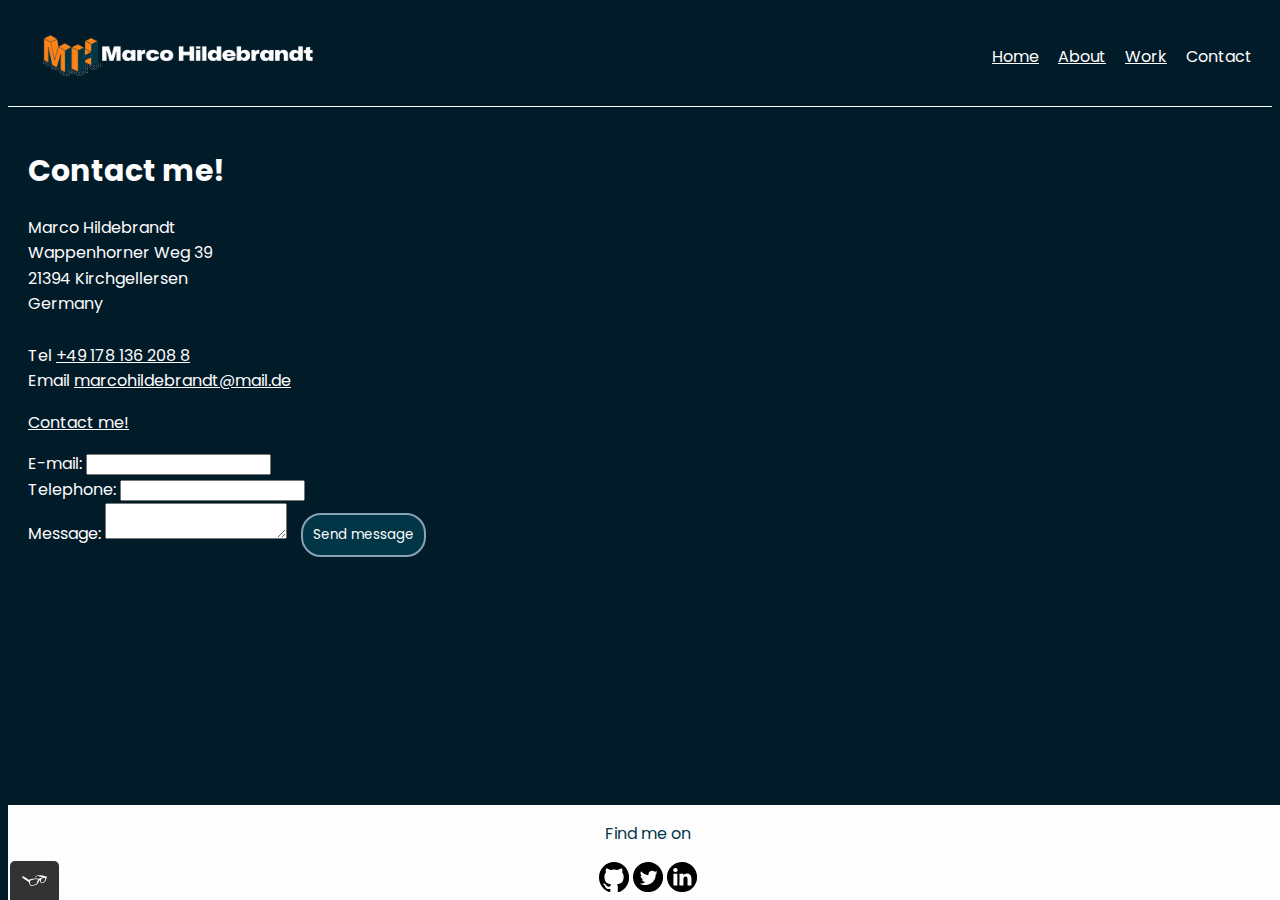
<file: contact.html>
<!DOCTYPE html>
<html lang="en" dir="ltr">

<head>
  <meta charset="utf-8" name="viewport" content="width=device-width, initial-scale=1" />
  <title>Contact me!</title>
  <link rel="icon" type="image/png" href="img/favicon-32x32.png" sizes="32x32" />
  <link rel="stylesheet" type="text/css" href="https://fonts.googleapis.com/css2?family=Poppins:wght@100;300;400&display=swap" />
  <link rel="stylesheet" type="text/css" href="css/style.production.css" />
</head>

<body>
  <header class="page-header">
    <img class="page-header__item" src="img/LogoTop.png" alt="Logo of Marco Hildebrandt with the initials MH" width="300px" height="100%" />
    <nav class="main-navigation page-header__item">
      <ul role="menubar" class="navigation-list">
        <li role="presentation">
          <a href="index.html" role="menuitem" class="navigation-list__item">Home</a>
        </li>
        <li role="presentation">
          <a href="about.html" role="menuitem" class="navigation-list__item">About</a>
        </li>
        <li role="presentation">
          <a href="work.html" role="menuitem" class="navigation-list__item">Work</a>
        </li>
        <li role="presentation">
          <a href="contact.html" role="menuitem" class="navigation-list__item navigation-list__item--active">Contact</a>
        </li>
      </ul>
    </nav>
  </header>
  <main class="contact-section">
    <h1>Contact me!</h1>
    <div>
      <p>
        Marco Hildebrandt<br />
        Wappenhorner Weg 39 <br />
        21394 Kirchgellersen <br />
        Germany <br />
        <br />
        Tel <a href="tel:+491781362088">+49 178 136 208 8</a><br />
        Email
        <a href="mailto:marcohildebrandt@mail.de">marcohildebrandt@mail.de</a>
      </p>
      <p><a href="mailto:marcohildebrandt@mail.de">Contact me!</a></p>
      <form action="" method="post" id="contact-form">
        <label class="standard-label" for="contact-email">E-mail: </label>
        <input type="email" id="contact-email" required /><br />

        <label class="standard-label" for="telephone">Telephone: </label>
        <input type="tel" id="telephone" /><br />

        <label class="standard-label" for="message">Message: </label>
        <textarea id="message" maxlength="240" required></textarea>
        <input type="submit" value="Send message" class="button" />
      </form>
    </div>
  </main>
  <footer class="page-footer">
    <p>Find me on</p>
    <div class="page-footer_section">
      <img src="img/github.svg" alt="github" />
      <img src="img/twitter.svg" alt="twitter" />
      <img src="img/linkedin.svg" alt="linkedin" />
    </div>
  </footer>
  <script src="js/tota11y.min.js"></script>
</body>

</html>
</file>
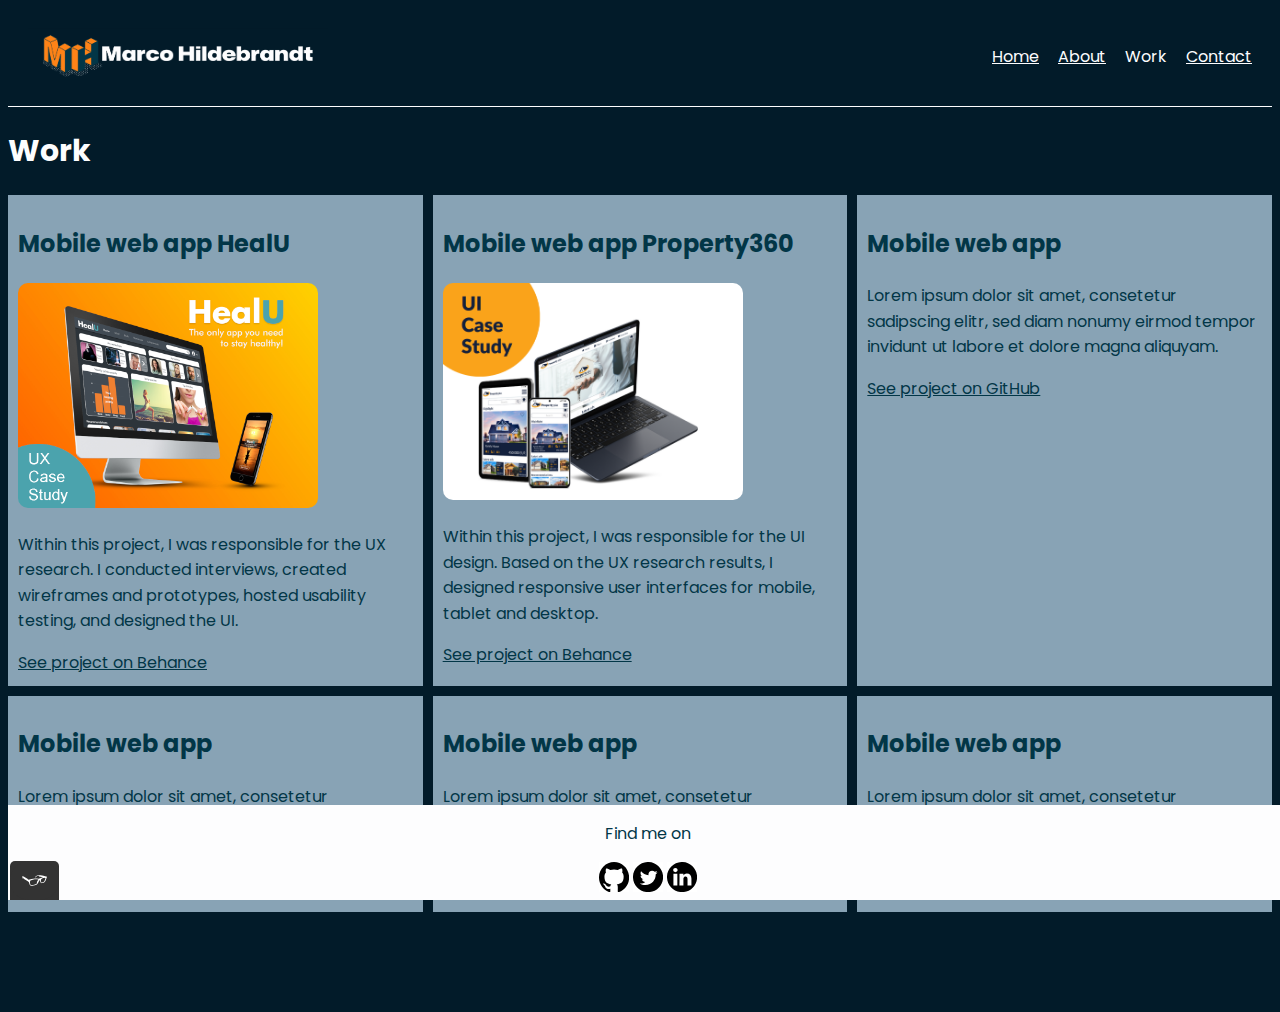
<file: work.html>
<!DOCTYPE html>
<html lang="en" dir="ltr">

<head>
  <meta charset="utf-8" name="viewport" content="width=device-width, initial-scale=1" />
  <title>Marco Hildebrandt</title>
  <link rel="icon" type="image/png" href="img/favicon-32x32.png" sizes="32x32" />
  <link rel="stylesheet" type="text/css" href="https://fonts.googleapis.com/css2?family=Poppins:wght@100;300;400&display=swap" />
  <link rel="stylesheet" type="text/css" href="css/style.production.css" />
</head>

<body>
  <header class="page-header">
    <img class="page-header__item" src="img/LogoTop.png" alt="Logo of Marco Hildebrandt with the initials MH" width="300px" height="100%" />
    <nav class="main-navigation page-header__item">
      <ul role="menubar" class="navigation-list">
        <li role="presentation">
          <a href="index.html" role="menuitem" class="navigation-list__item">Home</a>
        </li>
        <li role="presentation">
          <a href="about.html" role="menuitem" class="navigation-list__item">About</a>
        </li>
        <li role="presentation">
          <a href="work.html" role="menuitem" class="navigation-list__item navigation-list__item--active">Work</a>
        </li>
        <li role="presentation">
          <a href="contact.html" role="menuitem" class="navigation-list__item">Contact</a>
        </li>
      </ul>
    </nav>
  </header>
  <section>
    <h1>Work</h1>
    <div class="grid">
      <div class="grid__item">
        <h2>Mobile web app HealU</h2>
        <img class="grid__item--pic" src="img/HealU.png" alt="Pictures of HealU app">
        <p>
          Within this project, I was responsible for the UX research. I
          conducted interviews, created wireframes and prototypes, hosted
          usability testing, and designed the UI.
        </p>
        <a href="https://www.behance.net/gallery/156527733/HealU-Web-App-Research-Design" target="_blank">See project on Behance</a>
      </div>
      <div class="grid__item">
        <h2>Mobile web app Property360</h2>
        <img class="grid__item--pic" src="img/Property360.png" alt="Pictures of Property360 app">
        <p>
          Within this project, I was responsible for the UI design. Based on
          the UX research results, I designed responsive user interfaces for
          mobile, tablet and desktop.
        </p>
        <a href="https://www.behance.net/gallery/158560151/Property360" target="_blank">See project on Behance</a>
      </div>
      <div class="grid__item">
        <h2>Mobile web app</h2>
        <p>
          Lorem ipsum dolor sit amet, consetetur sadipscing elitr, sed diam
          nonumy eirmod tempor invidunt ut labore et dolore magna aliquyam.
        </p>
        <a href="#">See project on GitHub</a>
      </div>
      <div class="grid__item">
        <h2>Mobile web app</h2>
        <p>
          Lorem ipsum dolor sit amet, consetetur sadipscing elitr, sed diam
          nonumy eirmod tempor invidunt ut labore et dolore magna aliquyam.
        </p>
        <a href="#">See project on GitHub</a>
      </div>
      <div class="grid__item">
        <h2>Mobile web app</h2>
        <p>
          Lorem ipsum dolor sit amet, consetetur sadipscing elitr, sed diam
          nonumy eirmod tempor invidunt ut labore et dolore magna aliquyam.
        </p>
        <a href="#">See project on GitHub</a>
      </div>
      <div class="grid__item">
        <h2>Mobile web app</h2>
        <p>
          Lorem ipsum dolor sit amet, consetetur sadipscing elitr, sed diam
          nonumy eirmod tempor invidunt ut labore et dolore magna aliquyam.
        </p>
        <a href="#">See project on GitHub</a>
      </div>
    </div>
  </section>
  <footer class="page-footer">
    <p>Find me on</p>
    <div class="page-footer_section">
      <img src="img/github.svg" alt="github" />
      <img src="img/twitter.svg" alt="twitter" />
      <img src="img/linkedin.svg" alt="linkedin" />
    </div>
  </footer>
  <script src="js/tota11y.min.js"></script>
</body>

</html>
</file>
<file: css/style.production.css>
/*
* Prefixed by https://autoprefixer.github.io
* PostCSS: v8.4.14,
* Autoprefixer: v10.4.7
* Browsers: last 2 version
*/

/*Colors
Primary Colors:
#021B29
#002733
#fdfdfe
Secondary Colors:
#023647
#88A3B5
#FE8317
*/

* {
  -webkit-box-sizing: border-box;
  box-sizing: border-box;
}

body {
  background-color: #021b29;
  font-family: "Poppins", sans-serif;
  font-weight: 400;
  font-size: 16px;
  line-height: 1.6;
  color: #fdfdfe;
}

h1 {
  font-size: 30px;
  font-weight: 700;
}

h2 {
  font-size: 24px;
  font-weight: 700;
}

h3 {
  font-size: 18px;
  font-weight: 700;
}

a {
  color: #fdfdfe;
}

a:hover {
  text-decoration: none;
  color: #fe8317;
}

a:focus {
  text-decoration: none;
  color: #fe8317;
}

button {
  font-family: inherit;
  background-color: #023647;
  color: #fdfdfe;
  text-decoration: none;
  padding: 10px;
  border-radius: 20px;
  border: 2px solid #88a3b5;
  margin: 10px;
  -webkit-transition: background-color 0.2s;
  transition: background-color 0.2s;
}

.button {
  font-family: inherit;
  background-color: #023647;
  color: #fdfdfe;
  text-decoration: none;
  padding: 10px;
  border-radius: 20px;
  border: 2px solid #88a3b5;
  margin: 10px;
  -webkit-transition: background-color 0.2s;
  transition: background-color 0.2s;
}

button:hover {
  cursor: pointer;
  border: 2px solid #fe8317;
  ;
  background-color: #002733;
  color: #fe8317;
}

button:focus {
  cursor: pointer;
  border: 2px solid #fe8317;
  ;
  background-color: #002733;
  color: #fe8317;
}

.button:hover {
  cursor: pointer;
  border: 2px solid #fe8317;
  ;
  background-color: #002733;
  color: #fe8317;
}

.button:focus {
  cursor: pointer;
  border: 2px solid #fe8317;
  ;
  background-color: #002733;
  color: #fe8317;
}

.button__secondary {
  background-color: #fdfdfe;
  color: #021b29;
  ;
}

.navigation-list {
  list-style-type: none;
}

.navigation-list__item--active {
  text-decoration: none;
}

.navigation-list li {
  display: inline-block;
  margin-left: 15px;
}

.profile__portrait {
  width: 250px;
  height: auto;
  border-radius: 50%;
  border: 2px solid #fe8317;
  float: left;
  margin-right: 40px;
}

.profile {
  max-width: 700px;
  margin: 20vh auto;
}

.profile__buttons {
  clear: both;
  text-align: center;
  margin-top: 40px;
  margin-bottom: 40px;
}

.page-header {
  display: -webkit-box;
  display: -ms-flexbox;
  display: flex;
  width: 100%;
  padding: 20px;
  border-bottom: 1px solid #fdfdfe;
  margin: auto;
}

.page-header__item {
  -webkit-box-flex: 0;
  -ms-flex: 0 1;
  flex: 0 1;
}

.page-header__item:last-child {
  -webkit-box-flex: 1;
  -ms-flex-positive: 1;
  flex-grow: 1;
  text-align: right;
}

.page-footer {
  clear: both;
  display: -webkit-box;
  display: -ms-flexbox;
  display: flex;
  -webkit-box-orient: vertical;
  -webkit-box-direction: normal;
  -ms-flex-direction: column;
  flex-direction: column;
  text-align: center;
  background-color: #fdfdfe;
  color: #023647;
  position: fixed;
  bottom: 0;
  width: 100%;
}

.page-footer_section {
  margin: 0 auto;
}

.about-section {
  text-align: center;
}

.about-section__table {
  margin-left: auto;
  margin-right: auto;
}

.contact-section {
  margin-left: 20px;
  margin-top: 40px;
}

.grid {
  display: -ms-grid;
  display: grid;
  -ms-grid-columns: 1fr 20px 1fr 20px 1fr;
  grid-template-columns: 1fr 1fr 1fr;
  grid-gap: 20px;
  margin-bottom: 100px;
}

.grid__item {
  background-color: #88a3b5;
  width: auto;
  min-height: auto;
  padding: 10px;
  color: #023647;
}

.grid__item--pic {
  border-radius: 10px;
  width: 300px;
}

.grid__item--link {
  color: #023647;
}

.grid__item a {
  color: #023647;
}

.grid__item a:hover,
a:focus {
  font-weight: bold;
  font-size: 15px;
}

@media all and (max-width: 580px) {
  .profile__portrait {
    width: 250px;
    height: auto;
    border-radius: 50%;
    border: 2px solid #fe8317;
    float: none;
    display: block;
    margin-left: auto;
    margin-right: auto;
  }

  .profile {
    max-width: 700px;
    margin: 20px auto;
  }
}

@media all and (max-width: 680px) {
  .grid {
    -ms-grid-columns: 1fr;
    grid-template-columns: 1fr;
  }
}

@media all and (min-width: 680px) and (max-width: 900px) {
  .grid {
    -ms-grid-columns: 1fr 20px 1fr;
    grid-template-columns: 1fr 1fr;
  }
}

@media all and (min-width: 900px) {
  .grid {
    grid-gap: 10px;
  }

  .grid__item:last-child {
    grid-column: auto / auto;
    grid-row: auto / auto;
  }

  .about-section__text {
    width: 70vw;
    margin-left: auto;
    margin-right: auto;
  }
}

@media all and (min-width: 1500px) {
  .about-section__text {
    width: 40vw;
    margin-left: auto;
    margin-right: auto;
  }
}

@media all and (min-width: 1600px) {
  .grid__item--pic {
    border-radius: 10px;
    width: 300px;
    float: left;
    margin-right: 20px;
  }
}

@-webkit-keyframes color-change {
  0% {
    fill: #edc655;
  }

  50% {
    fill: #fcffad;
  }

  100% {
    fill: #f76414;
  }
}

@keyframes color-change {
  0% {
    fill: #edc655;
  }

  50% {
    fill: #fcffad;
  }

  100% {
    fill: #f76414;
  }
}

@-webkit-keyframes cloud-move {
  from {
    -webkit-transform: translate(0, 50px);
    transform: translate(0, 50px);
  }

  to {
    -webkit-transform: translate(200px, 50px);
    transform: translate(200px, 50px);
  }
}

@keyframes cloud-move {
  from {
    -webkit-transform: translate(0, 50px);
    transform: translate(0, 50px);
  }

  to {
    -webkit-transform: translate(200px, 50px);
    transform: translate(200px, 50px);
  }
}

@-webkit-keyframes cloud-move-reverse {
  from {
    -webkit-transform: translate(446px, 48px);
    transform: translate(446px, 48px);
  }

  to {
    -webkit-transform: translate(100px, 48px);
    transform: translate(100px, 48px);
  }
}

@keyframes cloud-move-reverse {
  from {
    -webkit-transform: translate(446px, 48px);
    transform: translate(446px, 48px);
  }

  to {
    -webkit-transform: translate(100px, 48px);
    transform: translate(100px, 48px);
  }
}

.sun {
  -webkit-animation: 4s color-change infinite alternate linear;
  animation: 4s color-change infinite alternate linear;
}

.cloud-front {
  -webkit-animation: 30s cloud-move infinite alternate linear;
  animation: 30s cloud-move infinite alternate linear;
}

.cloud-back {
  -webkit-animation: 34s cloud-move-reverse infinite alternate linear;
  animation: 34s cloud-move-reverse infinite alternate linear;
}

.about-section_line {
  border: 1px solid #fdfdfe;
  margin-top: 40px;
}

.about-picture {
  margin-top: 30px;
  margin-bottom: 100px;
}
</file>
